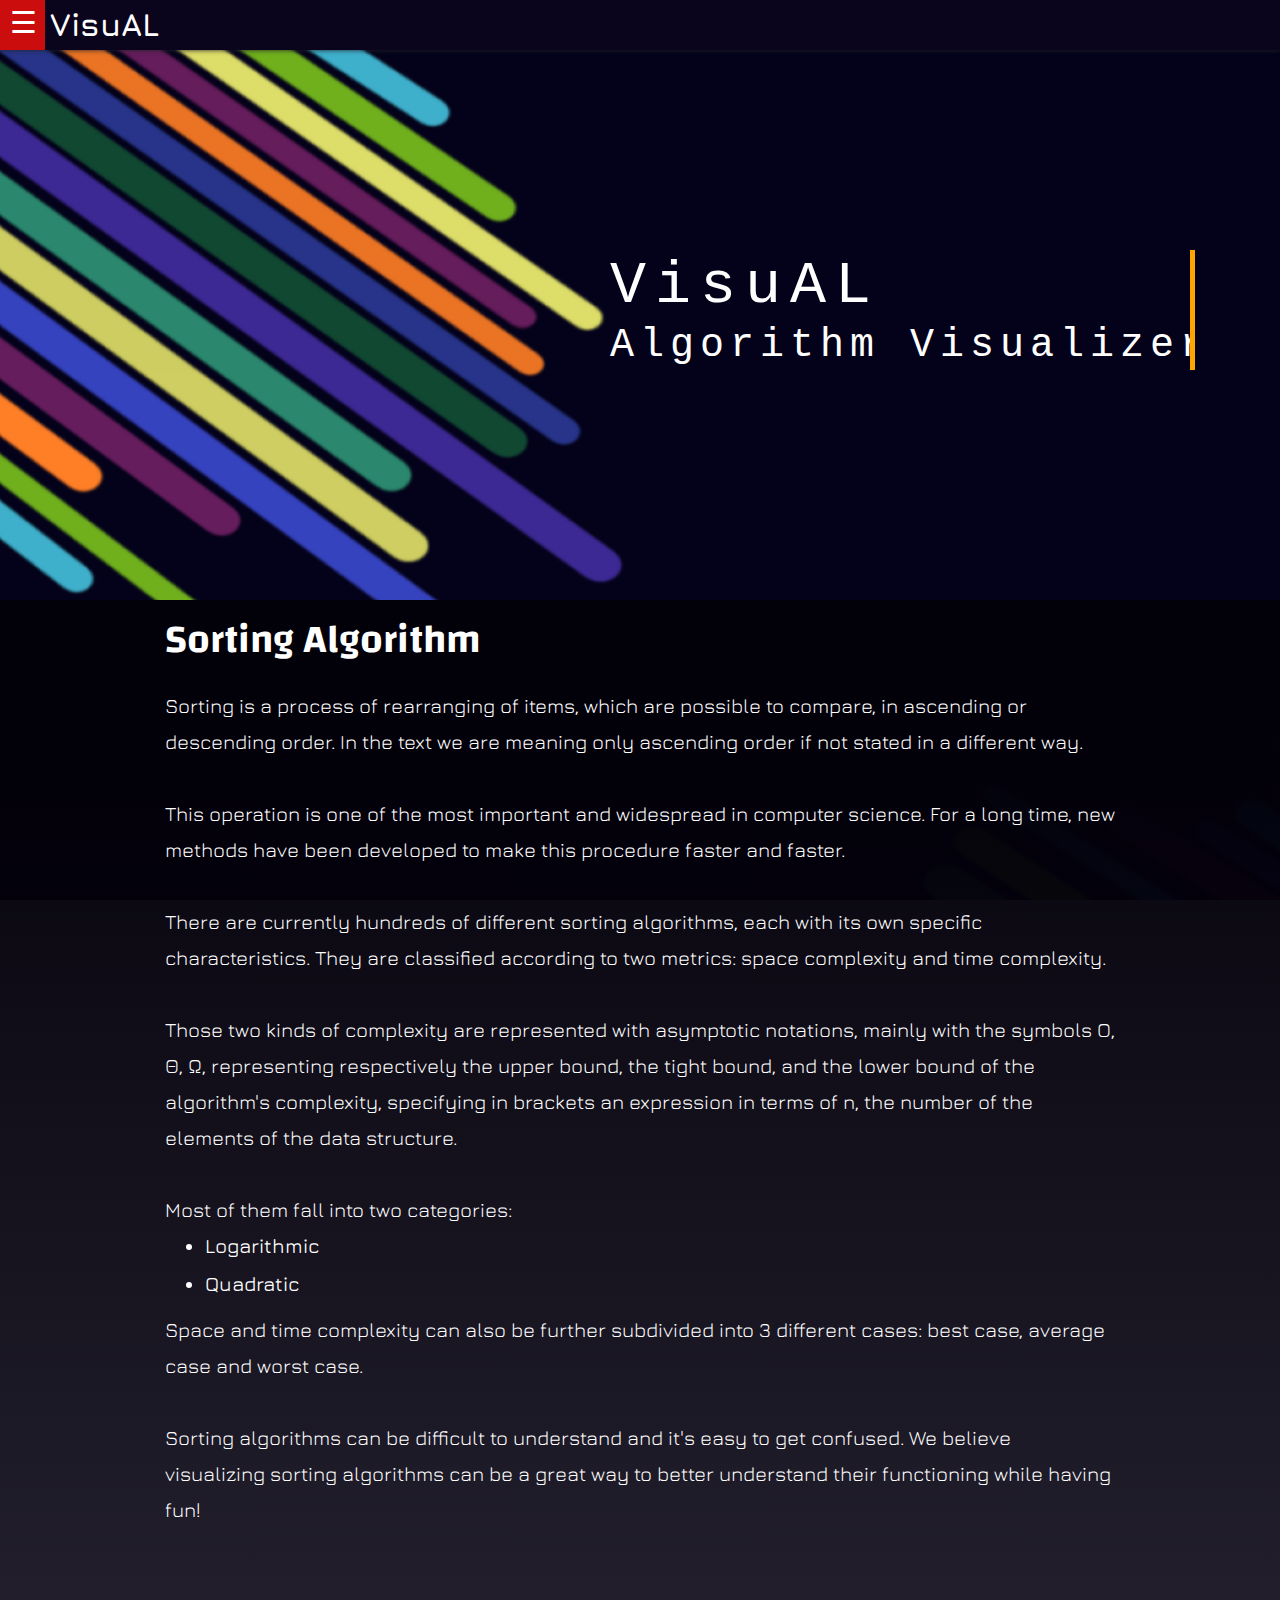
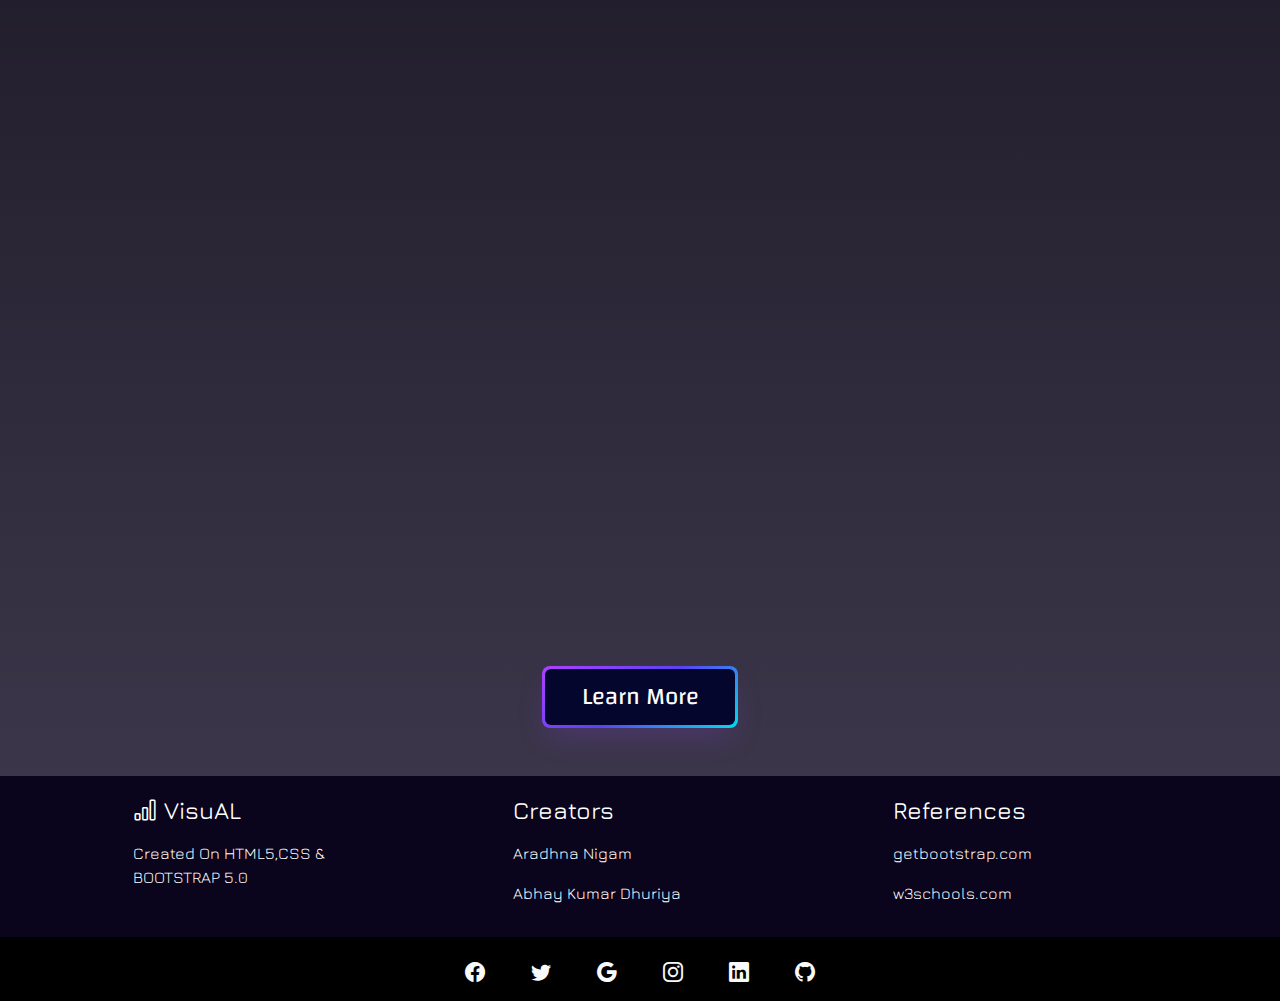
<file: index.html>
<!DOCTYPE html>
<html lang="en">

<head>
    <meta charset="UTF-8">
    <meta http-equiv="X-UA-Compatible" content="IE=edge">
    <meta name="viewport" content="width=device-width, initial-scale=1.0">
    <title>Document2</title>
    <link rel="stylesheet" href="./CSS/bootstrap.css">
    <link rel="stylesheet" href="https://cdn.jsdelivr.net/npm/bootstrap-icons@1.5.0/font/bootstrap-icons.css" />
    <link rel="stylesheet" href="https://cdnjs.cloudflare.com/ajax/libs/font-awesome/4.7.0/css/font-awesome.min.css">
    <link href="https://unpkg.com/aos@2.3.1/dist/aos.css" rel="stylesheet">
    <link rel="stylesheet" href="./CSS/index.css">
    <link rel="preconnect" href="https://fonts.googleapis.com">
<link rel="preconnect" href="https://fonts.gstatic.com" crossorigin>
<link href="https://fonts.googleapis.com/css2?family=Changa:wght@200;600;700&family=Jura:wght@400;700&display=swap" rel="stylesheet">
</head>

<body>
    <header>
        <div class="container-fluid p-0">
            <nav id="navbar" class="navbar navbar-dark navbar-expand-xlg p-0">
                <div>
                    <div class="symbol" onclick="openNav()">&#9776;</div>

                    <div id="brand-name" class="navbar-header">
                        <a href="./index.html" class="navbar-brand">
                            <h3 id="heading" style="font-size: xx-large; font-weight: 700;">VisuAL</h3>
                        </a>
                    </div>
                </div>
            </nav>
        </div>
        <div id="mySidebar" class="sidenav">
            <a href="#" class="closebtn side-element pl-3" onclick="closeNav()">&times;</a>
            <div><a href="./index.html" class="side-element pl-3 pb-5 border-bottom"><i class="fa fa-home"></i> Home</a></div>
            <span class="side-element pl-3 pb-5"><i class="fa fa-bar-chart"></i> Sorts</span>
            <span class="sort-type pl-3">Quadratic</span>
            <ul>
                <li><a href="./Sorts/bubble.html">Bubble Sort</a></li>
                <li><a href="./Sorts/selection.html">Seletion Sort</a></li>
                <li><a href="./Sorts/insertion.html">Insertion sort</a></li>
                <li><a href="./Sorts/bucket.html">Bucket sort</a></li>
            </ul>
            <span class="sort-type pl-3">Lograthmic</span>
            <ul>
                <li><a href="./Sorts/quick.html">Quick Sort</a></li>
                <li><a href="./Sorts/merge.html">Merge Sort</a></li>
                <li><a href="./Sorts/heap.html">Heap sort</a></li>
            </ul>
            <span class="sort-type pl-3">Weird</span>
            <ul>
                <li><a href="./Sorts/radix.html">Radix Sort</a></li>
                <li><a href="./Sorts/counting.html">Counting Sort</a></li>
            </ul>
        </div>
    </header>
    <div class="container" id="title">
        <div class="typewriter">
            <h1>VisuAL</h1>
            <h3>Algorithm Visualizer</h3>
        </div>
    </div>


    <div class="container-fluid " id="boxholder">
        <!-- Outer Container-fluid for giving background opacity effect-->
        <div class="container-fluid content pb-5">
            <h1 class="pt-3 pb-3" style="font-family: 'Changa', sans-serif ; font-weight: 600;">Sorting Algorithm</h1>
            Sorting is a process of rearranging of items, which are possible to compare, in ascending or descending order. In the text we are meaning only ascending order if not stated in a different way.  <br> <br>
            This operation is one of the most important and widespread in computer science. For a long time, new methods
            have been developed to make this procedure faster and faster. <br> <br>
            There are currently hundreds of different sorting algorithms, each with its own specific characteristics.
            They
            are classified according to two metrics: space complexity and time complexity. <br> <br>
            Those two kinds of complexity are represented with asymptotic notations, mainly with the symbols O, Θ, Ω,
            representing respectively the upper bound, the tight bound, and the lower bound of the algorithm's
            complexity,
            specifying in brackets an expression in terms of n, the number of the elements of the data structure. <br>
            <br>
            Most of them fall into two categories: <br>
            <ul>
                <li>
                    <h5>Logarithmic</h5>
                </li>
                <li>
                    <h5>Quadratic</h5>
                </li>
            </ul>

            Space and time complexity can also be further subdivided into 3 different cases: best case, average case and
            worst case. <br> <br>

            Sorting algorithms can be difficult to understand and it's easy to get confused. We believe visualizing
            sorting
            algorithms can be a great way to better understand their functioning while having fun! <br>

        </div>
        <div class="container full pb-3">
            <!--container within container-fluid because 3 boxes were not arranging in middle -->
            <div class="row">
                <div class="col-lg-4 col-sm-6 col-xs-12 p-0">
                    <div class="m-3 p-4 box" data-aos="fade-right" data-aos-duration="1000" id="box1">
                        <h3 class="text-center" style="font-weight: 700">Quadratic</h3>
                        <p class="text-justify">
                            A sorting algorithm where the running time increases non-linearly (n<sup>2</sup>) with the length of the input is said to have Quadratic time complexity. Generally, under this order nested loops come where one loop takes O(n) and if the function involves a loop within a loop, then it goes for:<br><br><b>O(n)*O(n) = O(n<sup>2</sup>)</b><br><br>Some sorting algorithms that come under this category:
                        <ul>
                            <li>Bubble Sort</li>
                            <li>Selection Sort</li>
                            <li>Insertion Sort</li>
                            <li>Bucket Sort</li>
                        </ul>
                        </p>
                    </div>
                </div>
                <div class="col-lg-4 col-sm-6 col-xs-12 p-0">
                    <div class="m-3 p-4 box" data-aos="flip-left" data-aos-duration="1000" id="box2">
                        <h3 class="text-center" style="font-weight:700">Logarithmic</h3>
                        <p class="text-justify">
                            A sorting algorithm where the running time increases logarithmically (n<sup>2</sup>) with the length of the input is said to have Logarithmic time complexity.In this, the number of operations is not the same as the input size. This involves the search of a given value in an array by splitting the array into two and starting searching in one split.<br><br><b>O(log n), O(n*log n), O(log(log n))</b><br><br>Some sorting algorithms that come under this category:
                        <ul>
                            <li>Quick Sort</li>
                            <li>Merge Sort Sort</li>
                            <li>Heap Sort</li>
                        </ul>
                        </p>
                    </div>
                </div>
                <div class="col-lg-4 col-sm-12 p-0">
                    <div class="m-3 p-4 box" data-aos="fade-left" data-aos-duration="1000" id="box3">
                        <h3 class="text-center" style="font-weight: 700">Weird</h3>
                        <p>
                            A sorting algorithm where running time can not be categorized by any pre-defined types of complexity is said to be Weird Sorting.<br>These sortings have their own formula to calculate the time complexities.<br>
                            The formula can change with the change in the size of input as formulae are based on the length of the input.<br><br><b>O(p*(n+d)), O(n+k)</b><br><br>Some sorting algorithms that come under this category:
                            <ul>
                                <li>Radix Sort</li>
                                <li>Counting Sort</li>
                                <li>Bitonic Sort</li>
                            </ul>
                            
                        </p>
                    </div>
                </div>
            </div>
        </div>
        <div class="row">
            <!-- <div class="col text-center pb-5">
                <button class="button-36" onclick="openNav()">Button 36</button>
            </div> -->
            <!-- <div class="col text-center pb-5">
                <button class="button-63" onclick="openNav()">Button 63</button>
            </div> -->
            <div class="col text-center pb-5">
                <button class="button-64" onclick="openNav()"><span class="text" style="font-family: 'Changa', sans-serif ">Learn More</span></button>
            </div>
            <!--<div class="col text-center pb-5">
                <button class="button-69" onclick="openNav()">Button 69</button>
            </div> -->
        </div>

    </div>
    <footer class="container-fluid p-0 text-center text-white">
        <div class="container-fluid pt-1 footer-top" style="background-color:#0a041c;">
            <section class="">
                <div class="container text-center text-md-start">
                    <div class="row mt-3">
                        <div class="col-md-4 col-lg-3 col-xl-3 mx-auto mb-3 text-left">

                            <h4 class="fw-bold mb-3">
                                <i class="bi bi-bar-chart"></i> VisuAL
                            </h4>
                            <p>
                                Created On HTML5,CSS & BOOTSTRAP 5.0
                            </p>
                        </div>

                        <div class="col-md-4 col-lg-3 col-xl-3 mx-auto mb-3 text-left">
                            <h4 class=" mb-3">
                                Creators
                            </h4>
                            <p>
                                <a href="#!">Aradhna Nigam</a>
                            </p>
                            <p>
                                <a href="#!">Abhay Kumar Dhuriya</a>
                            </p>
                        </div>

                        <div class="col-md-4 col-lg-3 col-xl-3 mx-auto mb-3 text-left">
                            <h4 class=" mb-3">
                                References
                            </h4>
                            <p>
                                <a href="#!">getbootstrap.com</a>
                            </p>
                            <p>
                                <a href="#!">w3schools.com</a>
                            </p>
                        </div>

                    </div>
                </div>
            </section>
            <!-- HTML !-->


        </div>

        <div class="container-fluid pt-2 social-media" style="background-color: rgba(0, 0, 0, 1);">
            <a class="btn btn-floating btn-lg text-light m-1"><i class="bi bi-facebook"></i></a>
            <a href="https://twitter.com/AbhayKDhuriya" class="btn btn-floating btn-lg text-light m-1"><i
                    class="bi bi-twitter"></i></a>
            <a href="https://www.google.com/" class="btn btn-lg text-light m-1"><i class="bi bi-google"></i></a>
            <a href="https://www.instagram.com/aradhna_1730/" class="btn btn-floating btn-lg text-light m-1"><i
                    class="bi bi-instagram"></i></a>
            <a href="www.linkedin.com/in/abhaykumar619" class="btn btn-floating btn-lg text-light m-1"><i
                    class="bi bi-linkedin"></i></a>
            <a class="btn btn-floating btn-lg text-light m-1"><i class="bi bi-github"></i></a>
        </div>

    </footer>
    <script src="./JavaScript/index.js"></script>
    <script src="https://code.jquery.com/jquery-3.2.1.slim.min.js"></script>
    <script src="https://cdn.jsdelivr.net/npm/bootstrap@4.0.0/dist/js/bootstrap.min.js"></script>
    <script src="https://cdn.jsdelivr.net/npm/popper.js@1.12.9/dist/umd/popper.min.js"></script>
    <script src="https://unpkg.com/aos@2.3.1/dist/aos.js"></script>
    <script>
        AOS.init();
    </script>
</body>

</html>
</file>
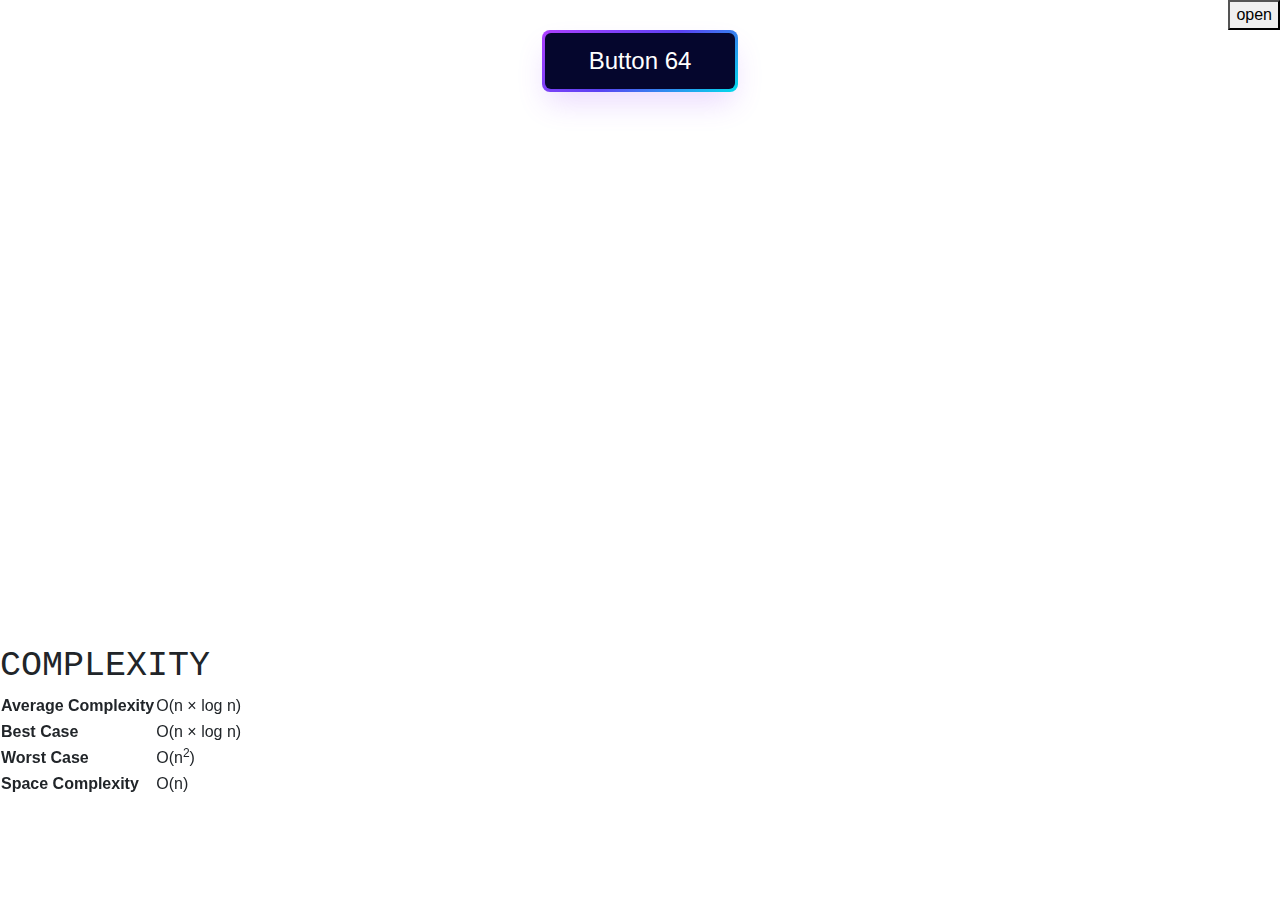
<file: index2.html>
<!DOCTYPE html>
<html lang="en">

<head>
    <meta charset="UTF-8">
    <meta http-equiv="X-UA-Compatible" content="IE=edge">
    <meta name="viewport" content="width=device-width, initial-scale=1.0">
    <title>Document</title>
    <link rel="stylesheet" href="https://cdn.jsdelivr.net/npm/bootstrap@4.3.1/dist/css/bootstrap.min.css"
        integrity="sha384-ggOyR0iXCbMQv3Xipma34MD+dH/1fQ784/j6cY/iJTQUOhcWr7x9JvoRxT2MZw1T" crossorigin="anonymous">
    <script src="https://code.jquery.com/jquery-3.2.1.slim.min.js"></script>
    <script src="https://cdn.jsdelivr.net/npm/bootstrap@4.0.0/dist/js/bootstrap.min.js"></script>
    <script src="https://cdn.jsdelivr.net/npm/popper.js@1.12.9/dist/umd/popper.min.js"></script>
    <link href="https://unpkg.com/aos@2.3.1/dist/aos.css" rel="stylesheet">
    <style>
        .sidebar {
            width: 0px;
            height: 100%;
            background-color: blue;
            position: fixed;
            transition: 0.5s;
            cursor: pointer;
            overflow: hidden;
        }

        .close {
            background-color: red;
            flex: auto;
        }

        .open {
            background-color: brown;
        }

        .button-64 {
            align-items: center;
            background-image: linear-gradient(144deg, #AF40FF, #5B42F3 50%, #00DDEB);
            border: 0;
            border-radius: 8px;
            box-shadow: rgba(151, 65, 252, 0.2) 0 15px 30px -5px;
            box-sizing: border-box;
            color: #FFFFFF;
            /* display: flex; */
            display: inline-flex;
            font-family: Phantomsans, sans-serif;
            font-size: 20px;
            /* justify-content: right; */
            line-height: 1em;
            max-width: 100%;
            min-width: 140px;
            padding: 3px;
            text-decoration: none;
            user-select: none;
            -webkit-user-select: none;
            touch-action: manipulation;
            white-space: nowrap;
            cursor: pointer;
        }

        .button-64:active,
        .button-64:hover {
            outline: 0;
        }

        .button-64 span {
            background-color: rgb(5, 6, 45);
            padding: 16px 24px;
            border-radius: 6px;
            width: 100%;
            height: 100%;
            transition: 300ms;
        }

        .button-64:hover span {
            background: none;
        }

        @media (min-width: 768px) {
            .button-64 {
                font-size: 24px;
                min-width: 196px;
            }
        }
    </style>
</head>

<body>
    <div class="sidebar  text-right" id="sidenav">
        <span id="close" onclick="closeNav()">
            X
        </span>
    </div>

    <div class="text-right" id="open">
        <button onclick="openNav()">open</button>
    </div>

    <div class="container">
        <div class="row">
            <div class="col text-center pb-5">
                <button class="button-64" onclick="openNav()"><span class="text">Button 64</span></button>
            </div>
        </div>
    </div>

    <div class="table-box">
        <div style="font-family: 'Jura', Courier, monospace; font-size: 35px; margin-top:500px  ;">COMPLEXITY</div>
        <table class="sort-table" data-aos="fade-right">
            <tr>
                <th>
                    Average Complexity
                </th>
                <td>

                    O(n × log n)

                </td>
            </tr>
            <tr>
                <th>
                    Best Case
                </th>
                <td>

                    O(n × log n)

                </td>
            </tr>
            <tr>
                <th>
                    Worst Case
                </th>
                <td>

                    O(n<sup>2</sup>)

                </td>
            </tr>
            <tr>
                <th>
                    Space Complexity
                </th>
                <td>

                    O(n)

                </td>
            </tr>
        </table>
    </div>
    </div>
    <script>
        function openNav() {
            document.getElementById("sidenav").style.width = "250px";
        }
        function closeNav() {
            document.getElementById("sidenav").style.width = "0px";
        }
        function handleMousePos(event) {
            var mouseClickWidth = event.clientX;
            if (mouseClickWidth >= 270) {
                closeNav();
            }
        }
        document.addEventListener("click", handleMousePos);
    </script>
    <script src="https://unpkg.com/aos@2.3.1/dist/aos.js"></script>
    <script>
        AOS.init();
    </script>
</body>

</html>
</file>
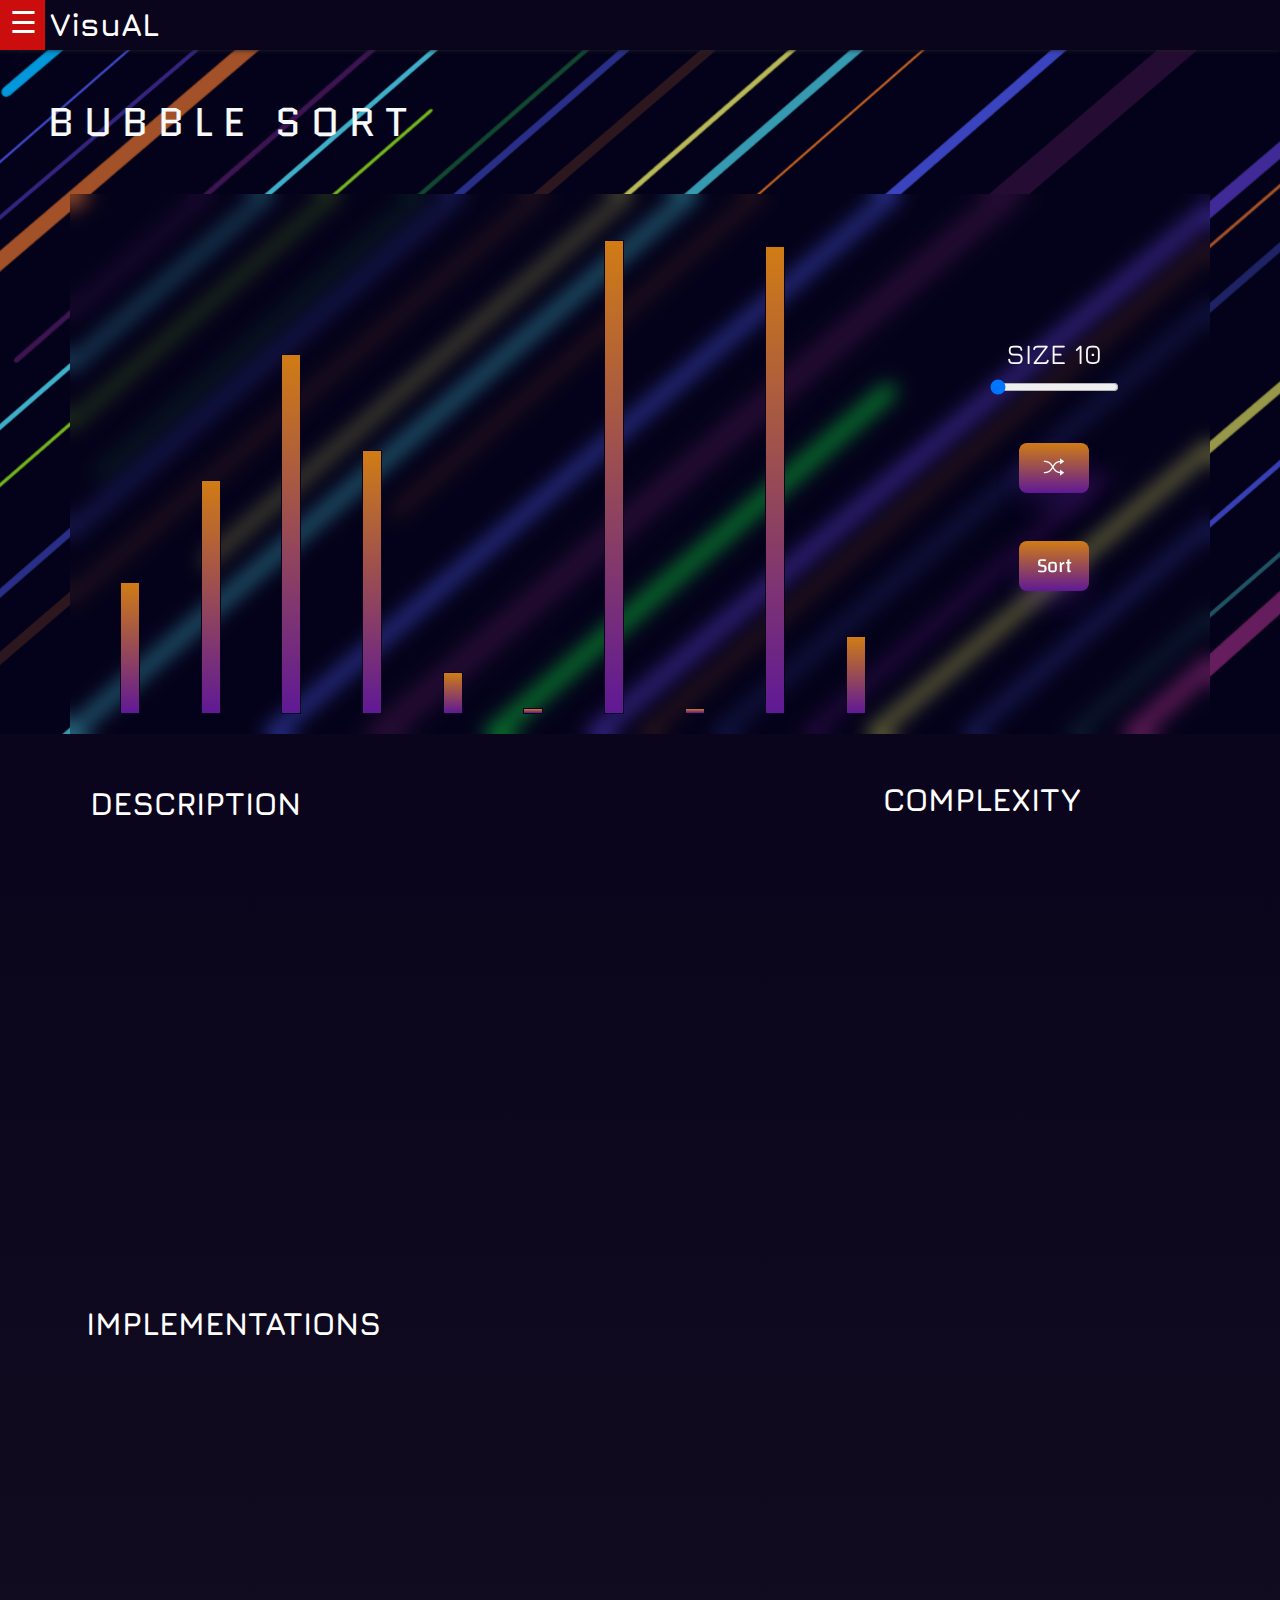
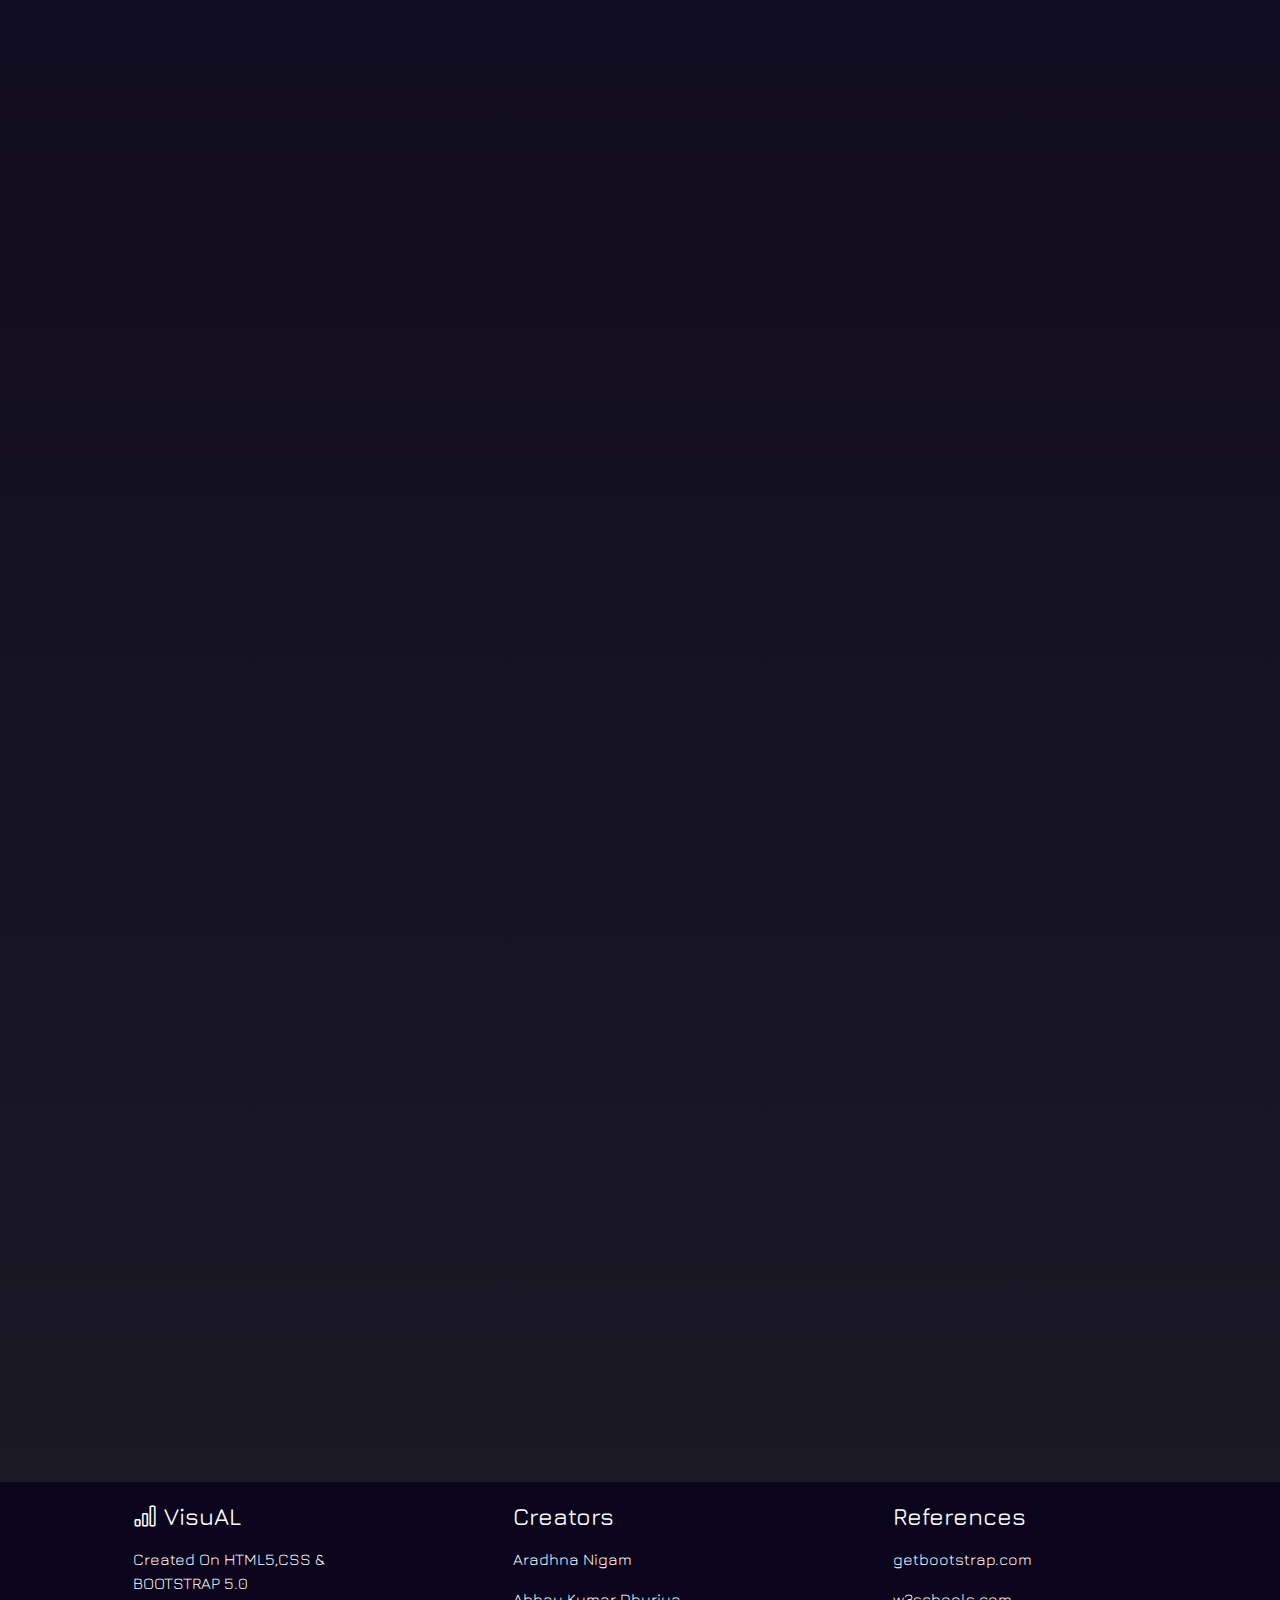
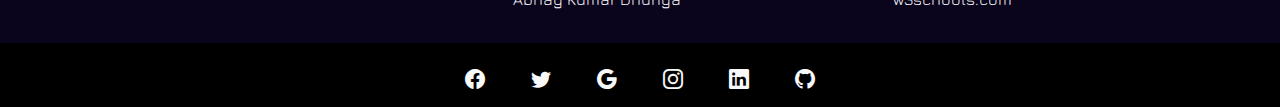
<file: Sorts/bubble.html>
<!DOCTYPE html>
<html lang="en">

<head>
    <meta charset="UTF-8">
    <meta http-equiv="X-UA-Compatible" content="IE=edge">
    <meta name="viewport" content="width=device-width, initial-scale=1.0">
    <title>Bubble Sort</title>
    <link rel="stylesheet" href="../CSS/bootstrap.css">
    <link rel="stylesheet" href="https://cdn.jsdelivr.net/npm/bootstrap-icons@1.5.0/font/bootstrap-icons.css" />
    <link rel="stylesheet" href="https://cdnjs.cloudflare.com/ajax/libs/font-awesome/4.7.0/css/font-awesome.min.css">
    <link href="https://unpkg.com/aos@2.3.1/dist/aos.css" rel="stylesheet">
    <link rel="stylesheet" href="../CSS/bubble.css">
    <link rel="preconnect" href="https://fonts.googleapis.com">
    <link rel="preconnect" href="https://fonts.gstatic.com" crossorigin>
    <link href="https://fonts.googleapis.com/css2?family=Changa:wght@200;600;700&family=Jura:wght@400;700&display=swap" rel="stylesheet">
    <link rel="preconnect" href="https://fonts.googleapis.com">
    <link rel="preconnect" href="https://fonts.gstatic.com" crossorigin>
    <link href="https://fonts.googleapis.com/css2?family=Quantico:wght@700&display=swap" rel="stylesheet">
    <!-- <link rel="stylesheet" href="../CSS/index.css"> -->
</head>

<body>
    <header>
        <div class="container-fluid p-0">
            <nav id="navbar" class="navbar navbar-dark navbar-expand-xlg p-0">
                <div>
                    <div class="symbol" onclick="openNav()">&#9776;</div>

                    <div id="brand-name" class="navbar-header">
                        <a href="../index.html" class="navbar-brand">
                            <h3 id="heading" style="font-size: xx-large; font-weight: 700;">VisuAL</h3>
                        </a>
                    </div>
                </div>
            </nav>
        </div>
        <div id="mySidebar" class="sidenav">
            <a href="#" class="closebtn side-element pl-3" onclick="closeNav()">&times;</a>
            <div><a href="../index.html" class="side-element pl-3 pb-5 border-bottom"><i class="fa fa-home"></i> Home</a></div>
            <span class="side-element pl-3 pb-5"><i class="fa fa-bar-chart"></i> Sorts</span>
            <span class="sort-type pl-3">Quadratic</span>
            <ul>
                <li><a href="./bubble.html">Bubble Sort</a></li>
                <li><a href="./selection.html">Seletion Sort</a></li>
                <li><a href="./insertion.html">Insertion sort</a></li>
                <li><a href="./bucket.html">Bucket sort</a></li>
            </ul>
            <span class="sort-type pl-3">Lograthmic</span>
            <ul>
                <li><a href="./quick.html">Quick Sort</a></li>
                <li><a href="./merge.html">Merge Sort</a></li>
                <li><a href="./heap.html">Heap sort</a></li>
            </ul>
            <span class="sort-type pl-3">Weird</span>
            <ul>
                <li><a href="./radix.html">Radix Sort</a></li>
                <li><a href="./counting.html">Counting Sort</a></li>
            </ul>
        </div>
    </header>

    <h1 class="text-light ml-5 mt-5 mb-5 s_head">B U B B L E&nbsp&nbsp S O R T</h1>
    <div class="container container2">
        <div class="row text-center">
            <div class="col col-8 ml-5 bars_container" id="bars_container">
            </div>

            <div class="col buttons_container">
                <h3 class="text-light">SIZE <span id="demo"></span></h3>
                <input type="range" id="slider" min="10" max="50" step="5" value="10" />
                <button id="randomize_array_btn" class="button-64 mb-5 mt-5" style="font-family: 'Changa', sans-serif "><span id="boot-icon"
                        class="bi bi-shuffle"></span></button>
                <button id="sort_btn" class="button-64 " style="font-family: 'Changa', sans-serif ">Sort</button>
            </div>
        </div>
    </div>

    <div class="container-fluid content-desc">
        <div class="row">
            <div class="col col-lg-6 col-sm-12 text-white mb-5" id="desreption">
                <h2 class="mb-4" style="font-size: xx-large; font-weight: 700;" >DESCRIPTION</h2>
                <div data-aos="fade-right" data-aos-duration="1000">
                    Bubble Sort is based on the idea of exchanging two adjacent elements if they have the wrong order.<br><br>
                    The algorithm works stepping through all elements from left to right, so the largest elements tend to move or "bubble" to the right. That is why the algorithm is called Bubble Sort.<br><br>
                    The algorithm does iterations through the unsorted part which is the whole array at the beginning and with each iteration through the array the range of inspected items is decreased by one till only two elements left. After these two elements are compared and possibly swapped, the array is considered as sorted.
                    
                </div>
            </div>
            <div class="table-box col-lg-4">
                <div class="text-white text-center" id="complex" style="font-size: xx-large; font-weight: 700;"  >COMPLEXITY</div>
                <div class="p-3" data-aos="flip-left" data-aos-duration="1000" id="comp">
                    <table class="sort-table text-white" >
                        <tr>
                            <th>Average Complexity</th>
                            <td>Θ(n)</td>
                        </tr>
                        <tr>
                            <th>Best Case</th>
                            <td>Ω(n<sup>2</sup>)</td>
                        </tr>
                        <tr>
                            <th>Worst Case</th>
                            <td>O(n<sup>2</sup>)</td>
                        </tr>
                        <tr>
                            <th>Space Complexity</th>
                            <td>O(1)</td>
                        </tr>
                    </table>
                </div>
            </div>
        </div>
        <div class="implement_cont d-none d-md-block">
            <div class="text-white mt-4 mb-4" id="implement" style="font-size: xx-large; font-weight: 700;"> IMPLEMENTATIONS</div>
        
            <div class="row">
                <div class="col-lg-6 col-sm-12 p-1">
                    <div class="m-3 p-4 box" id="menu-code1" style="overflow: hidden;" data-aos="fade-right" data-aos-duration="1000">
                        <div class="menu-btns" style="width: 15%;" id="menu-btns1">
                            <div class="p-1 "><h3 class="text-center mb-0"> C </h3></div>
                            <!-- <button><img src="../images/c_icon.png" width="32" height="32" title="C" alt="C"></button>    -->
                        </div> 
                        <div id="code-content" style="overflow-y:scroll; height: 400px; width:fit-content; margin: 0;">
<pre class="text-light">
void bubbleSort(int array[], int size) 
{

    // loop to access each array element
    for (int step = 0; step < size - 1; ++step) 
    {
                                    
        // loop to compare array elements
        for (int i = 0; i < size - step - 1; ++i) 
        { 

            // compare two adjacent elements
            // change > to < to sort in descending order     
            if (array[i] > array[i + 1]) 
            {  
                                  
                // swapping occurs if elements
                // are not in the intended order
                int temp = array[i];
                array[i] = array[i + 1];
                array[i + 1] = temp;                
                                      
            }
        }
    }
}
</pre>                    
                        </div>
                    </div>
                </div>
                <div class="col-lg-6 col-sm-12 p-1">
                    <div class="m-3 p-4 box" id="menu-code2" data-aos="fade-left" data-aos-duration="1000">
                        <div class="menu-btns" style="width: 20%;" id="menu-btns2">
                            <div class="p-1 "><h3 class="text-center mb-0"> C++ </h3></div>
                            <!-- <button><img src="../images/cpp_icon.png" width="32" height="32" title="C++" alt="C++"></button>   -->
                        </div>
                        <div id="code-content" style="overflow-y:scroll; height: 400px; width:fit-content; margin: 0;">
<pre class="text-light">
void bubbleSort(int array[], int size) 
{

    // loop to access each array element
    for (int step = 0; step < size; ++step) 
    {
        
        // loop to compare array elements
        for (int i = 0; i < size - step; ++i) 
        {
  
            // compare two adjacent elements
            // change > to < to sort in descending order     
            if (array[i] > array[i + 1]) 
            {
      
                // swapping elements if elements
                // are not in the intended order
                int temp = array[i];
                array[i] = array[i + 1];
                array[i + 1] = temp;
            }
        }
    }
}
</pre>                    
                            </div>
                    </div>
                </div>
                <div class="col-lg-6 col-sm-12 p-1">
                    <div class="m-3 p-4 box" id="menu-code3" data-aos="fade-right" data-aos-duration="1000">
                        <div class="menu-btns" style="width: 22%;" id="menu-btns3">
                            <div class="p-1 "><h3 class="text-center mb-0"> Java </h3></div>
                        </div>
                        <div id="code-content" style="overflow-y:scroll; height: 400px; width:fit-content; margin: 0;">
<pre class="text-light">
static void bubbleSort(int array[]) 
{
    int size = array.length;
 
    // loop to access each array elemnt
    for(int i=0; i < size-1 ;i++) 
    {
        
        // loop to compare array elements
        for(int j=0; j < size-1; j++) 
        {
         
            //compare two adjacent elements
            //change > to < to sort in descending order      
            if(array[j] > array[j+1] 
            {
 
                // swapping occurs if elements 
                //are not in the intended order
                int temp = array[j];
                array[j] = array[j+1];
                array[j+1] = temp;
            }
        }
     }
}
</pre>                    
                        </div>
                    </div>
                </div>
                <div class="col-lg-6 col-sm-12 p-1">
                    <div class="m-3 p-4 box" id="menu-code4" data-aos="fade-left" data-aos-duration="1000">
                        <div class="menu-btns" style="width: 38%;" id="menu-btns4">
                            <div class="p-1 "><h3 class="text-center mb-0"> JavaScript </h3></div>
                            
                        </div>
                        <div id="code-content" style="overflow-y:scroll; height: 400px; width:fit-content; margin: 0;">
<pre class="text-light">
function bubbleSort(array)
{
	
    for(var i = 0; i <= array.length-1; i++)
    {
        // Last i elements are already in place
        for(var j = 0; j < ( array.length - i -1); j++)
        {

            // Comparing two adjacent numbers 
            // and see if first is greater than second       
            if(array[j] > array[j+1])
            {

            // Swap them if the condition is true 
            var temp = array[j]
            array[j] = array[j + 1]
            array[j+1] = temp
            }
        }
    }
}
</pre>                    
                        </div>
                    </div>
                </div>
                <div class="col-lg-6 col-sm-12 p-1">
                    <div class="m-3 p-4 box" id="menu-code5" data-aos="fade-right" data-aos-duration="1000">
                        <div class="menu-btns" style="width: 28%;" id="menu-btns5">
                            <div class="p-1 "><h3 class="text-center mb-0"> Python </h3></div>
                            
                        </div>
                        <div id="code-content" style="overflow-y:scroll; height: 400px; width:fit-content; margin: 0;">
<pre class="text-light">
def bubbleSort(array):
    
    # loop to access each array element
    for i in range(len(array)):

        # loop to compare array elements
        for j in range(0, len(array) - i - 1):

            # compare two adjacent elements
            # change > to < to sort in descending order      
            if array[j] > array[j + 1]:

                # swapping elements if elements
                # are not in the intended order
                temp = array[j]
                array[j] = array[j+1]
                array[j+1] = temp
</pre>                    
                        </div>
                    </div>
            </div>
        </div>
        </div>
    </div>

    

    <footer class="container-fluid p-0 text-center text-white">
        <div class="container-fluid pt-1 footer-top" style="background-color:#0a041c;">
            <section class="">
                <div class="container text-center text-md-start">
                    <div class="row mt-3">
                        <div class="col-md-4 col-lg-3 col-xl-3 mx-auto mb-3 text-left">

                            <h4 class="fw-bold mb-3">
                                <i class="bi bi-bar-chart"></i> VisuAL
                            </h4>
                            <p>
                                Created On HTML5,CSS & BOOTSTRAP 5.0
                            </p>
                        </div>

                        <div class="col-md-4 col-lg-3 col-xl-3 mx-auto mb-3 text-left">
                            <h4 class=" mb-3">
                                Creators
                            </h4>
                            <p>
                                <a href="#!">Aradhna Nigam</a>
                            </p>
                            <p>
                                <a href="#!">Abhay Kumar Dhuriya</a>
                            </p>
                        </div>

                        <div class="col-md-4 col-lg-3 col-xl-3 mx-auto mb-3 text-left">
                            <h4 class=" mb-3">
                                References
                            </h4>
                            <p>
                                <a href="#!">getbootstrap.com</a>
                            </p>
                            <p>
                                <a href="#!">w3schools.com</a>
                            </p>
                        </div>

                    </div>
                </div>
            </section>
            <!-- HTML !-->


        </div>

        <div class="container-fluid pt-2 social-media" style="background-color: rgba(0, 0, 0, 1);">
            <a class="btn btn-floating btn-lg text-light m-1"><i class="bi bi-facebook"></i></a>
            <a href="https://twitter.com/AbhayKDhuriya" class="btn btn-floating btn-lg text-light m-1"><i
                    class="bi bi-twitter"></i></a>
            <a href="https://www.google.com/" class="btn btn-lg text-light m-1"><i class="bi bi-google"></i></a>
            <a href="https://www.instagram.com/aradhna_1730/" class="btn btn-floating btn-lg text-light m-1"><i
                    class="bi bi-instagram"></i></a>
            <a href="www.linkedin.com/in/abhaykumar619" class="btn btn-floating btn-lg text-light m-1"><i
                    class="bi bi-linkedin"></i></a>
            <a class="btn btn-floating btn-lg text-light m-1"><i class="bi bi-github"></i></a>
        </div>

    </footer>

    <script src="../JavaScript/index.js"></script>
    <script src="../JavaScript/bubble.js"></script>
    <script src="https://code.jquery.com/jquery-3.2.1.slim.min.js"></script>
    <script src="https://cdn.jsdelivr.net/npm/bootstrap@4.0.0/dist/js/bootstrap.min.js"></script>
    <script src="https://cdn.jsdelivr.net/npm/popper.js@1.12.9/dist/umd/popper.min.js"></script>
    <script src="https://unpkg.com/aos@2.3.1/dist/aos.js"></script>
    <script>
        AOS.init();
    </script>
</body>

</html>
</file>
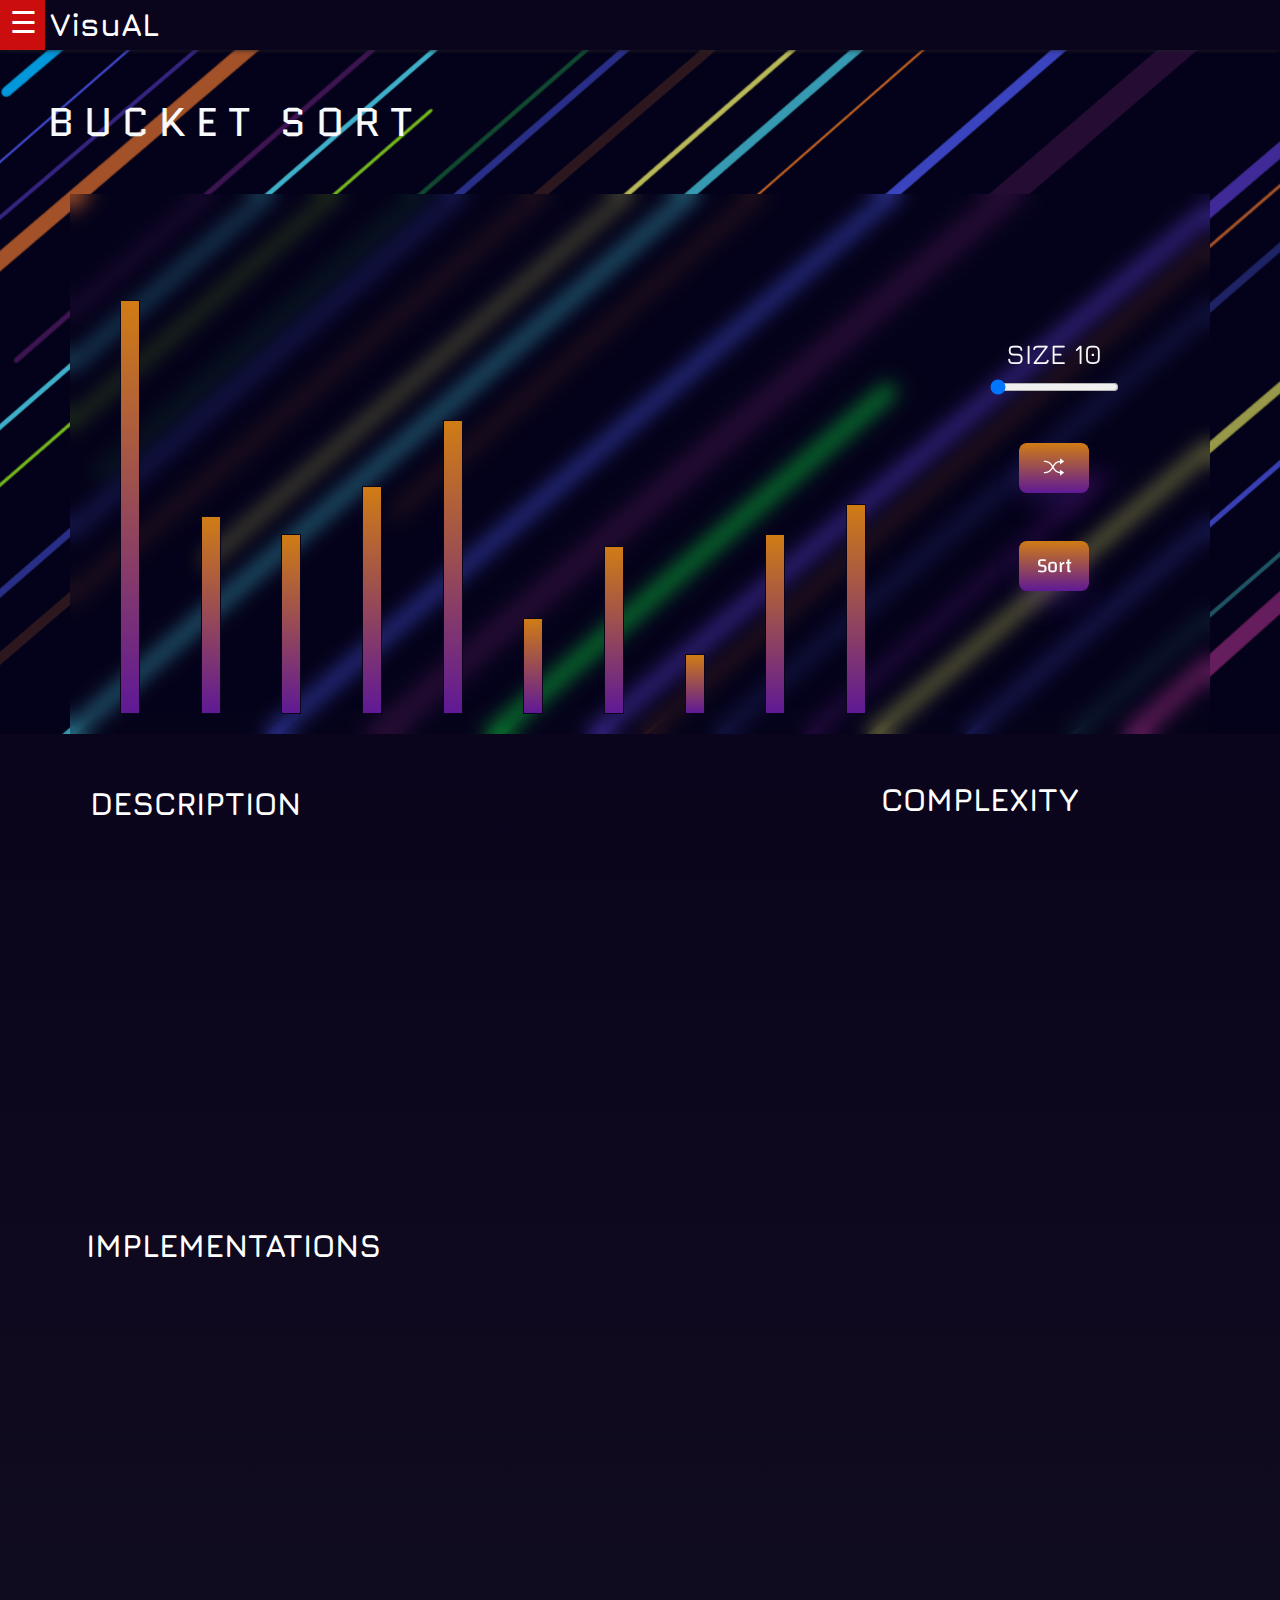
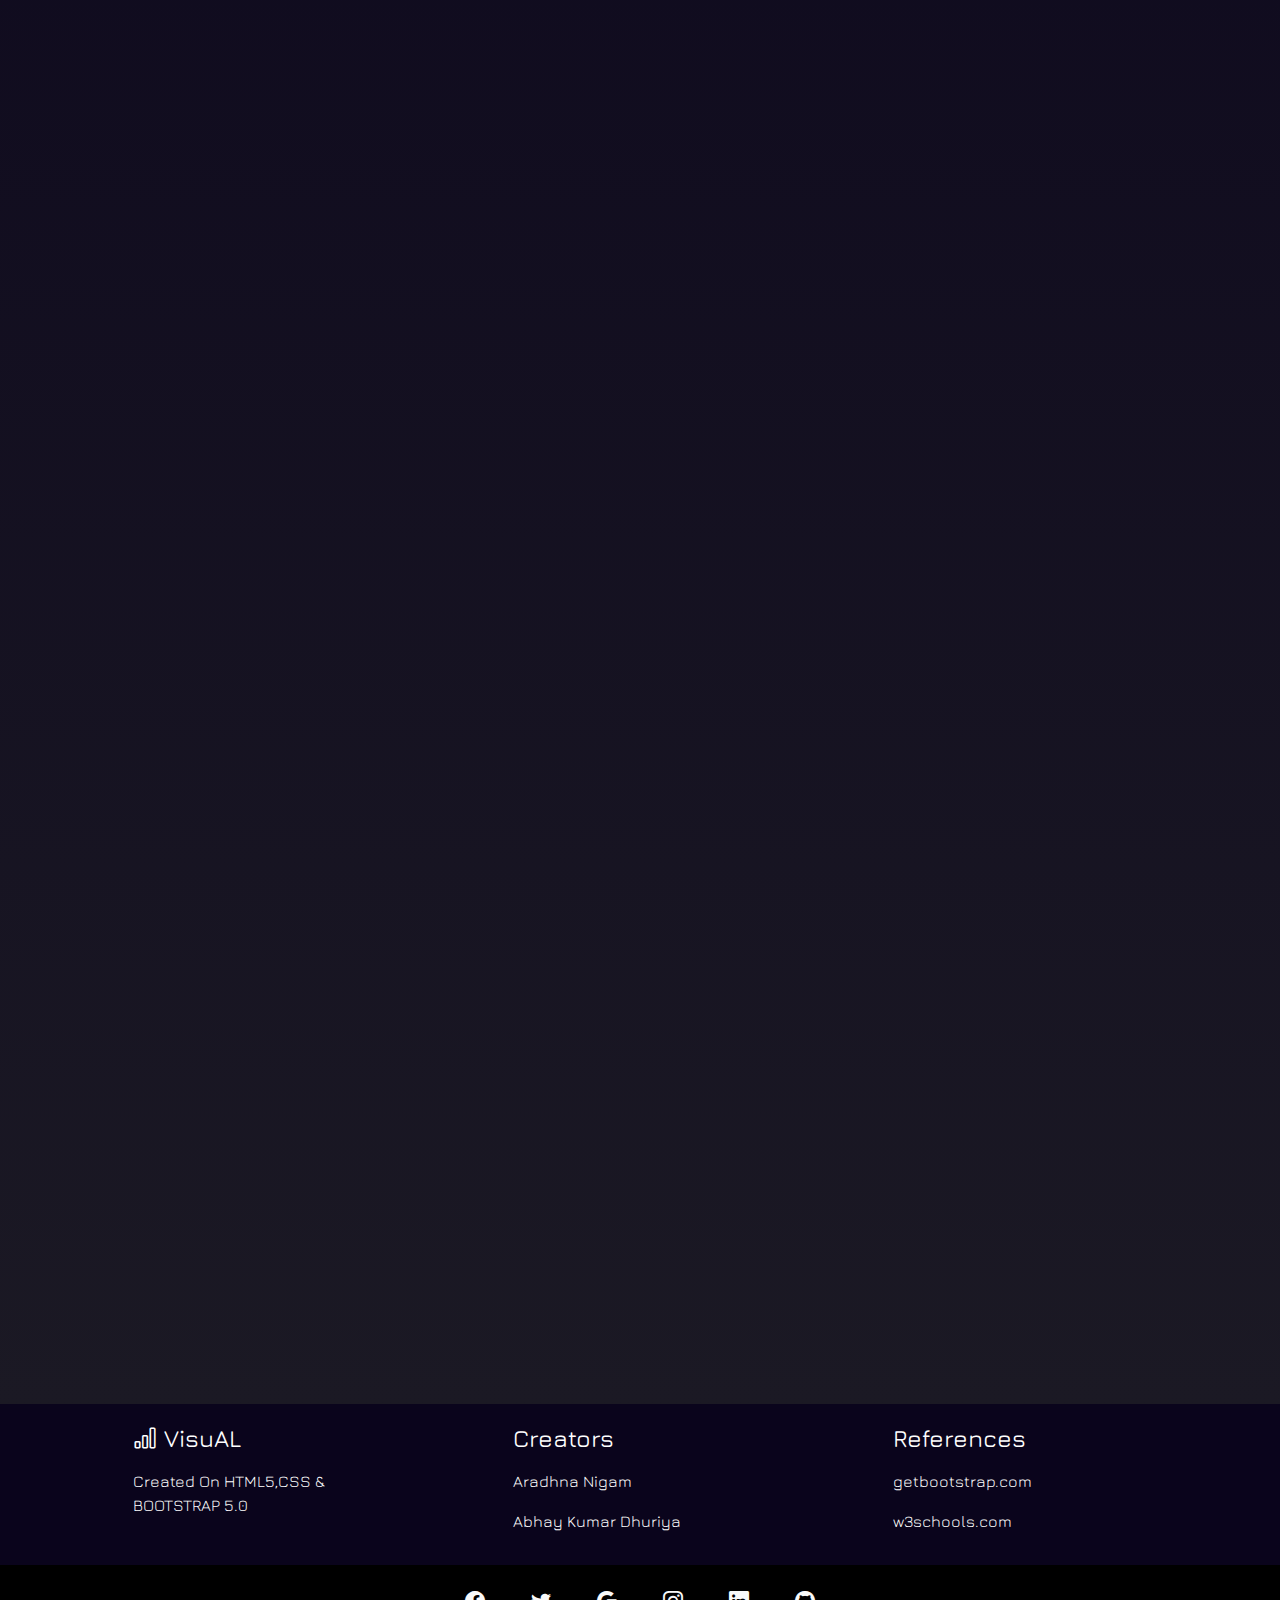
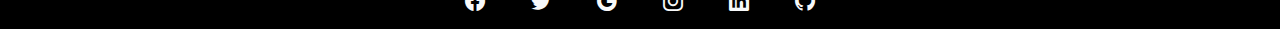
<file: Sorts/bucket.html>
<!DOCTYPE html>
<html lang="en">

<head>
    <meta charset="UTF-8">
    <meta http-equiv="X-UA-Compatible" content="IE=edge">
    <meta name="viewport" content="width=device-width, initial-scale=1.0">
    <title>Bucket Sort</title>
    <link rel="stylesheet" href="../CSS/bootstrap.css">
    <link rel="stylesheet" href="https://cdn.jsdelivr.net/npm/bootstrap-icons@1.5.0/font/bootstrap-icons.css" />
    <link rel="stylesheet" href="https://cdnjs.cloudflare.com/ajax/libs/font-awesome/4.7.0/css/font-awesome.min.css">
    <link href="https://unpkg.com/aos@2.3.1/dist/aos.css" rel="stylesheet">
    <link rel="stylesheet" href="../CSS/bubble.css">
    <link rel="preconnect" href="https://fonts.googleapis.com">
    <link rel="preconnect" href="https://fonts.gstatic.com" crossorigin>
    <link href="https://fonts.googleapis.com/css2?family=Changa:wght@200;600;700&family=Jura:wght@400;700&display=swap" rel="stylesheet">
    <link rel="preconnect" href="https://fonts.googleapis.com">
    <link rel="preconnect" href="https://fonts.gstatic.com" crossorigin>
    <link href="https://fonts.googleapis.com/css2?family=Quantico:wght@700&display=swap" rel="stylesheet">
    <!-- <link rel="stylesheet" href="../CSS/index.css"> -->
</head>

<body>
    <header>
        <div class="container-fluid p-0">
            <nav id="navbar" class="navbar navbar-dark navbar-expand-xlg p-0">
                <div>
                    <div class="symbol" onclick="openNav()">&#9776;</div>

                    <div id="brand-name" class="navbar-header">
                        <a href="../index.html" class="navbar-brand">
                            <h3 id="heading" style="font-size: xx-large; font-weight: 700;">VisuAL</h3>
                        </a>
                    </div>
                </div>
            </nav>
        </div>
        <div id="mySidebar" class="sidenav">
            <a href="#" class="closebtn side-element pl-3" onclick="closeNav()">&times;</a>
            <div><a href="../index.html" class="side-element pl-3 pb-5 border-bottom"><i class="fa fa-home"></i> Home</a></div>
            <span class="side-element pl-3 pb-5"><i class="fa fa-bar-chart"></i> Sorts</span>
            <span class="sort-type pl-3">Quadratic</span>
            <ul>
                <li><a href="./bubble.html">Bubble Sort</a></li>
                <li><a href="./selection.html">Seletion Sort</a></li>
                <li><a href="./insertion.html">Insertion sort</a></li>
                <li><a href="./bucket.html">Bucket sort</a></li>
            </ul>
            <span class="sort-type pl-3">Lograthmic</span>
            <ul>
                <li><a href="./quick.html">Quick Sort</a></li>
                <li><a href="./merge.html">Merge Sort</a></li>
                <li><a href="./heap.html">Heap sort</a></li>
            </ul>
            <span class="sort-type pl-3">Weird</span>
            <ul>
                <li><a href="./radix.html">Radix Sort</a></li>
                <li><a href="./counting.html">Counting Sort</a></li>
            </ul>
        </div>
    </header>

    <h1 class="text-light ml-5 mt-5 mb-5 s_head">B U C K E T&nbsp&nbsp S O R T</h1>
    <div class="container container2">
        <div class="row text-center">
            <div class="col col-8 ml-5 bars_container" id="bars_container">
            </div>

            <div class="col buttons_container">
                <h3 class="text-light">SIZE <span id="demo"></span></h3>
                <input type="range" id="slider" min="10" max="50" step="5" value="10" />
                <button id="randomize_array_btn" class="button-64 mb-5 mt-5" style="font-family: 'Changa', sans-serif "><span id="boot-icon"
                        class="bi bi-shuffle"></span></button>
                <button id="sort_btn" class="button-64 " style="font-family: 'Changa', sans-serif ">Sort</button>
            </div>
        </div>
    </div>

    <div class="container-fluid content-desc">
        <div class="row">
            <div class="col col-lg-6 col-sm-12 text-white" id="desreption">
                <h2 class="mb-4" style="font-size: xx-large; font-weight: 700;" >DESCRIPTION</h2>
                <div data-aos="fade-right" data-aos-duration="1000">
                    Bucket Sort, as well as Counting Sort, requires data in a known range with a uniform distribution over this range. <br><br>
                    In the beginning, the algorithm creates n intervals of the same size. For each interval, it creates a dynamic structure which will hold items from the input. These dynamic structures are called buckets. Firstly, Bucket Sort distributes data to buckets. Then, it sorts each non- empty bucket. <br><br>
                    Finally, the algorithm moves items from each bucket one by one to the output array. In case we selected Insertion Sort as the algorithm for sorting buckets
                </div>
            </div>
            <div class="table-box">
                <div class="text-white text-center" id="complex" style="font-size: xx-large; font-weight: 700;"  >COMPLEXITY</div>
                <div class="p-3" data-aos="flip-left" data-aos-duration="1000" id="comp">
                    <table class="sort-table text-white" >
                        <tr>
                            <th>Average Complexity</th>
                            <td>Θ(n + k)</td>
                        </tr>
                        <tr>
                            <th>Best Case</th>
                            <td>Ω(n + k)</td>
                        </tr>
                        <tr>
                            <th>Worst Case</th>
                            <td>O(n<sup>2</sup>)</td>
                        </tr>
                        <tr>
                            <th>Space Complexity</th>
                            <td>O(n)</td>
                        </tr>
                    </table>
                </div>
            </div>
        </div>
        <div class="implement_cont">
            <div class="text-white mt-4 mb-4" id="implement" style="font-size: xx-large; font-weight: 700;"> IMPLEMENTATIONS</div>
        
            <div class="row">
                <div class="col-lg-6 col-sm-12 p-1">
                    <div class="m-3 p-4 box" id="menu-code1" data-aos="fade-right" data-aos-duration="1000">
                        <div class="menu-btns" style="width: 15%;" id="menu-btns1">
                            <div class="p-1 "><h3 class="text-center"> C </h3></div>
                            <!-- <button><img src="../images/c_icon.png" width="32" height="32" title="C" alt="C"></button>    -->
                        </div> 
                        <div id="code-content" style="overflow-y:scroll; height: 400px; width:fit-content; margin: 0;">
<pre class="text-light">
void BucketSort(int arr[])
{
    int i, j;
    struct Node **buckets;
  
    // Create buckets and allocate memory size
    buckets =
    (struct Node **)malloc(sizeof(struct Node *) *NBUCKET);  
    
    // Initialize empty buckets
    for (i = 0; i < NBUCKET; ++i) {
      buckets[i] = NULL;
    }
    
    // Fill the buckets with respective elements
    for (i = 0; i < NARRAY; ++i)
    {
      struct Node *current;
      int pos = getBucketIndex(arr[i]);
      current =
      (struct Node *)malloc(sizeof(struct Node));
      current->data = arr[i];
      current->next = buckets[pos];
      buckets[pos] = current;
    }
    
    // Sort the elements of each bucket
    for (i = 0; i < NBUCKET; ++i) 
    {
      buckets[i] = InsertionSort(buckets[i]);
    }
    
    // Put sorted elements on arr
    for (j = 0, i = 0; i < NBUCKET; ++i) 
    {
      struct Node *node;
      node = buckets[i];
      while (node) 
      {
        arr[j++] = node->data;
        node = node->next;
      }
    }
    
    return;
}
    

// Function to sort the elements of each bucket       
struct Node *InsertionSort(struct Node *list)
{
    struct Node *k, *nodeList;
    if (list == 0 || list->next == 0) 
    {
      return list;
    }
    
    nodeList = list;
    k = list->next;
    nodeList->next = 0;

    while (k != 0) 
    {
      struct Node *ptr;
      if(nodeList->data > k->data) 
      {
        struct Node *tmp;
        tmp = k;
        k = k->next;
        tmp->next = nodeList;
        nodeList = tmp;
        continue;
      }
    
      for(ptr=nodeList; ptr->next!=0; ptr=ptr->next)
      {
        if (ptr->next->data > k->data)
          break;
      }
  
      if(ptr->next != 0) 
      {
        struct Node *tmp;
        tmp = k;
        k = k->next;
        tmp->next = ptr->next;
        ptr->next = tmp;
        continue;
      }
      else 
      {
        ptr->next = k;
        k = k->next;
        ptr->next->next = 0;
        continue;
      }
    }
    return nodeList;
}
    
    
int getBucketIndex(int value) 
{
    return value / INTERVAL;
}

</pre>                    
                        </div>
                    </div>
                </div>
                <div class="col-lg-6 col-sm-12 p-1">
                    <div class="m-3 p-4 box" id="menu-code2" data-aos="fade-left" data-aos-duration="1000">
                        <div class="menu-btns" style="width: 20%;" id="menu-btns2">
                            <div class="p-1 "><h3 class="text-center"> C++ </h3></div>
                            <!-- <button><img src="../images/cpp_icon.png" width="32" height="32" title="C++" alt="C++"></button>   -->
                        </div>
                        <div id="code-content" style="overflow-y:scroll; height: 400px; width:fit-content; margin: 0;">
<pre class="text-light">
void bucketSort(float arr[], int n)
{
  
    //Create n empty buckets              
    vector< float > b[n];
  
    //Put array elements in different buckets                
    for (int i = 0; i < n; i++) 
    {
        // Index in bucket
        int bi = n * arr[i]; 
        b[bi].push_back(arr[i]);
    }
      
    //Sort individual buckets       
    for (int i = 0; i < n; i++)
        sort(b[i].begin(), b[i].end());
      
    //Concatenate all buckets into arr[]
    int index = 0;
    for (int i = 0; i < n; i++)
    {
        for (int j = 0; j < b[i].size(); j++)
        {
            arr[index++] = b[i][j];
        }
    }
}
</pre>                    
                        </div>
                    </div>
                </div>
                <div class="col-lg-6 col-sm-12 p-1">
                    <div class="m-3 p-4 box" id="menu-code3" data-aos="fade-right" data-aos-duration="1000">
                        <div class="menu-btns" style="width: 22%;" id="menu-btns3">
                            <div class="p-1 "><h3 class="text-center"> Java </h3></div>
                            <!-- <button><img src="../images/java_icon.png" width="32" height="32" title="Java" alt="Java"></button>    -->
                        </div>
                        <div id="code-content" style="overflow-y:scroll; height: 400px; width:fit-content; margin: 0;">
<pre class="text-light">
public void bucketSort(float[] arr, int n) 
{
    if (n <= 0)
      return;
    @SuppressWarnings("unchecked")
    ArrayList< Float>[] bucket = new ArrayList[n];           
    
    // Create empty buckets
    for (int i = 0; i < n; i++)
    {
      bucket[i] = new ArrayList< Float>();
    }
    
    // Add elements into the buckets
    for (int i = 0; i < n; i++) 
    {
      int bucketIndex = (int) arr[i] * n;
      bucket[bucketIndex].add(arr[i]);
    }
    
    // Sort the elements of each bucket
    for (int i = 0; i < n; i++) 
    {
      Collections.sort((bucket[i]));
    }
    
    // Get the sorted array
    int index = 0;
    for (int i = 0; i < n; i++) 
    {
      for (int j=0, size=bucket[i].size(); j< size; j++) 
      {
        arr[index++] = bucket[i].get(j);
      }
    }
}
</pre>                    
                        </div>
                    </div>
                </div>
                <div class="col-lg-6 col-sm-12 p-1">
                    <div class="m-3 p-4 box" id="menu-code4" data-aos="fade-left" data-aos-duration="1000">
                        <div class="menu-btns" style="width: 38%;" id="menu-btns4">
                            <div class="p-1 "><h3 class="text-center"> JavaScript </h3></div>
                            <!-- <button><img src="../images/javascript_icon.png" width="32" height="32" title="JavaScript" alt="JavaScript"></button>    -->
                        </div>
                        <div id="code-content" style="overflow-y:scroll; height: 400px; width:fit-content; margin: 0;">
<pre class="text-light">
function bucketSort(arr,n)
{
    if (n <= 0)
        return;
    
    //Create n empty buckets	
    let buckets = new Array(n);
    
    for (let i = 0; i < n; i++)
    {
        buckets[i] = [];
    }
    
    //Put array elements in different buckets  
    for (let i = 0; i < n; i++) 
    {
        let idx = arr[i] * n;
        buckets[Math.floor(idx)].push(arr[i]);
    }
    
    //Sort individual buckets
    for (let i = 0; i < n; i++) 
    {
        buckets[i].sort(function(a,b){return a-b;});         
    }
    
    //Concatenate all buckets into arr[]
    let index = 0;
    for (let i = 0; i < n; i++) {
        for (let j = 0; j < buckets[i].length; j++)
        {
            arr[index++] = buckets[i][j];
        }
    }
}
</pre>                    
                        </div>
                    </div>
                </div>
                <div class="col-lg-6 col-sm-12 p-1">
                    <div class="m-3 p-4 box" id="menu-code5" data-aos="fade-right" data-aos-duration="1000">
                        <div class="menu-btns" style="width: 28%;" id="menu-btns5">
                            <div class="p-1 "><h3 class="text-center"> Python </h3></div>
                            <!-- <button><img src="../images/python_icon.png" width="32" height="32" title="Python" alt="Python"></button>   -->
                        </div>
                        <div id="code-content" style="overflow-y:scroll; height: 400px; width:fit-content; margin: 0;">
<pre class="text-light">
def bucketSort(array):
    bucket = []

    # Create empty buckets
    for i in range(len(array)):                     
        bucket.append([])

    # Insert elements into their respective buckets          
    for j in array:
        index_b = int(10 * j)
        bucket[index_b].append(j)

    # Sort the elements of each bucket
    for i in range(len(array)):
        bucket[i] = sorted(bucket[i])

    # Get the sorted elements
    k = 0
    for i in range(len(array)):
        for j in range(len(bucket[i])):     
            array[k] = bucket[i][j]
            k += 1
    return array    
</pre>                    
                        </div>
                    </div>
            </div>
        </div>
        </div>
    </div>

    

    <footer class="container-fluid p-0 text-center text-white">
        <div class="container-fluid pt-1 footer-top" style="background-color:#0a041c;">
            <section class="">
                <div class="container text-center text-md-start">
                    <div class="row mt-3">
                        <div class="col-md-4 col-lg-3 col-xl-3 mx-auto mb-3 text-left">

                            <h4 class="fw-bold mb-3">
                                <i class="bi bi-bar-chart"></i> VisuAL
                            </h4>
                            <p>
                                Created On HTML5,CSS & BOOTSTRAP 5.0
                            </p>
                        </div>

                        <div class="col-md-4 col-lg-3 col-xl-3 mx-auto mb-3 text-left">
                            <h4 class=" mb-3">
                                Creators
                            </h4>
                            <p>
                                <a href="#!">Aradhna Nigam</a>
                            </p>
                            <p>
                                <a href="#!">Abhay Kumar Dhuriya</a>
                            </p>
                        </div>

                        <div class="col-md-4 col-lg-3 col-xl-3 mx-auto mb-3 text-left">
                            <h4 class=" mb-3">
                                References
                            </h4>
                            <p>
                                <a href="#!">getbootstrap.com</a>
                            </p>
                            <p>
                                <a href="#!">w3schools.com</a>
                            </p>
                        </div>

                    </div>
                </div>
            </section>
            <!-- HTML !-->


        </div>

        <div class="container-fluid pt-2 social-media" style="background-color: rgba(0, 0, 0, 1);">
            <a class="btn btn-floating btn-lg text-light m-1"><i class="bi bi-facebook"></i></a>
            <a href="https://twitter.com/AbhayKDhuriya" class="btn btn-floating btn-lg text-light m-1"><i
                    class="bi bi-twitter"></i></a>
            <a href="https://www.google.com/" class="btn btn-lg text-light m-1"><i class="bi bi-google"></i></a>
            <a href="https://www.instagram.com/aradhna_1730/" class="btn btn-floating btn-lg text-light m-1"><i
                    class="bi bi-instagram"></i></a>
            <a href="www.linkedin.com/in/abhaykumar619" class="btn btn-floating btn-lg text-light m-1"><i
                    class="bi bi-linkedin"></i></a>
            <a class="btn btn-floating btn-lg text-light m-1"><i class="bi bi-github"></i></a>
        </div>

    </footer>

    <script src="../JavaScript/index.js"></script>
    <script src="../JavaScript/bucket.js"></script>
    <script src="https://code.jquery.com/jquery-3.2.1.slim.min.js"></script>
    <script src="https://cdn.jsdelivr.net/npm/bootstrap@4.0.0/dist/js/bootstrap.min.js"></script>
    <script src="https://cdn.jsdelivr.net/npm/popper.js@1.12.9/dist/umd/popper.min.js"></script>
    <script src="https://unpkg.com/aos@2.3.1/dist/aos.js"></script>
    <script>
        AOS.init();
    </script>
</body>

</html>
</file>
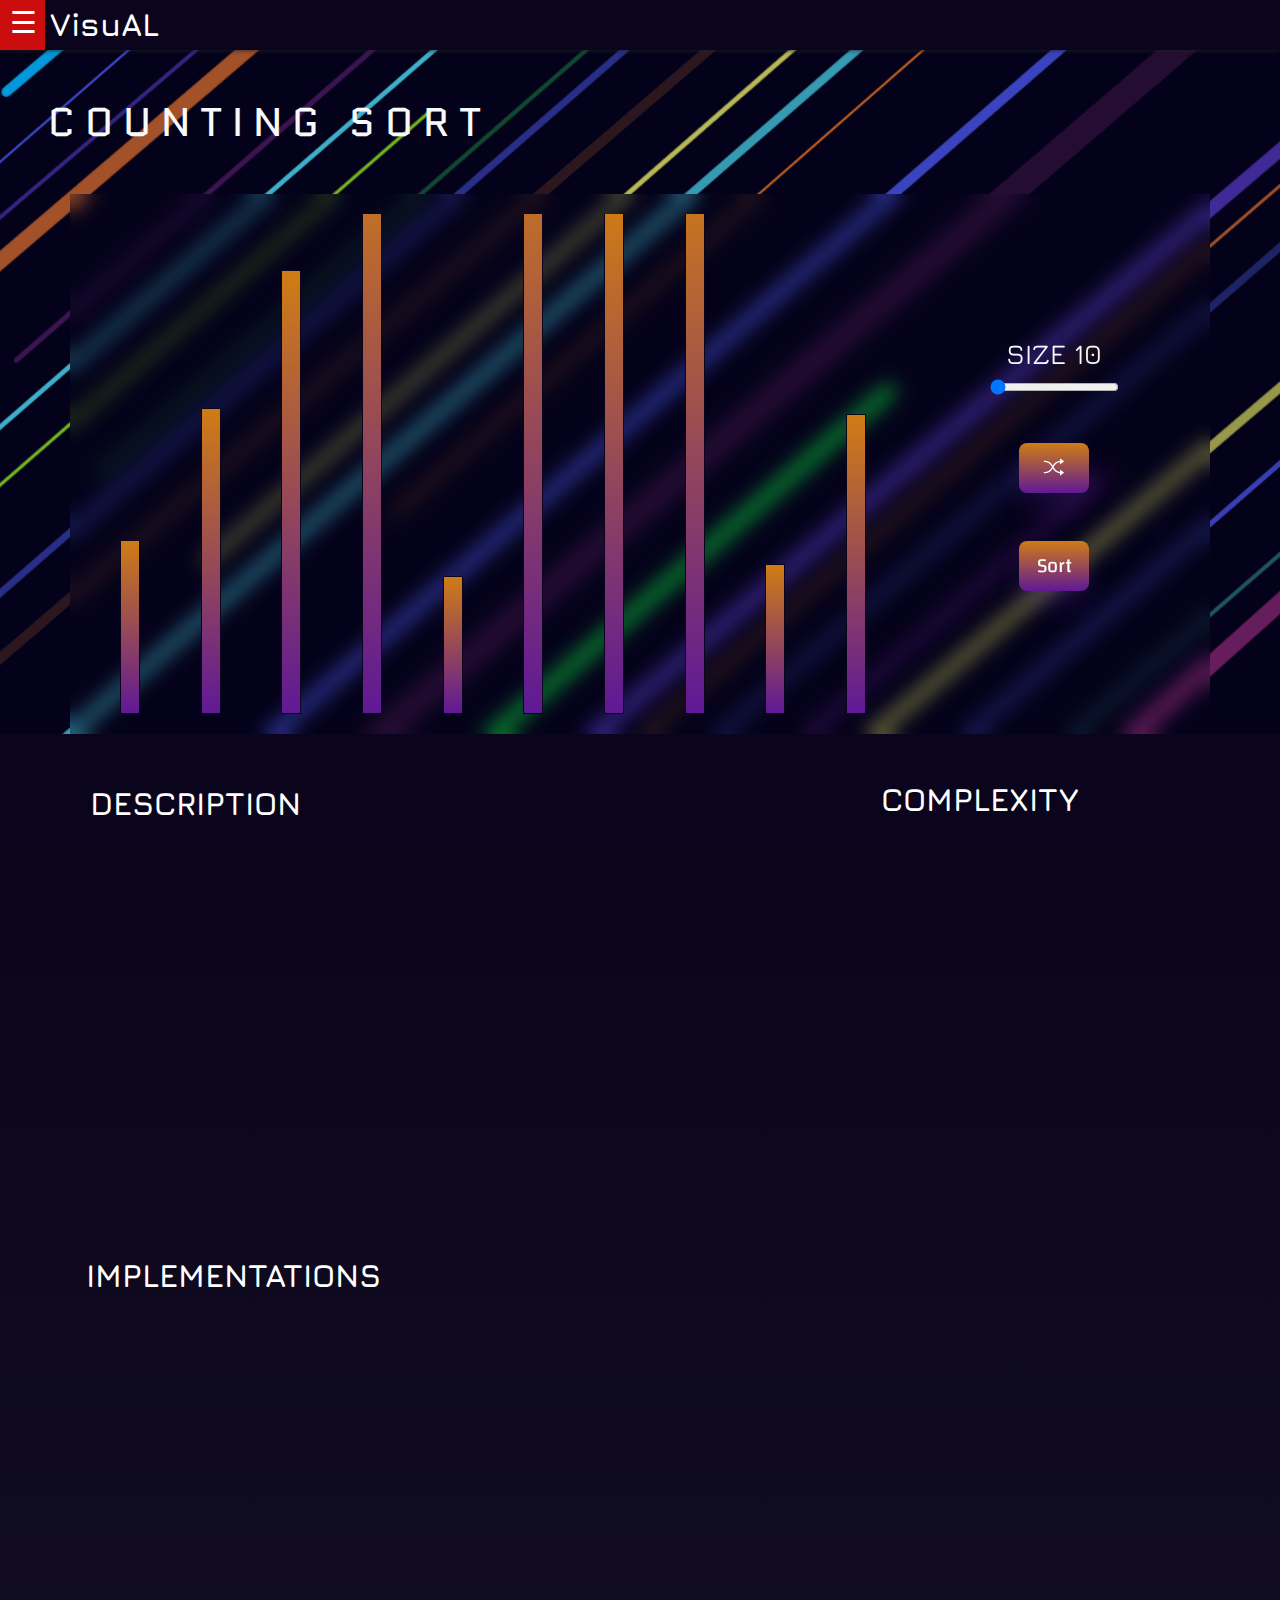
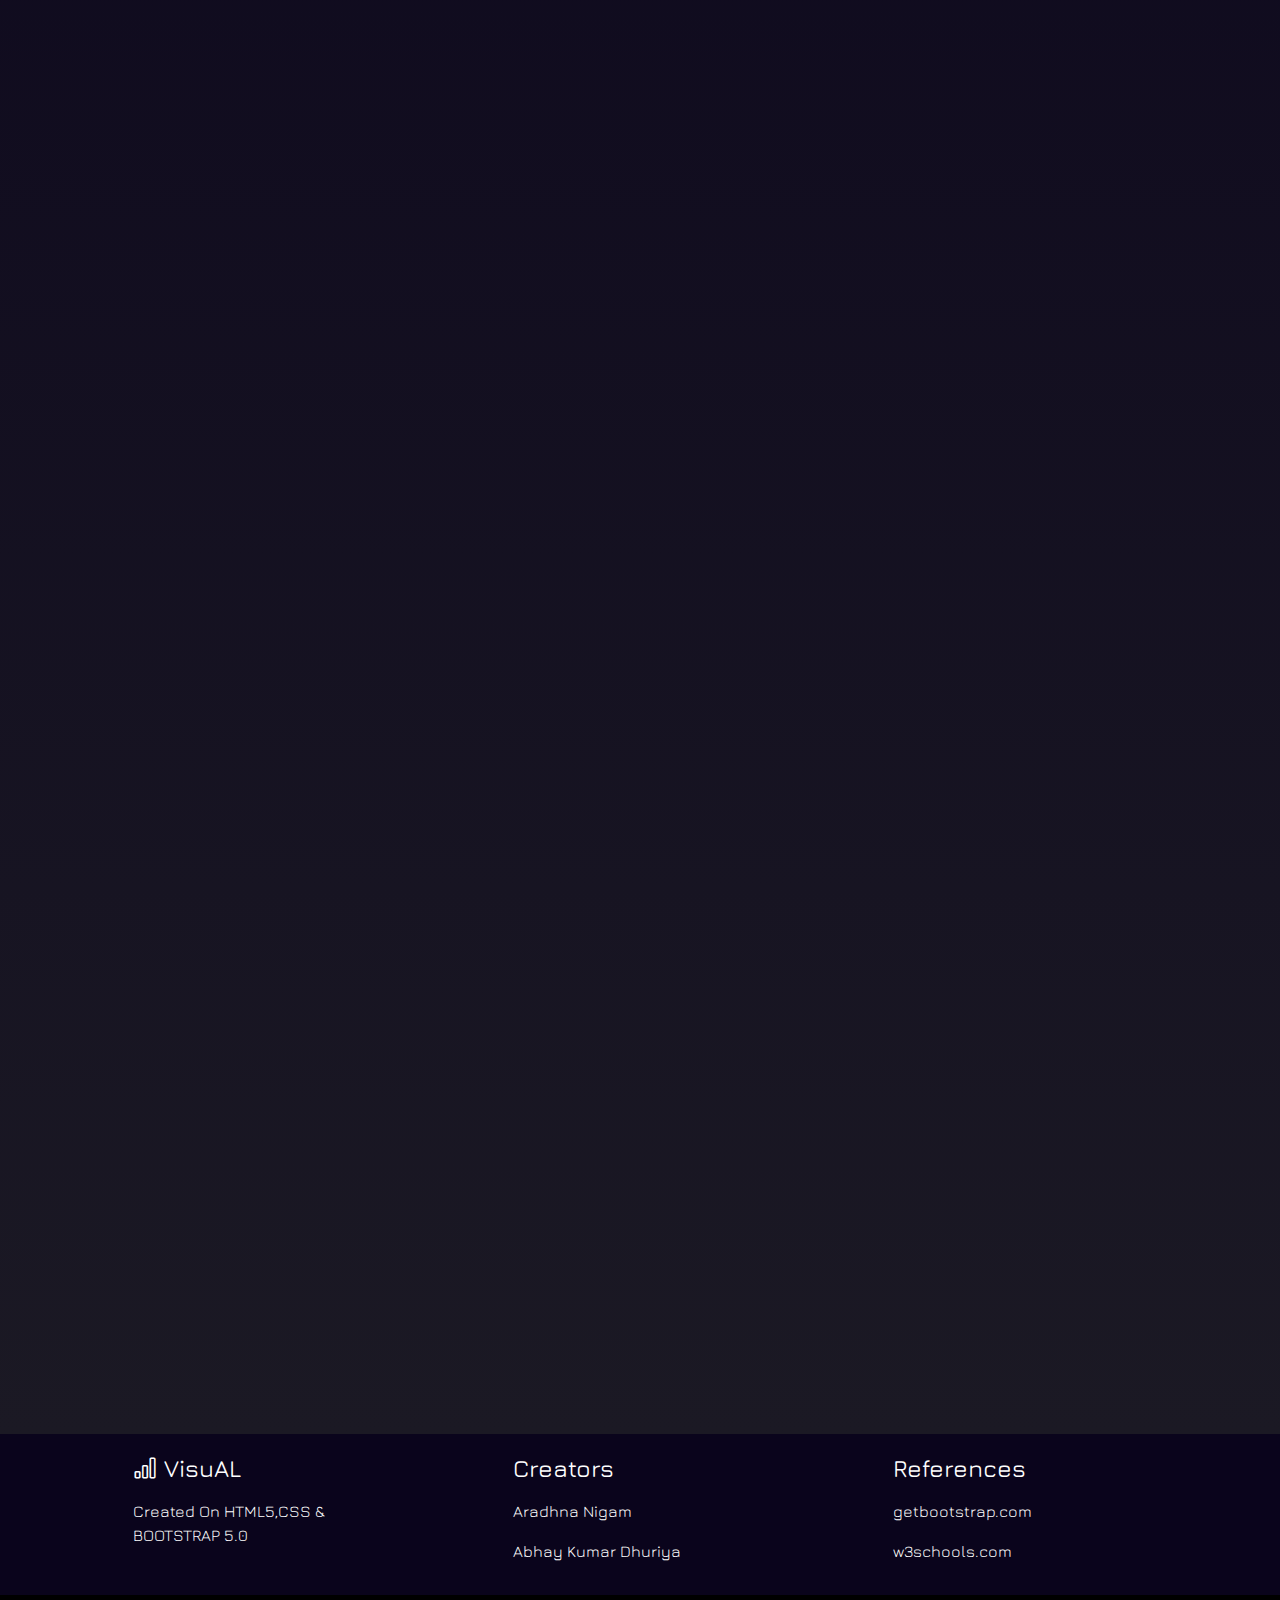
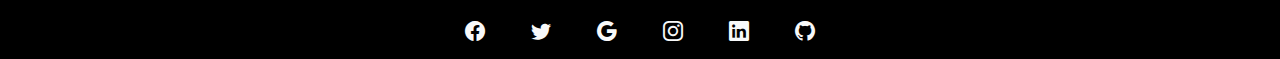
<file: Sorts/counting.html>
<!DOCTYPE html>
<html lang="en">

<head>
    <meta charset="UTF-8">
    <meta http-equiv="X-UA-Compatible" content="IE=edge">
    <meta name="viewport" content="width=device-width, initial-scale=1.0">
    <title>Counting Sort</title>
    <link rel="stylesheet" href="../CSS/bootstrap.css">
    <link rel="stylesheet" href="https://cdn.jsdelivr.net/npm/bootstrap-icons@1.5.0/font/bootstrap-icons.css" />
    <link rel="stylesheet" href="https://cdnjs.cloudflare.com/ajax/libs/font-awesome/4.7.0/css/font-awesome.min.css">
    <link href="https://unpkg.com/aos@2.3.1/dist/aos.css" rel="stylesheet">
    <link rel="stylesheet" href="../CSS/bubble.css">
    <link rel="preconnect" href="https://fonts.googleapis.com">
    <link rel="preconnect" href="https://fonts.gstatic.com" crossorigin>
    <link href="https://fonts.googleapis.com/css2?family=Changa:wght@200;600;700&family=Jura:wght@400;700&display=swap" rel="stylesheet">
    <link rel="preconnect" href="https://fonts.googleapis.com">
    <link rel="preconnect" href="https://fonts.gstatic.com" crossorigin>
    <link href="https://fonts.googleapis.com/css2?family=Quantico:wght@700&display=swap" rel="stylesheet">
    <!-- <link rel="stylesheet" href="../CSS/index.css"> -->
</head>

<body>
    <header>
        <div class="container-fluid p-0">
            <nav id="navbar" class="navbar navbar-dark navbar-expand-xlg p-0">
                <div>
                    <div class="symbol" onclick="openNav()">&#9776;</div>

                    <div id="brand-name" class="navbar-header">
                        <a href="../index.html" class="navbar-brand">
                            <h3 id="heading" style="font-size: xx-large; font-weight: 700;">VisuAL</h3>
                        </a>
                    </div>
                </div>
            </nav>
        </div>
        <div id="mySidebar" class="sidenav">
            <a href="#" class="closebtn side-element pl-3" onclick="closeNav()">&times;</a>
            <div><a href="../index.html" class="side-element pl-3 pb-5 border-bottom"><i class="fa fa-home"></i> Home</a></div>
            <span class="side-element pl-3 pb-5"><i class="fa fa-bar-chart"></i> Sorts</span>
            <span class="sort-type pl-3">Quadratic</span>
            <ul>
                <li><a href="./bubble.html">Bubble Sort</a></li>
                <li><a href="./selection.html">Seletion Sort</a></li>
                <li><a href="./insertion.html">Insertion sort</a></li>
                <li><a href="./bucket.html">Bucket sort</a></li>
            </ul>
            <span class="sort-type pl-3">Lograthmic</span>
            <ul>
                <li><a href="./quick.html">Quick Sort</a></li>
                <li><a href="./merge.html">Merge Sort</a></li>
                <li><a href="./heap.html">Heap sort</a></li>
            </ul>
            <span class="sort-type pl-3">Weird</span>
            <ul>
                <li><a href="./radix.html">Radix Sort</a></li>
                <li><a href="./counting.html">Counting Sort</a></li>
            </ul>
        </div>
    </header>

    <h1 class="text-light ml-5 mt-5 mb-5 s_head">C O U N T I N G&nbsp&nbsp S O R T</h1>
    <div class="container container2">
        <div class="row text-center">
            <div class="col col-8 ml-5 bars_container" id="bars_container">
            </div>

            <div class="col buttons_container">
                <h3 class="text-light">SIZE <span id="demo"></span></h3>
                <input type="range" id="slider" min="10" max="50" step="5" value="10" />
                <button id="randomize_array_btn" class="button-64 mb-5 mt-5" style="font-family: 'Changa', sans-serif "><span id="boot-icon"
                        class="bi bi-shuffle"></span></button>
                <button id="sort_btn" class="button-64 " style="font-family: 'Changa', sans-serif ">Sort</button>
            </div>
        </div>
    </div>

    <div class="container-fluid content-desc">
        <div class="row">
            <div class="col col-lg-6 col-sm-12 text-white" id="desreption">
                <h2 class="mb-4" style="font-size: xx-large; font-weight: 700;" >DESCRIPTION</h2>
                <div data-aos="fade-right" data-aos-duration="1000">
                    Counting Sort is usually used for sorting integer keys in the range from 0 to k. The algorithm is based on counting keys of distinct values. <br><br>
                    Firstly, for each element from the initial array, we increase the respective counter which is determined from the element value. That means the value of the element is its counter position in the helping array. Secondly, we need to sum each counter with previous. <br><br>
                    Finally, for each item from the initial array, the respective counter is decreased by one, and the value of counter now is the final position, we move the item to the output array. 
                </div>
            </div>
            <div class="table-box">
                <div class="text-white text-center" id="complex" style="font-size: xx-large; font-weight: 700;"  >COMPLEXITY</div>
                <div class="p-3" data-aos="flip-left" data-aos-duration="1000" id="comp">
                    <table class="sort-table text-white" >
                        <tr>
                            <th>Average Complexity</th>
                            <td>Θ(n+k)</td>
                        </tr>
                        <tr>
                            <th>Best Case</th>
                            <td>Ω(n+k)</td>
                        </tr>
                        <tr>
                            <th>Worst Case</th>
                            <td>O(n+k)</td>
                        </tr>
                        <tr>
                            <th>Space Complexity</th>
                            <td>O(k)</td>
                        </tr>
                    </table>
                </div>
            </div>
        </div>
        <div class="implement_cont">
            <div class="text-white mt-4 mb-4" id="implement" style="font-size: xx-large; font-weight: 700;"> IMPLEMENTATIONS</div>
        
            <div class="row">
                <div class="col-lg-6 col-sm-12 p-1">
                    <div class="m-3 p-4 box" id="menu-code1" data-aos="fade-right" data-aos-duration="1000">
                        <div class="menu-btns" style="width: 15%;" id="menu-btns1">
                            <div class="p-1 "><h3 class="text-center"> C </h3></div>
                            <!-- <button><img src="../images/c_icon.png" width="32" height="32" title="C" alt="C"></button>    -->
                        </div> 
                        <div id="code-content" style="overflow-y:scroll; height: 400px; width:fit-content; margin: 0;">
<pre class="text-light">
void countSort(char arr[])
{
    // The output character array that will have sorted arr
    char output[strlen(arr)];
 
    // Create a count array to store count of individual    
    // characters and initialize count array as 0
    int count[RANGE + 1], i;
    memset(count, 0, sizeof(count));
 
    // Store count of each character
    for (i = 0; arr[i]; ++i)
        ++count[arr[i]];
 
    // Change count[i] so that count[i] now contains actual  
    // position of this character in output array
    for (i = 1; i <= RANGE; ++i)
        count[i] += count[i - 1];
 
    // Build the output character array
    for (i = 0; arr[i]; ++i) {
        output[count[arr[i]] - 1] = arr[i];
        --count[arr[i]];
    }
    // Copy the output array to arr, so that arr now
    // contains sorted characters
    for (i = 0; arr[i]; ++i)
        arr[i] = output[i];
}
</pre>                    
                        </div>
                    </div>
                </div>
                <div class="col-lg-6 col-sm-12 p-1">
                    <div class="m-3 p-4 box" id="menu-code2" data-aos="fade-left" data-aos-duration="1000">
                        <div class="menu-btns" style="width: 20%;" id="menu-btns2">
                            <div class="p-1 "><h3 class="text-center"> C++ </h3></div>
                            <!-- <button><img src="../images/cpp_icon.png" width="32" height="32" title="C++" alt="C++"></button>   -->
                        </div>
                        <div id="code-content" style="overflow-y:scroll; height: 400px; width:fit-content; margin: 0;">
<pre class="text-light">
void countSort(char arr[])
{
    // The output character array
    // that will have sorted arr
    char output[strlen(arr)];
 
    // Create a count array to store count of individual
    // characters and initialize count array as 0
    int count[RANGE + 1], i;
    memset(count, 0, sizeof(count));
 
    // Store count of each character
    for (i = 0; arr[i]; ++i)
        ++count[arr[i]];
 
    // Change count[i] so that count[i] now contains actual  
    // position of this character in output array
    for (i = 1; i <= RANGE; ++i)
        count[i] += count[i - 1];
 
    // Build the output character array
    for (i = 0; arr[i]; ++i) {
        output[count[arr[i]] - 1] = arr[i];
        --count[arr[i]];
    }
    // Copy the output array to arr, so that arr now
    // contains sorted characters
    for (i = 0; arr[i]; ++i)
        arr[i] = output[i];
}
</pre>                    
                        </div>
                    </div>
                </div>
                <div class="col-lg-6 col-sm-12 p-1">
                    <div class="m-3 p-4 box" id="menu-code3" data-aos="fade-right" data-aos-duration="1000">
                        <div class="menu-btns" style="width: 22%;" id="menu-btns3">
                            <div class="p-1 "><h3 class="text-center"> Java </h3></div>
                            <!-- <button><img src="../images/java_icon.png" width="32" height="32" title="Java" alt="Java"></button>    -->
                        </div>
                        <div id="code-content" style="overflow-y:scroll; height: 400px; width:fit-content; margin: 0;">
<pre class="text-light">
void sort(char arr[])
{
    int n = arr.length;
    // The output character array that will have sorted
    // arr
    char output[] = new char[n];
    // Create a count array to store count of individual     
    // characters and initialize count array as 0
    int count[] = new int[256];
    for (int i = 0; i < 256; ++i)
        count[i] = 0;
    // store count of each character
    for (int i = 0; i < n; ++i)
        ++count[arr[i]];
    // Change count[i] so that count[i] now contains
    // actual position of this character in output array
    for (int i = 1; i <= 255; ++i)
        count[i] += count[i - 1];
 
    // Build the output character array
    // To make it stable we are operating in reverse
    // order.
    for (int i = n - 1; i >= 0; i--) {
        output[count[arr[i]] - 1] = arr[i];
        --count[arr[i]];
    }
 
    // Copy the output array to arr, so that arr now
    // contains sorted characters
    for (int i = 0; i < n; ++i)
        arr[i] = output[i];
}
</pre>                    
                        </div>
                    </div>
                </div>
                <div class="col-lg-6 col-sm-12 p-1">
                    <div class="m-3 p-4 box" id="menu-code4" data-aos="fade-left" data-aos-duration="1000">
                        <div class="menu-btns" style="width: 38%;" id="menu-btns4">
                            <div class="p-1 "><h3 class="text-center"> JavaScript </h3></div>
                            <!-- <button><img src="../images/javascript_icon.png" width="32" height="32" title="JavaScript" alt="JavaScript"></button>    -->
                        </div>
                        <div id="code-content" style="overflow-y:scroll; height: 400px; width:fit-content; margin: 0;">
<pre class="text-light">
function sort(arr)
{
    var n = arr.length;
 
    // The output character array that will have sorted arr  
    var output = Array.from({length: n}, (_, i) => 0);
 
    // Create a count array to store count of individual
    // characters and initialize count array as 0
    var count = Array.from({length: 256}, (_, i) => 0);
 
 
    // store count of each character
    for (var i = 0; i < n; ++i)
        ++count[arr[i].charCodeAt(0)];
    // Change count[i] so that count[i] now contains actual
    // position of this character in output array
    for (var i = 1; i <= 255; ++i)
        count[i] += count[i - 1];
 
    // Build the output character array
    // To make it stable we are operating in reverse order.
    for (var i = n - 1; i >= 0; i--) {
        output[count[arr[i].charCodeAt(0)] - 1] = arr[i];
        --count[arr[i].charCodeAt(0)];
    }
 
    // Copy the output array to arr, so that arr now
    // contains sorted characters
    for (var i = 0; i < n; ++i)
        arr[i] = output[i];
     return arr;
}
</pre>                    
                        </div>
                    </div>
                </div>
                <div class="col-lg-6 col-sm-12 p-1">
                    <div class="m-3 p-4 box" id="menu-code5" data-aos="fade-right" data-aos-duration="1000">
                        <div class="menu-btns" style="width: 28%;" id="menu-btns5">
                            <div class="p-1 "><h3 class="text-center"> Python </h3></div>
                            <!-- <button><img src="../images/python_icon.png" width="32" height="32" title="Python" alt="Python"></button>   -->
                        </div>
                        <div id="code-content" style="overflow-y:scroll; height: 400px; width:fit-content; margin: 0;">
<pre class="text-light">
def countSort(arr):
 
    # The output character array that will have sorted arr
    output = [0 for i in range(len(arr))]
 
    # Create a count array to store count of individual
    # characters and initialize count array as 0
    count = [0 for i in range(256)]
 
    # For storing the resulting answer since the
    # string is immutable
    ans = ["" for _ in arr]
 
    # Store count of each character
    for i in arr:
        count[ord(i)] += 1
 
    # Change count[i] so that count[i] now contains actual   
    # position of this character in output array
    for i in range(256):
        count[i] += count[i-1]
 
    # Build the output character array
    for i in range(len(arr)):
        output[count[ord(arr[i])]-1] = arr[i]
        count[ord(arr[i])] -= 1
 
    # Copy the output array to arr, so that arr now
    # contains sorted characters
    for i in range(len(arr)):
        ans[i] = output[i]
    return ans
</pre>                    
                        </div>
                    </div>
            </div>
        </div>
        </div>
    </div>

    

    <footer class="container-fluid p-0 text-center text-white">
        <div class="container-fluid pt-1 footer-top" style="background-color:#0a041c;">
            <section class="">
                <div class="container text-center text-md-start">
                    <div class="row mt-3">
                        <div class="col-md-4 col-lg-3 col-xl-3 mx-auto mb-3 text-left">

                            <h4 class="fw-bold mb-3">
                                <i class="bi bi-bar-chart"></i> VisuAL
                            </h4>
                            <p>
                                Created On HTML5,CSS & BOOTSTRAP 5.0
                            </p>
                        </div>

                        <div class="col-md-4 col-lg-3 col-xl-3 mx-auto mb-3 text-left">
                            <h4 class=" mb-3">
                                Creators
                            </h4>
                            <p>
                                <a href="#!">Aradhna Nigam</a>
                            </p>
                            <p>
                                <a href="#!">Abhay Kumar Dhuriya</a>
                            </p>
                        </div>

                        <div class="col-md-4 col-lg-3 col-xl-3 mx-auto mb-3 text-left">
                            <h4 class=" mb-3">
                                References
                            </h4>
                            <p>
                                <a href="#!">getbootstrap.com</a>
                            </p>
                            <p>
                                <a href="#!">w3schools.com</a>
                            </p>
                        </div>

                    </div>
                </div>
            </section>
            <!-- HTML !-->


        </div>

        <div class="container-fluid pt-2 social-media" style="background-color: rgba(0, 0, 0, 1);">
            <a class="btn btn-floating btn-lg text-light m-1"><i class="bi bi-facebook"></i></a>
            <a href="https://twitter.com/AbhayKDhuriya" class="btn btn-floating btn-lg text-light m-1"><i
                    class="bi bi-twitter"></i></a>
            <a href="https://www.google.com/" class="btn btn-lg text-light m-1"><i class="bi bi-google"></i></a>
            <a href="https://www.instagram.com/aradhna_1730/" class="btn btn-floating btn-lg text-light m-1"><i
                    class="bi bi-instagram"></i></a>
            <a href="www.linkedin.com/in/abhaykumar619" class="btn btn-floating btn-lg text-light m-1"><i
                    class="bi bi-linkedin"></i></a>
            <a class="btn btn-floating btn-lg text-light m-1"><i class="bi bi-github"></i></a>
        </div>

    </footer>

    <script src="../JavaScript/index.js"></script>
    <script src="../JavaScript/counting.js"></script>
    <script src="https://code.jquery.com/jquery-3.2.1.slim.min.js"></script>
    <script src="https://cdn.jsdelivr.net/npm/bootstrap@4.0.0/dist/js/bootstrap.min.js"></script>
    <script src="https://cdn.jsdelivr.net/npm/popper.js@1.12.9/dist/umd/popper.min.js"></script>
    <script src="https://unpkg.com/aos@2.3.1/dist/aos.js"></script>
    <script>
        AOS.init();
    </script>
</body>

</html>
</file>
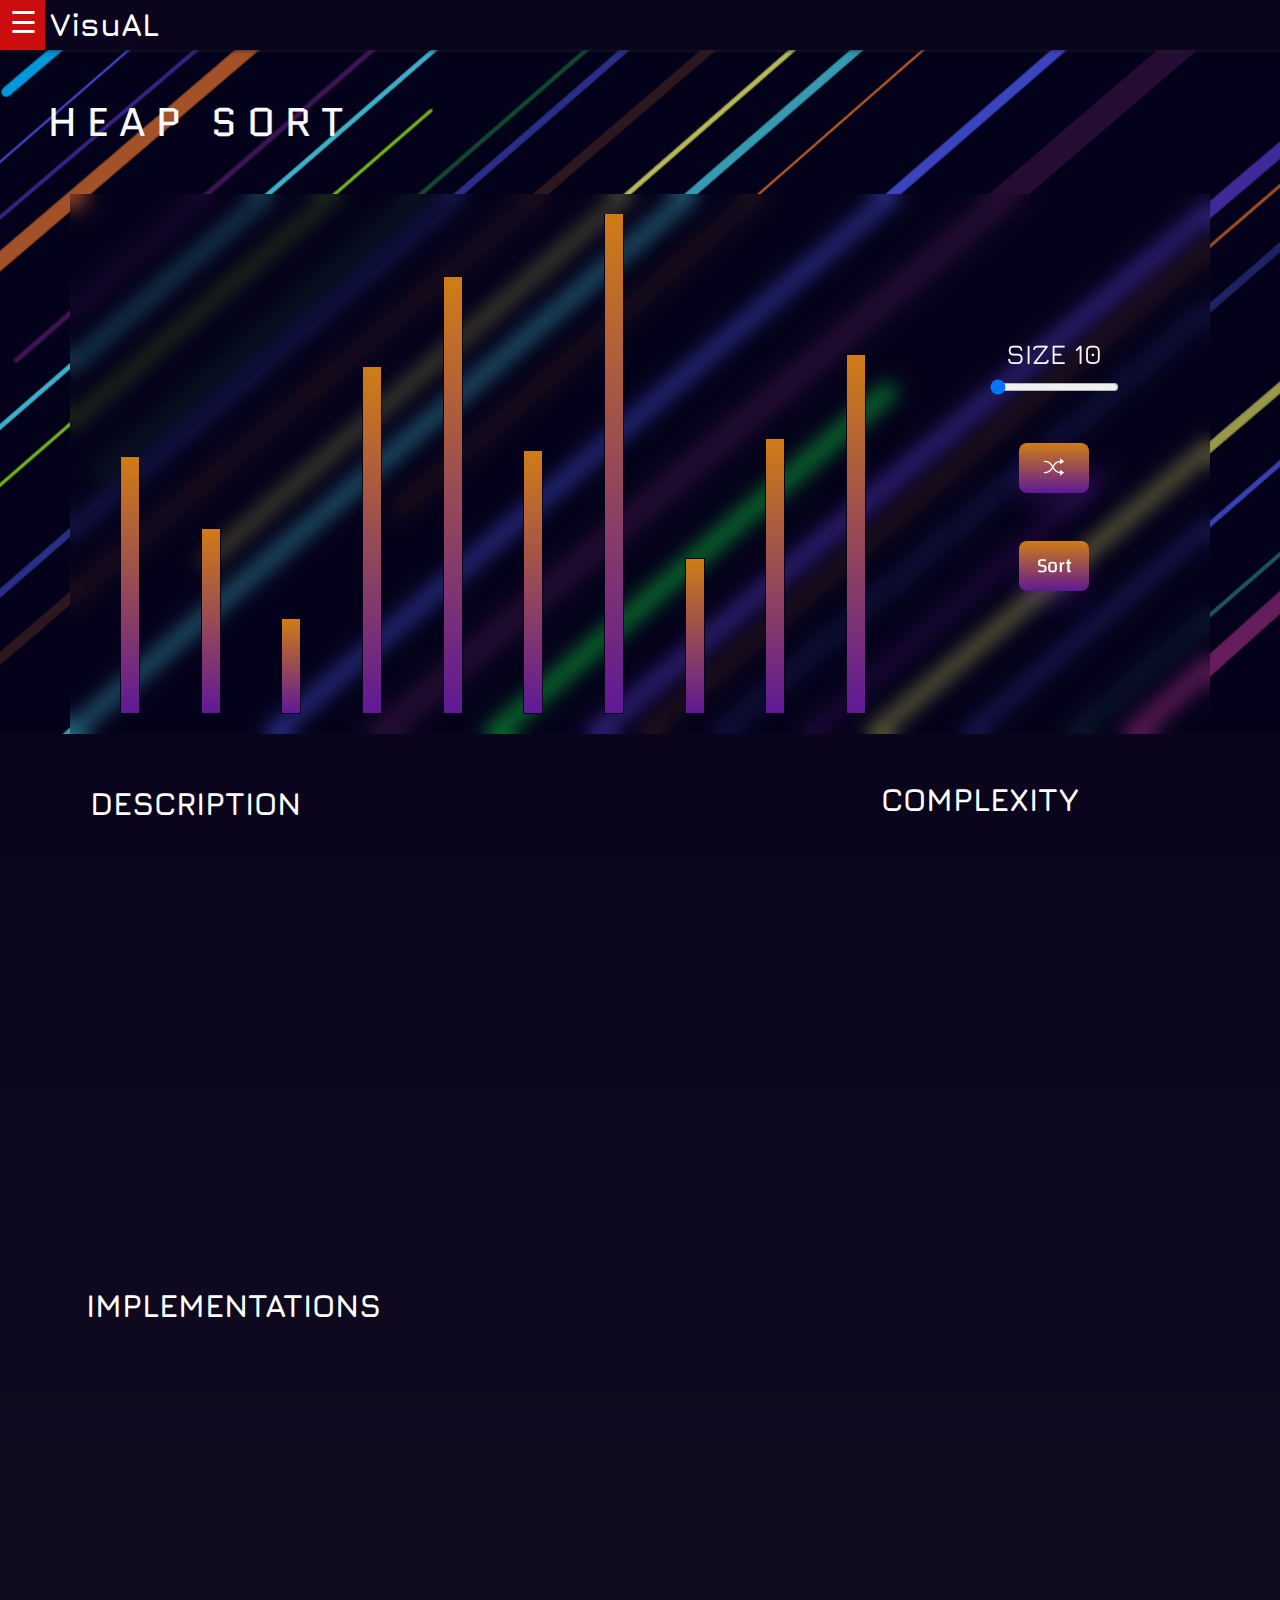
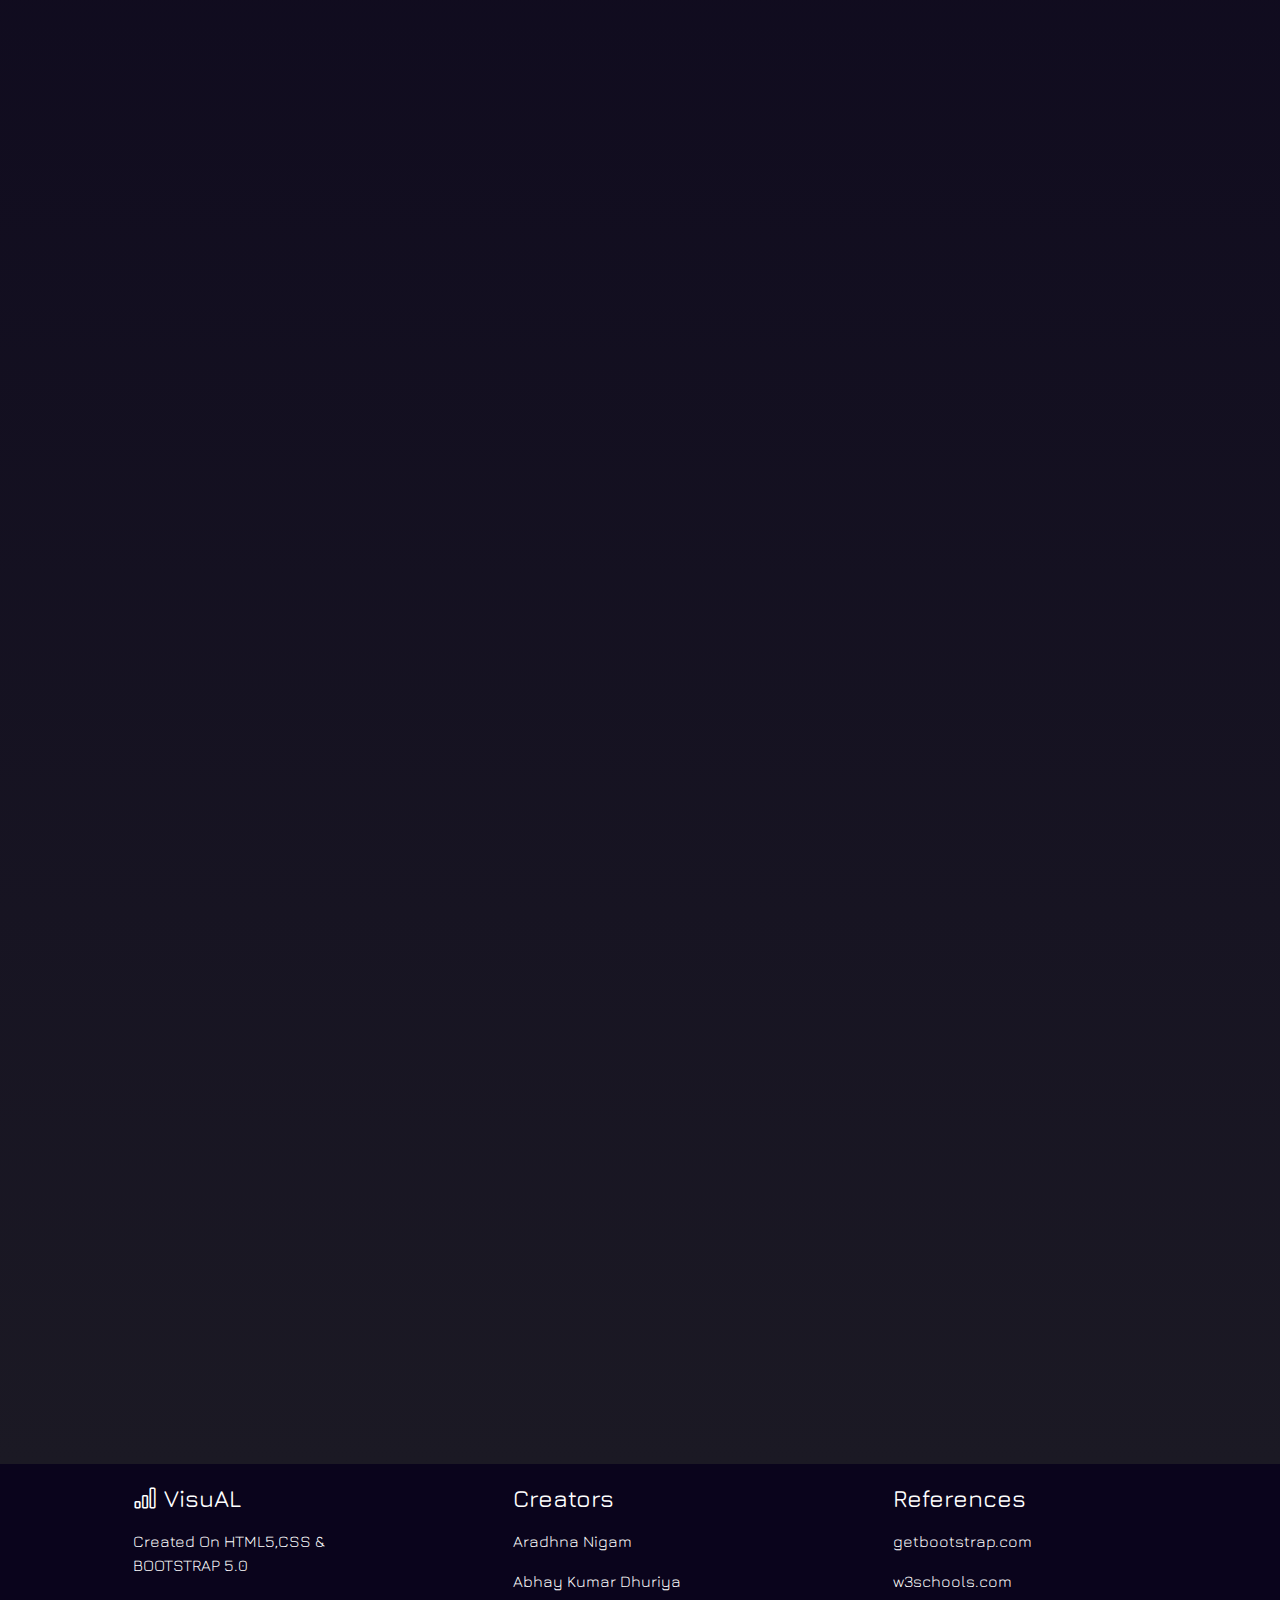
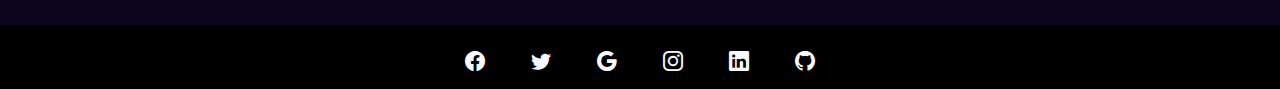
<file: Sorts/heap.html>
<!DOCTYPE html>
<html lang="en">

<head>
    <meta charset="UTF-8">
    <meta http-equiv="X-UA-Compatible" content="IE=edge">
    <meta name="viewport" content="width=device-width, initial-scale=1.0">
    <title>Heap Sort</title>
    <link rel="stylesheet" href="../CSS/bootstrap.css">
    <link rel="stylesheet" href="https://cdn.jsdelivr.net/npm/bootstrap-icons@1.5.0/font/bootstrap-icons.css" />
    <link rel="stylesheet" href="https://cdnjs.cloudflare.com/ajax/libs/font-awesome/4.7.0/css/font-awesome.min.css">
    <link href="https://unpkg.com/aos@2.3.1/dist/aos.css" rel="stylesheet">
    <link rel="stylesheet" href="../CSS/bubble.css">
    <link rel="preconnect" href="https://fonts.googleapis.com">
    <link rel="preconnect" href="https://fonts.gstatic.com" crossorigin>
    <link href="https://fonts.googleapis.com/css2?family=Changa:wght@200;600;700&family=Jura:wght@400;700&display=swap" rel="stylesheet">
    <link rel="preconnect" href="https://fonts.googleapis.com">
    <link rel="preconnect" href="https://fonts.gstatic.com" crossorigin>
    <link href="https://fonts.googleapis.com/css2?family=Quantico:wght@700&display=swap" rel="stylesheet">
    <!-- <link rel="stylesheet" href="../CSS/index.css"> -->
</head>

<body>
    <header>
        <div class="container-fluid p-0">
            <nav id="navbar" class="navbar navbar-dark navbar-expand-xlg p-0">
                <div>
                    <div class="symbol" onclick="openNav()">&#9776;</div>

                    <div id="brand-name" class="navbar-header">
                        <a href="../index.html" class="navbar-brand">
                            <h3 id="heading" style="font-size: xx-large; font-weight: 700;">VisuAL</h3>
                        </a>
                    </div>
                </div>
            </nav>
        </div>
        <div id="mySidebar" class="sidenav">
            <a href="#" class="closebtn side-element pl-3" onclick="closeNav()">&times;</a>
            <div><a href="../index.html" class="side-element pl-3 pb-5 border-bottom"><i class="fa fa-home"></i> Home</a></div>
            <span class="side-element pl-3 pb-5"><i class="fa fa-bar-chart"></i> Sorts</span>
            <span class="sort-type pl-3">Quadratic</span>
            <ul>
                <li><a href="./bubble.html">Bubble Sort</a></li>
                <li><a href="./selection.html">Seletion Sort</a></li>
                <li><a href="./insertion.html">Insertion sort</a></li>
                <li><a href="./bucket.html">Bucket sort</a></li>
            </ul>
            <span class="sort-type pl-3">Lograthmic</span>
            <ul>
                <li><a href="./quick.html">Quick Sort</a></li>
                <li><a href="./merge.html">Merge Sort</a></li>
                <li><a href="./heap.html">Heap sort</a></li>
            </ul>
            <span class="sort-type pl-3">Weird</span>
            <ul>
                <li><a href="./radix.html">Radix Sort</a></li>
                <li><a href="./counting.html">Counting Sort</a></li>
            </ul>
        </div>
    </header>

    <h1 class="text-light ml-5 mt-5 mb-5 s_head">H E A P&nbsp&nbsp S O R T</h1>
    <div class="container container2">
        <div class="row text-center">
            <div class="col col-8 ml-5 bars_container" id="bars_container">
            </div>

            <div class="col buttons_container">
                <h3 class="text-light">SIZE <span id="demo"></span></h3>
                <input type="range" id="slider" min="10" max="50" step="5" value="10" />
                <button id="randomize_array_btn" class="button-64 mb-5 mt-5" style="font-family: 'Changa', sans-serif "><span id="boot-icon"
                        class="bi bi-shuffle"></span></button>
                <button id="sort_btn" class="button-64 " style="font-family: 'Changa', sans-serif ">Sort</button>
            </div>
        </div>
    </div>

    <div class="container-fluid content-desc">
        <div class="row">
            <div class="col col-lg-6 col-sm-12 text-white" id="desreption">
                <h2 class="mb-4" style="font-size: xx-large; font-weight: 700;" >DESCRIPTION</h2>
                <div data-aos="fade-right" data-aos-duration="1000">
                    Heap Sort is a selection-based algorithm and it offers another interesting approach to sorting.
                    Binary heap is a complete binary tree; it means that all levels of tree, except the last one, must be completely filled with nodes. <br><br>
                    To build max-heap from current node we need to assure that right and left children comprise max-heaps. This way, in the first step procedure for building max-heap is recursively applied for each node that has at least one child from bottom to top. <br><br>
                    After each swap of the root node and the node at last considered position, the last node takes its final place. This way it joins the sorted part of an array.

                    
                </div>
            </div>
            <div class="table-box">
                <div class="text-white text-center" id="complex" style="font-size: xx-large; font-weight: 700;"  >COMPLEXITY</div>
                <div class="p-3" data-aos="flip-left" data-aos-duration="1000" id="comp">
                    <table class="sort-table text-white" >
                        <tr>
                            <th>Average Complexity</th>
                            <td>Θ(n*log n)</td>
                        </tr>
                        <tr>
                            <th>Best Case</th>
                            <td>Ω(n*log n)</td>
                        </tr>
                        <tr>
                            <th>Worst Case</th>
                            <td>O(n*log n)</td>
                        </tr>
                        <tr>
                            <th>Space Complexity</th>
                            <td>O(1)</td>
                        </tr>
                    </table>
                </div>
            </div>
        </div>
        <div class="implement_cont">
            <div class="text-white mt-4 mb-4" id="implement" style="font-size: xx-large; font-weight: 700;"> IMPLEMENTATIONS</div>
        
            <div class="row">
                <div class="col-lg-6 col-sm-12 p-1">
                    <div class="m-3 p-4 box" id="menu-code1" data-aos="fade-right" data-aos-duration="1000">
                        <div class="menu-btns" style="width: 15%;" id="menu-btns1">
                            <div class="p-1 "><h3 class="text-center"> C </h3></div>
                            <!-- <button><img src="../images/c_icon.png" width="32" height="32" title="C" alt="C"></button>    -->
                        </div> 
                        <div id="code-content" style="overflow-y:scroll; height: 400px; width:fit-content; margin: 0;">
<pre class="text-light">
void heapSort(int arr[], int n) 
{
    // Build max heap
    for (int i = n / 2 - 1; i >= 0; i--)
      heapify(arr, n, i);
  
     // Heap sort
    for (int i = n - 1; i >= 0; i--) 
    {
      swap(&arr[0], &arr[i]);
  
      //Heapify root element to get highest element at root  
      heapify(arr, i, 0);
    }
}
void heapify(int arr[], int n, int i) 
{
    // Find largest among root, left child and right child
    int largest = i;
    int left = 2 * i + 1;
    int right = 2 * i + 2;
  
    if (left < n && arr[left] > arr[largest])
      largest = left;
  
    if (right < n && arr[right] > arr[largest])
      largest = right;
  
    // Swap and continue heapifying if root is not largest
    if (largest != i) 
    {
       swap(&arr[i], &arr[largest]);
       heapify(arr, n, largest);
    }
}
</pre>                    
                        </div>
                    </div>
                </div>
                <div class="col-lg-6 col-sm-12 p-1">
                    <div class="m-3 p-4 box" id="menu-code2" data-aos="fade-left" data-aos-duration="1000">
                        <div class="menu-btns" style="width: 20%;" id="menu-btns2">
                            <div class="p-1 "><h3 class="text-center"> C++ </h3></div>
                            <!-- <button><img src="../images/cpp_icon.png" width="32" height="32" title="C++" alt="C++"></button>   -->
                        </div>
                        <div id="code-content" style="overflow-y:scroll; height: 400px; width:fit-content; margin: 0;">
<pre class="text-light">
void heapSort(int arr[], int N)
{
     
    // Build heap (rearrange array)
    for (int i = N / 2 - 1; i >= 0; i--)
        heapify(arr, N, i);
     
    // One by one extract an element from heap           
    for (int i = N - 1; i > 0; i--) {
     
        // Move current root to end
        swap(arr[0], arr[i]);
     
        // call max heapify on the reduced heap
        heapify(arr, i, 0);
    }
}

void heapify(int arr[], int N, int i)
{
     
    // Initialize largest as root
    int largest = i;
     
    // left = 2*i + 1
    int l = 2 * i + 1;
     
    // right = 2*i + 2
    int r = 2 * i + 2;
     
    // If left child is larger than root 
    if (l < N && arr[l] > arr[largest])
        largest = l;
     
    // If right child is larger than largest so far        
    if (r < N && arr[r] > arr[largest])
        largest = r;
     
    // If largest is not root
    if (largest != i) {
        swap(arr[i], arr[largest]);
     
        // Recursively heapify the affected sub-tree
        heapify(arr, N, largest);
    }
}
</pre>                    
                        </div>
                    </div>
                </div>
                <div class="col-lg-6 col-sm-12 p-1">
                    <div class="m-3 p-4 box" id="menu-code3" data-aos="fade-right" data-aos-duration="1000">
                        <div class="menu-btns" style="width: 22%;" id="menu-btns3">
                            <div class="p-1 "><h3 class="text-center"> Java </h3></div>
                            <!-- <button><img src="../images/java_icon.png" width="32" height="32" title="Java" alt="Java"></button>    -->
                        </div>
                        <div id="code-content" style="overflow-y:scroll; height: 400px; width:fit-content; margin: 0;">
<pre class="text-light">
public void sort(int arr[])
{
    int N = arr.length;
 
    // Build heap (rearrange array)
    for (int i = N / 2 - 1; i >= 0; i--)
        heapify(arr, N, i);
 
    // One by one extract an element from heap
    for (int i = N - 1; i > 0; i--) {
        // Move current root to end
        int temp = arr[0];
        arr[0] = arr[i];
        arr[i] = temp;
 
        // call max heapify on the reduced heap
        heapify(arr, i, 0);
    }
}
 
// To heapify a subtree rooted with node i which is
// an index in arr[]. n is size of heap
void heapify(int arr[], int N, int i)
{
    int largest = i; // Initialize largest as root
    int l = 2 * i + 1; // left = 2*i + 1
    int r = 2 * i + 2; // right = 2*i + 2
 
    // If left child is larger than root
    if (l < N && arr[l] > arr[largest])
        largest = l;
 
    // If right child is larger than largest so far          
    if (r < N && arr[r] > arr[largest])
        largest = r;
 
    // If largest is not root
    if (largest != i) 
    {
        int swap = arr[i];
        arr[i] = arr[largest];
        arr[largest] = swap;
 
        // Recursively heapify the affected sub-tree
        heapify(arr, N, largest);
    }
}    
</pre>                    
                        </div>
                    </div>
                </div>
                <div class="col-lg-6 col-sm-12 p-1">
                    <div class="m-3 p-4 box" id="menu-code4" data-aos="fade-left" data-aos-duration="1000">
                        <div class="menu-btns" style="width: 38%;" id="menu-btns4">
                            <div class="p-1 "><h3 class="text-center"> JavaScript </h3></div>
                            <!-- <button><img src="../images/javascript_icon.png" width="32" height="32" title="JavaScript" alt="JavaScript"></button>    -->
                        </div>
                        <div id="code-content" style="overflow-y:scroll; height: 400px; width:fit-content; margin: 0;">
<pre class="text-light">
function sort( arr)
{
    var N = arr.length;
 
    // Build heap (rearrange array)
    for (var i = Math.floor(N / 2) - 1; i >= 0; i--)
        heapify(arr, N, i);
 
    // One by one extract an element from heap
    for (var i = N - 1; i > 0; i--) {
        // Move current root to end
        var temp = arr[0];
        arr[0] = arr[i];
        arr[i] = temp;
 
        // call max heapify on the reduced heap
        heapify(arr, i, 0);
    }
}
 
// To heapify a subtree rooted with node i which is      
// an index in arr[]. n is size of heap
function heapify(arr, N, i)
{
    var largest = i; // Initialize largest as root
    var l = 2 * i + 1; // left = 2*i + 1
    var r = 2 * i + 2; // right = 2*i + 2
 
    // If left child is larger than root
    if (l < N && arr[l] > arr[largest])
        largest = l;
 
    // If right child is larger than largest so far          
    if (r < N && arr[r] > arr[largest])
        largest = r;
 
    // If largest is not root
    if (largest != i) {
        var swap = arr[i];
        arr[i] = arr[largest];
        arr[largest] = swap;
 
        // Recursively heapify the affected sub-tree
        heapify(arr, N, largest);
    }
}
</pre>                    
                        </div>
                    </div>
                </div>
                <div class="col-lg-6 col-sm-12 p-1">
                    <div class="m-3 p-4 box" id="menu-code5" data-aos="fade-right" data-aos-duration="1000">
                        <div class="menu-btns" style="width: 28%;" id="menu-btns5">
                            <div class="p-1 "><h3 class="text-center"> Python </h3></div>
                            <!-- <button><img src="../images/python_icon.png" width="32" height="32" title="Python" alt="Python"></button>   -->
                        </div>
                        <div id="code-content" style="overflow-y:scroll; height: 400px; width:fit-content; margin: 0;">
<pre class="text-light">
def heapify(arr, n, i):
    # Find largest among root and children
    largest = i
    l = 2 * i + 1
    r = 2 * i + 2

    if l < n and arr[i] < arr[l]:
        largest = l

    if r < n and arr[largest] < arr[r]:
        largest = r

    # If root is not largest,
    # swap with largest and continue heapifying              
    if largest != i:
        arr[i], arr[largest] = arr[largest], arr[i]
        heapify(arr, n, largest)


def heapSort(arr):
    n = len(arr)

    # Build max heap
    for i in range(n//2, -1, -1):
        heapify(arr, n, i)

    for i in range(n-1, 0, -1):
        # Swap
        arr[i], arr[0] = arr[0], arr[i]

        # Heapify root element
        heapify(arr, i, 0)
</pre>                    
                        </div>
                    </div>
            </div>
        </div>
        </div>
    </div>

    

    <footer class="container-fluid p-0 text-center text-white">
        <div class="container-fluid pt-1 footer-top" style="background-color:#0a041c;">
            <section class="">
                <div class="container text-center text-md-start">
                    <div class="row mt-3">
                        <div class="col-md-4 col-lg-3 col-xl-3 mx-auto mb-3 text-left">

                            <h4 class="fw-bold mb-3">
                                <i class="bi bi-bar-chart"></i> VisuAL
                            </h4>
                            <p>
                                Created On HTML5,CSS & BOOTSTRAP 5.0
                            </p>
                        </div>

                        <div class="col-md-4 col-lg-3 col-xl-3 mx-auto mb-3 text-left">
                            <h4 class=" mb-3">
                                Creators
                            </h4>
                            <p>
                                <a href="#!">Aradhna Nigam</a>
                            </p>
                            <p>
                                <a href="#!">Abhay Kumar Dhuriya</a>
                            </p>
                        </div>

                        <div class="col-md-4 col-lg-3 col-xl-3 mx-auto mb-3 text-left">
                            <h4 class=" mb-3">
                                References
                            </h4>
                            <p>
                                <a href="#!">getbootstrap.com</a>
                            </p>
                            <p>
                                <a href="#!">w3schools.com</a>
                            </p>
                        </div>

                    </div>
                </div>
            </section>
            <!-- HTML !-->


        </div>

        <div class="container-fluid pt-2 social-media" style="background-color: rgba(0, 0, 0, 1);">
            <a class="btn btn-floating btn-lg text-light m-1"><i class="bi bi-facebook"></i></a>
            <a href="https://twitter.com/AbhayKDhuriya" class="btn btn-floating btn-lg text-light m-1"><i
                    class="bi bi-twitter"></i></a>
            <a href="https://www.google.com/" class="btn btn-lg text-light m-1"><i class="bi bi-google"></i></a>
            <a href="https://www.instagram.com/aradhna_1730/" class="btn btn-floating btn-lg text-light m-1"><i
                    class="bi bi-instagram"></i></a>
            <a href="www.linkedin.com/in/abhaykumar619" class="btn btn-floating btn-lg text-light m-1"><i
                    class="bi bi-linkedin"></i></a>
            <a class="btn btn-floating btn-lg text-light m-1"><i class="bi bi-github"></i></a>
        </div>

    </footer>

    <script src="../JavaScript/index.js"></script>
    <script src="../JavaScript/heap.js"></script>
    <script src="https://code.jquery.com/jquery-3.2.1.slim.min.js"></script>
    <script src="https://cdn.jsdelivr.net/npm/bootstrap@4.0.0/dist/js/bootstrap.min.js"></script>
    <script src="https://cdn.jsdelivr.net/npm/popper.js@1.12.9/dist/umd/popper.min.js"></script>
    <script src="https://unpkg.com/aos@2.3.1/dist/aos.js"></script>
    <script>
        AOS.init();
    </script>
</body>

</html>
</file>
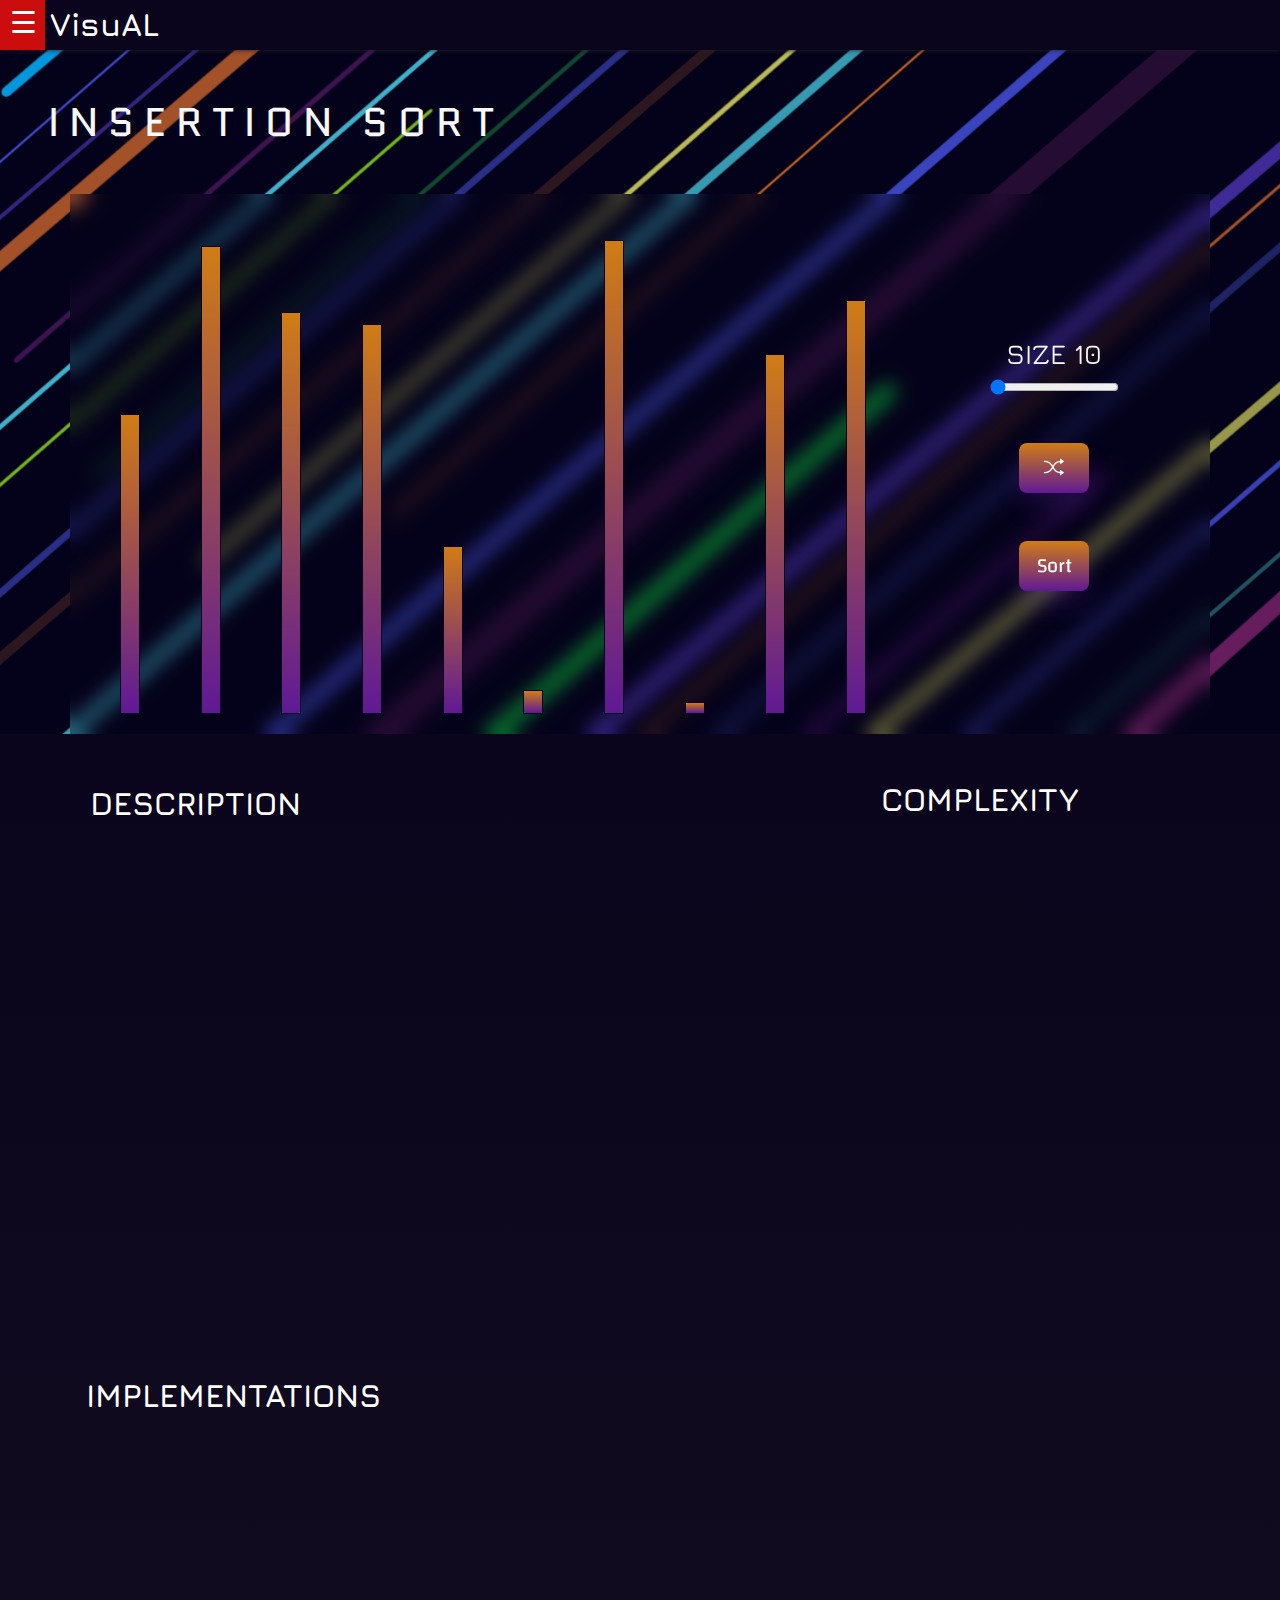
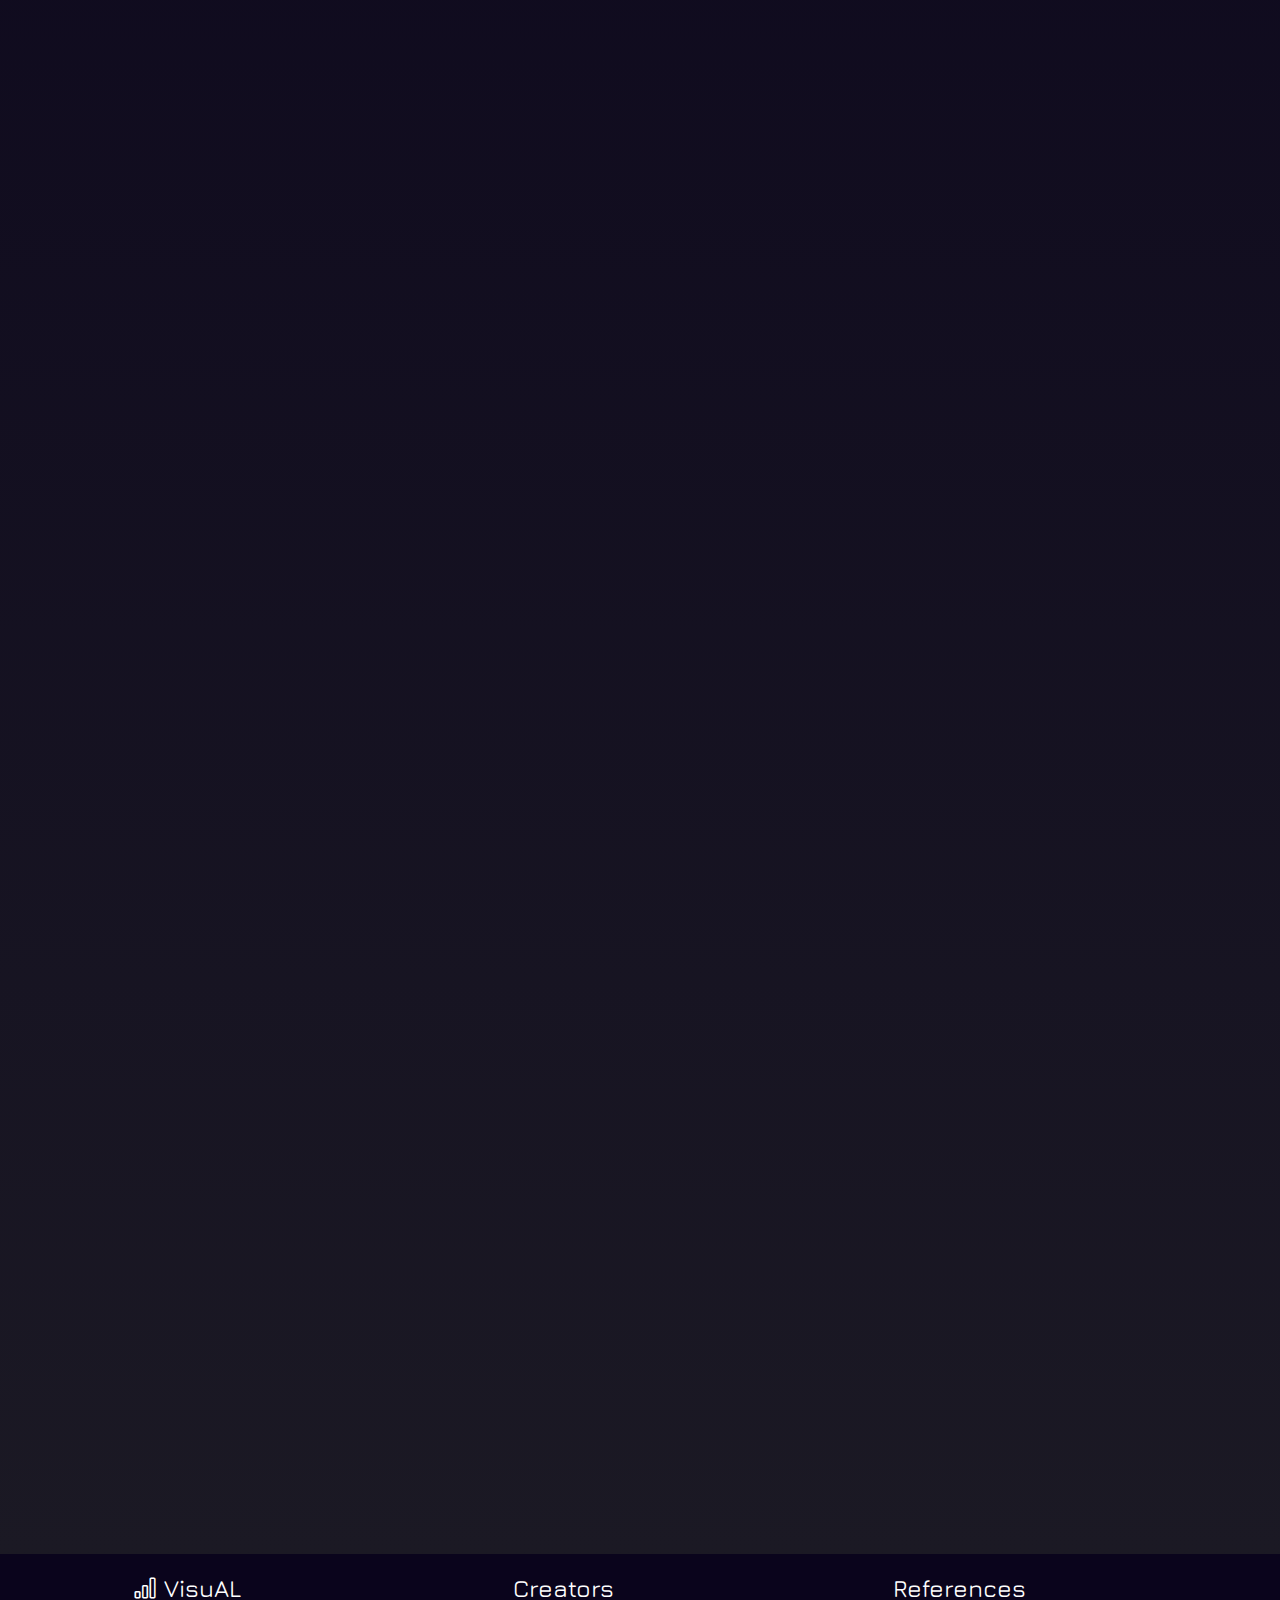
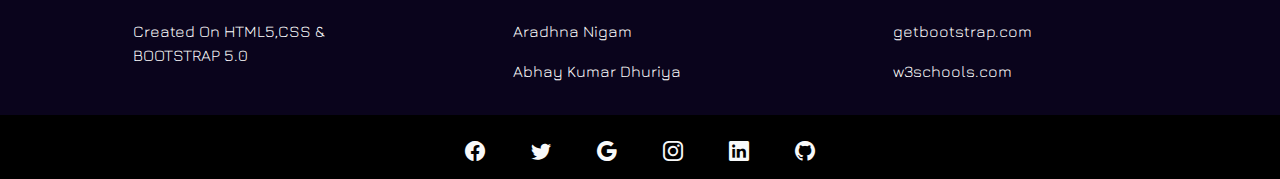
<file: Sorts/insertion.html>
<!DOCTYPE html>
<html lang="en">

<head>
    <meta charset="UTF-8">
    <meta http-equiv="X-UA-Compatible" content="IE=edge">
    <meta name="viewport" content="width=device-width, initial-scale=1.0">
    <title>Insertion Sort</title>
    <link rel="stylesheet" href="../CSS/bootstrap.css">
    <link rel="stylesheet" href="https://cdn.jsdelivr.net/npm/bootstrap-icons@1.5.0/font/bootstrap-icons.css" />
    <link rel="stylesheet" href="https://cdnjs.cloudflare.com/ajax/libs/font-awesome/4.7.0/css/font-awesome.min.css">
    <link href="https://unpkg.com/aos@2.3.1/dist/aos.css" rel="stylesheet">
    <link rel="stylesheet" href="../CSS/bubble.css">
    <link rel="preconnect" href="https://fonts.googleapis.com">
    <link rel="preconnect" href="https://fonts.gstatic.com" crossorigin>
    <link href="https://fonts.googleapis.com/css2?family=Changa:wght@200;600;700&family=Jura:wght@400;700&display=swap" rel="stylesheet">
    <link rel="preconnect" href="https://fonts.googleapis.com">
    <link rel="preconnect" href="https://fonts.gstatic.com" crossorigin>
    <link href="https://fonts.googleapis.com/css2?family=Quantico:wght@700&display=swap" rel="stylesheet">
    <!-- <link rel="stylesheet" href="../CSS/index.css"> -->
</head>

<body>
    <header>
        <div class="container-fluid p-0">
            <nav id="navbar" class="navbar navbar-dark navbar-expand-xlg p-0">
                <div>
                    <div class="symbol" onclick="openNav()">&#9776;</div>

                    <div id="brand-name" class="navbar-header">
                        <a href="../index.html" class="navbar-brand">
                            <h3 id="heading" style="font-size: xx-large; font-weight: 700;">VisuAL</h3>
                        </a>
                    </div>
                </div>
            </nav>
        </div>
        <div id="mySidebar" class="sidenav">
            <a href="#" class="closebtn side-element pl-3" onclick="closeNav()">&times;</a>
            <div><a href="../index.html" class="side-element pl-3 pb-5 border-bottom"><i class="fa fa-home"></i> Home</a></div>
            <span class="side-element pl-3 pb-5"><i class="fa fa-bar-chart"></i> Sorts</span>
            <span class="sort-type pl-3">Quadratic</span>
            <ul>
                <li><a href="./bubble.html">Bubble Sort</a></li>
                <li><a href="./selection.html">Seletion Sort</a></li>
                <li><a href="./insertion.html">Insertion sort</a></li>
                <li><a href="./bucket.html">Bucket sort</a></li>
            </ul>
            <span class="sort-type pl-3">Lograthmic</span>
            <ul>
                <li><a href="./quick.html">Quick Sort</a></li>
                <li><a href="./merge.html">Merge Sort</a></li>
                <li><a href="./heap.html">Heap sort</a></li>
            </ul>
            <span class="sort-type pl-3">Weird</span>
            <ul>
                <li><a href="./radix.html">Radix Sort</a></li>
                <li><a href="./counting.html">Counting Sort</a></li>
            </ul>
        </div>
    </header>

    <h1 class="text-light ml-5 mt-5 mb-5 s_head">I N S E R T I O N&nbsp&nbsp S O R T</h1>
    <div class="container container2">
        <div class="row text-center">
            <div class="col col-8 ml-5 bars_container" id="bars_container">
            </div>

            <div class="col buttons_container">
                
                <h3 class="text-light">SIZE <span id="demo"></span></h3>
                <input type="range" id="slider" min="10" max="50" step="5" value="10" />
                <button id="randomize_array_btn" class="button-64 mb-5 mt-5" style="font-family: 'Changa', sans-serif "><span id="boot-icon"
                        class="bi bi-shuffle"></span></button>
                <button id="sort_btn" class="button-64 " style="font-family: 'Changa', sans-serif ">Sort</button>
            </div>
        </div>
    </div>

    <div class="container-fluid content-desc">
        <div class="row">
            <div class="col col-lg-6 col-sm-12 text-white" id="desreption">
                <h2 class="mb-4" style="font-size: xx-large; font-weight: 700;" >DESCRIPTION</h2>
                <div data-aos="fade-right" data-aos-duration="1000">
                    Insertion Sort algorithm has a simple idea. Assume an array with items to be sorted. We divide the array into two parts: sorted one and unsorted one. <br><br> 
                    At the beginning sorted part consists of the first element. Then, for each item that we have in the unsorted part, we take element and insert it into the right place among the sorted items.In order to insert element into the right place in the sorted part, we compare selected item from the unsorted part with each item from the sorted part in the direction from right to left. Comparing continues until smaller or equal element is found or no elements to compare left. <br><br>
                    After each comparison, if current item in the sorted part is greater, we move that current item one position right. Finally, when the right position is found, we insert an item into the sorted part. 
                </div>
            </div>
            <div class="table-box">
                <div class="text-white text-center" id="complex" style="font-size: xx-large; font-weight: 700;"  >COMPLEXITY</div>
                <div class="p-3" data-aos="flip-left" data-aos-duration="1000" id="comp">
                    <table class="sort-table text-white" >
                        <tr>
                            <th>Average Complexity</th>
                            <td>Θ(n)</td>
                        </tr>
                        <tr>
                            <th>Best Case</th>
                            <td>Ω(n<sup>2</sup>)</td>
                        </tr>
                        <tr>
                            <th>Worst Case</th>
                            <td>O(n<sup>2</sup>)</td>
                        </tr>
                        <tr>
                            <th>Space Complexity</th>
                            <td>O(1)</td>
                        </tr>
                    </table>
                </div>
            </div>
        </div>
        <div class="implement_cont">
            <div class="text-white mt-4 mb-4" id="implement" style="font-size: xx-large; font-weight: 700;"> IMPLEMENTATIONS</div>
        
            <div class="row">
                <div class="col-lg-6 col-sm-12 p-1">
                    <div class="m-3 p-4 box" id="menu-code1" data-aos="fade-right" data-aos-duration="1000">
                        <div class="menu-btns" style="width: 15%;" id="menu-btns1">
                            <div class="p-1 "><h3 class="text-center"> C </h3></div>
                            <!-- <button><img src="../images/c_icon.png" width="32" height="32" title="C" alt="C"></button>    -->
                        </div> 
                        <div id="code-content" style="overflow-y:scroll; height: 400px; width:fit-content; margin: 0;">
<pre class="text-light">
void insertionSort(int array[], int size) 
{
    for (int step = 1; step < size; step++) 
    {
      int key = array[step];
      int j = step - 1;
  
      // Compare key with each element on the left
      // of it until an element smaller than it is found.    
      // For descending order,
      // change key < array[j] to key > array[j].

      while (key < array[j] && j >= 0) 
      {
        array[j + 1] = array[j];
        --j;
      }
      array[j + 1] = key;
    }
}
</pre>                    
                        </div>
                    </div>
                </div>
                <div class="col-lg-6 col-sm-12 p-1">
                    <div class="m-3 p-4 box" id="menu-code2" data-aos="fade-left" data-aos-duration="1000">
                        <div class="menu-btns" style="width: 20%;" id="menu-btns2">
                            <div class="p-1 "><h3 class="text-center"> C++ </h3></div>
                            <!-- <button><img src="../images/cpp_icon.png" width="32" height="32" title="C++" alt="C++"></button>   -->
                        </div>
                        <div id="code-content" style="overflow-y:scroll; height: 400px; width:fit-content; margin: 0;">
<pre class="text-light">
void insertionSort(int array[], int size) 
{
    for (int step = 1; step < size; step++) 
    {
      int key = array[step];
      int j = step - 1;
  
      // Compare key with each element on the left of it     
      // until an element smaller than it is found.
      // For descending order,
      // change key < array[j] to key > array[j].

      while (key < array[j] && j >= 0) 
      {
        array[j + 1] = array[j];
        --j;
      }
      array[j + 1] = key;
    }
}
</pre>                    
                        </div>
                    </div>
                </div>
                <div class="col-lg-6 col-sm-12 p-1">
                    <div class="m-3 p-4 box" id="menu-code3" data-aos="fade-right" data-aos-duration="1000">
                        <div class="menu-btns" style="width: 22%;" id="menu-btns3">
                            <div class="p-1 "><h3 class="text-center"> Java </h3></div>
                            <!-- <button><img src="../images/java_icon.png" width="32" height="32" title="Java" alt="Java"></button>    -->
                        </div>
                        <div id="code-content" style="overflow-y:scroll; height: 400px; width:fit-content; margin: 0;">
<pre class="text-light">
void insertionSort(int array[]) 
{
    int size = array.length;

    for (int step = 1; step < size; step++) 
    {
      int key = array[step];
      int j = step - 1;

      // Compare key with each element on the left
      // of it until an element smaller than it is found.    
      // For descending order,
      // change key < array[j] to key > array[j].

      while (j >= 0 && key < array[j]) 
      {
        array[j + 1] = array[j];
        --j;
      }

      // Place key at after the element
      // just smaller than it.
      array[j + 1] = key;
    }
}
</pre>                    
                        </div>
                    </div>
                </div>
                <div class="col-lg-6 col-sm-12 p-1">
                    <div class="m-3 p-4 box" id="menu-code4" data-aos="fade-left" data-aos-duration="1000">
                        <div class="menu-btns" style="width: 38%;" id="menu-btns4">
                            <div class="p-1 "><h3 class="text-center"> JavaScript </h3></div>
                            <!-- <button><img src="../images/javascript_icon.png" width="32" height="32" title="JavaScript" alt="JavaScript"></button>    -->
                        </div>
                        <div id="code-content" style="overflow-y:scroll; height: 400px; width:fit-content; margin: 0;">
<pre class="text-light">
function insertionSort(inputArr) 
{
    let n = inputArr.length;
        for (let i = 1; i < n; i++) 
        {
          //Choose the 1st element in our unsorted subarray  
          let current = inputArr[i];

          // The last element of our sorted subarray
          let j = i-1; 

          while ((j > -1) && (current < inputArr[j])) 
          {
              inputArr[j+1] = inputArr[j];
              j--;
          }
          inputArr[j+1] = current;
        }
    return inputArr;
}
</pre>                    
                        </div>
                    </div>
                </div>
                <div class="col-lg-6 col-sm-12 p-1">
                    <div class="m-3 p-4 box" id="menu-code5" data-aos="fade-right" data-aos-duration="1000">
                        <div class="menu-btns" style="width: 28%;" id="menu-btns5">
                            <div class="p-1 "><h3 class="text-center"> Python </h3></div>
                            <!-- <button><img src="../images/python_icon.png" width="32" height="32" title="Python" alt="Python"></button>   -->
                        </div>
                        <div id="code-content" style="overflow-y:scroll; height: 400px; width:fit-content; margin: 0;">
<pre class="text-light">
def insertionSort(array):
                            
    for step in range(1, len(array)):
        key = array[step]
        j = step - 1
        
        # Compare key with each element on the left
        # of it until an element smaller than it is found
        # For descending order,
        # change key < array[j] to key > array[j]. 
               
        while j >= 0 and key < array[j]:
            array[j + 1] = array[j]
            j = j - 1
        
        #Place key at after the element just smaller than it.
        array[j + 1] = key
</pre>                    
                    </div>
                </div>
            </div>
        </div>
        </div>
    </div>

    

    <footer class="container-fluid p-0 text-center text-white">
        <div class="container-fluid pt-1 footer-top" style="background-color:#0a041c;">
            <section class="">
                <div class="container text-center text-md-start">
                    <div class="row mt-3">
                        <div class="col-md-4 col-lg-3 col-xl-3 mx-auto mb-3 text-left">

                            <h4 class="fw-bold mb-3">
                                <i class="bi bi-bar-chart"></i> VisuAL
                            </h4>
                            <p>
                                Created On HTML5,CSS & BOOTSTRAP 5.0
                            </p>
                        </div>

                        <div class="col-md-4 col-lg-3 col-xl-3 mx-auto mb-3 text-left">
                            <h4 class=" mb-3">
                                Creators
                            </h4>
                            <p>
                                <a href="#!">Aradhna Nigam</a>
                            </p>
                            <p>
                                <a href="#!">Abhay Kumar Dhuriya</a>
                            </p>
                        </div>

                        <div class="col-md-4 col-lg-3 col-xl-3 mx-auto mb-3 text-left">
                            <h4 class=" mb-3">
                                References
                            </h4>
                            <p>
                                <a href="#!">getbootstrap.com</a>
                            </p>
                            <p>
                                <a href="#!">w3schools.com</a>
                            </p>
                        </div>

                    </div>
                </div>
            </section>
            <!-- HTML !-->


        </div>

        <div class="container-fluid pt-2 social-media" style="background-color: rgba(0, 0, 0, 1);">
            <a class="btn btn-floating btn-lg text-light m-1"><i class="bi bi-facebook"></i></a>
            <a href="https://twitter.com/AbhayKDhuriya" class="btn btn-floating btn-lg text-light m-1"><i
                    class="bi bi-twitter"></i></a>
            <a href="https://www.google.com/" class="btn btn-lg text-light m-1"><i class="bi bi-google"></i></a>
            <a href="https://www.instagram.com/aradhna_1730/" class="btn btn-floating btn-lg text-light m-1"><i
                    class="bi bi-instagram"></i></a>
            <a href="www.linkedin.com/in/abhaykumar619" class="btn btn-floating btn-lg text-light m-1"><i
                    class="bi bi-linkedin"></i></a>
            <a class="btn btn-floating btn-lg text-light m-1"><i class="bi bi-github"></i></a>
        </div>

    </footer>

    <script src="../JavaScript/index.js"></script>
    <script src="../JavaScript/insertion.js"></script>
    <script src="https://code.jquery.com/jquery-3.2.1.slim.min.js"></script>
    <script src="https://cdn.jsdelivr.net/npm/bootstrap@4.0.0/dist/js/bootstrap.min.js"></script>
    <script src="https://cdn.jsdelivr.net/npm/popper.js@1.12.9/dist/umd/popper.min.js"></script>
    <script src="https://unpkg.com/aos@2.3.1/dist/aos.js"></script>
    <script>
        AOS.init();
    </script>
</body>

</html>
</file>
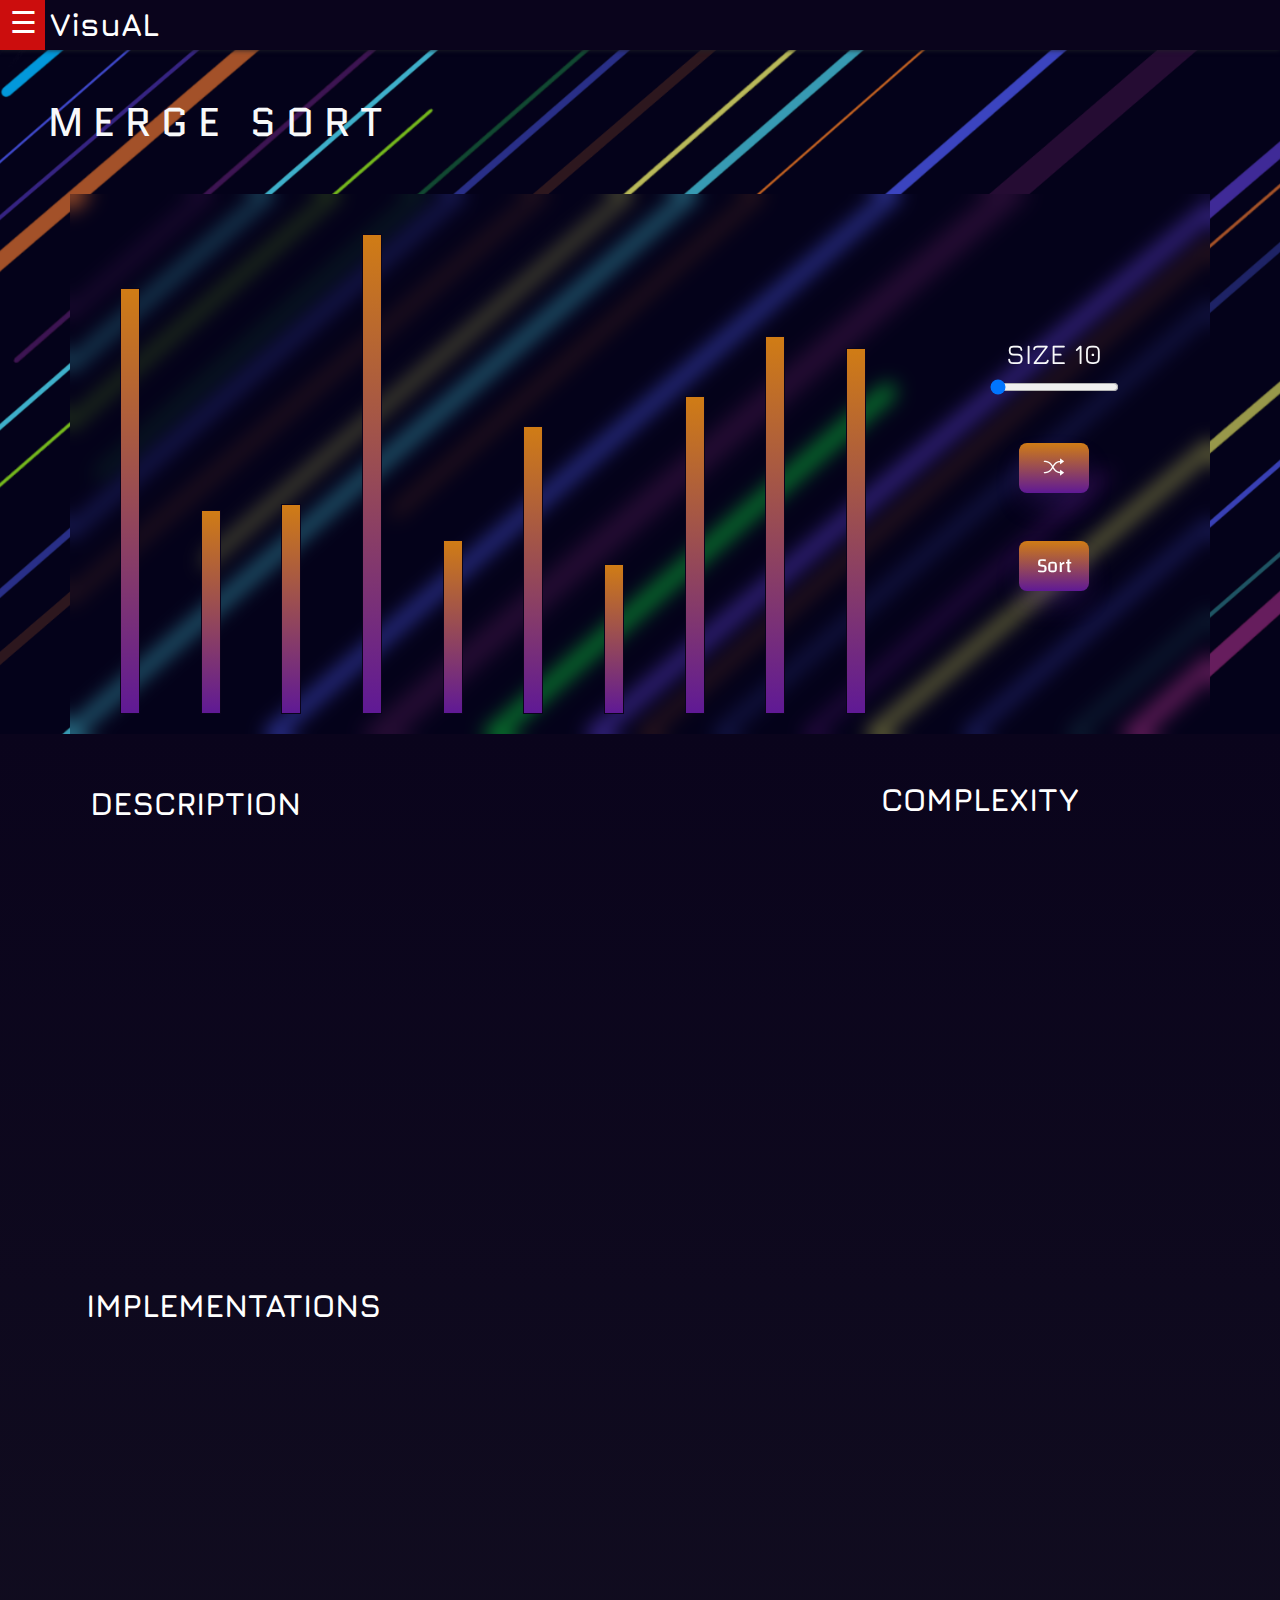
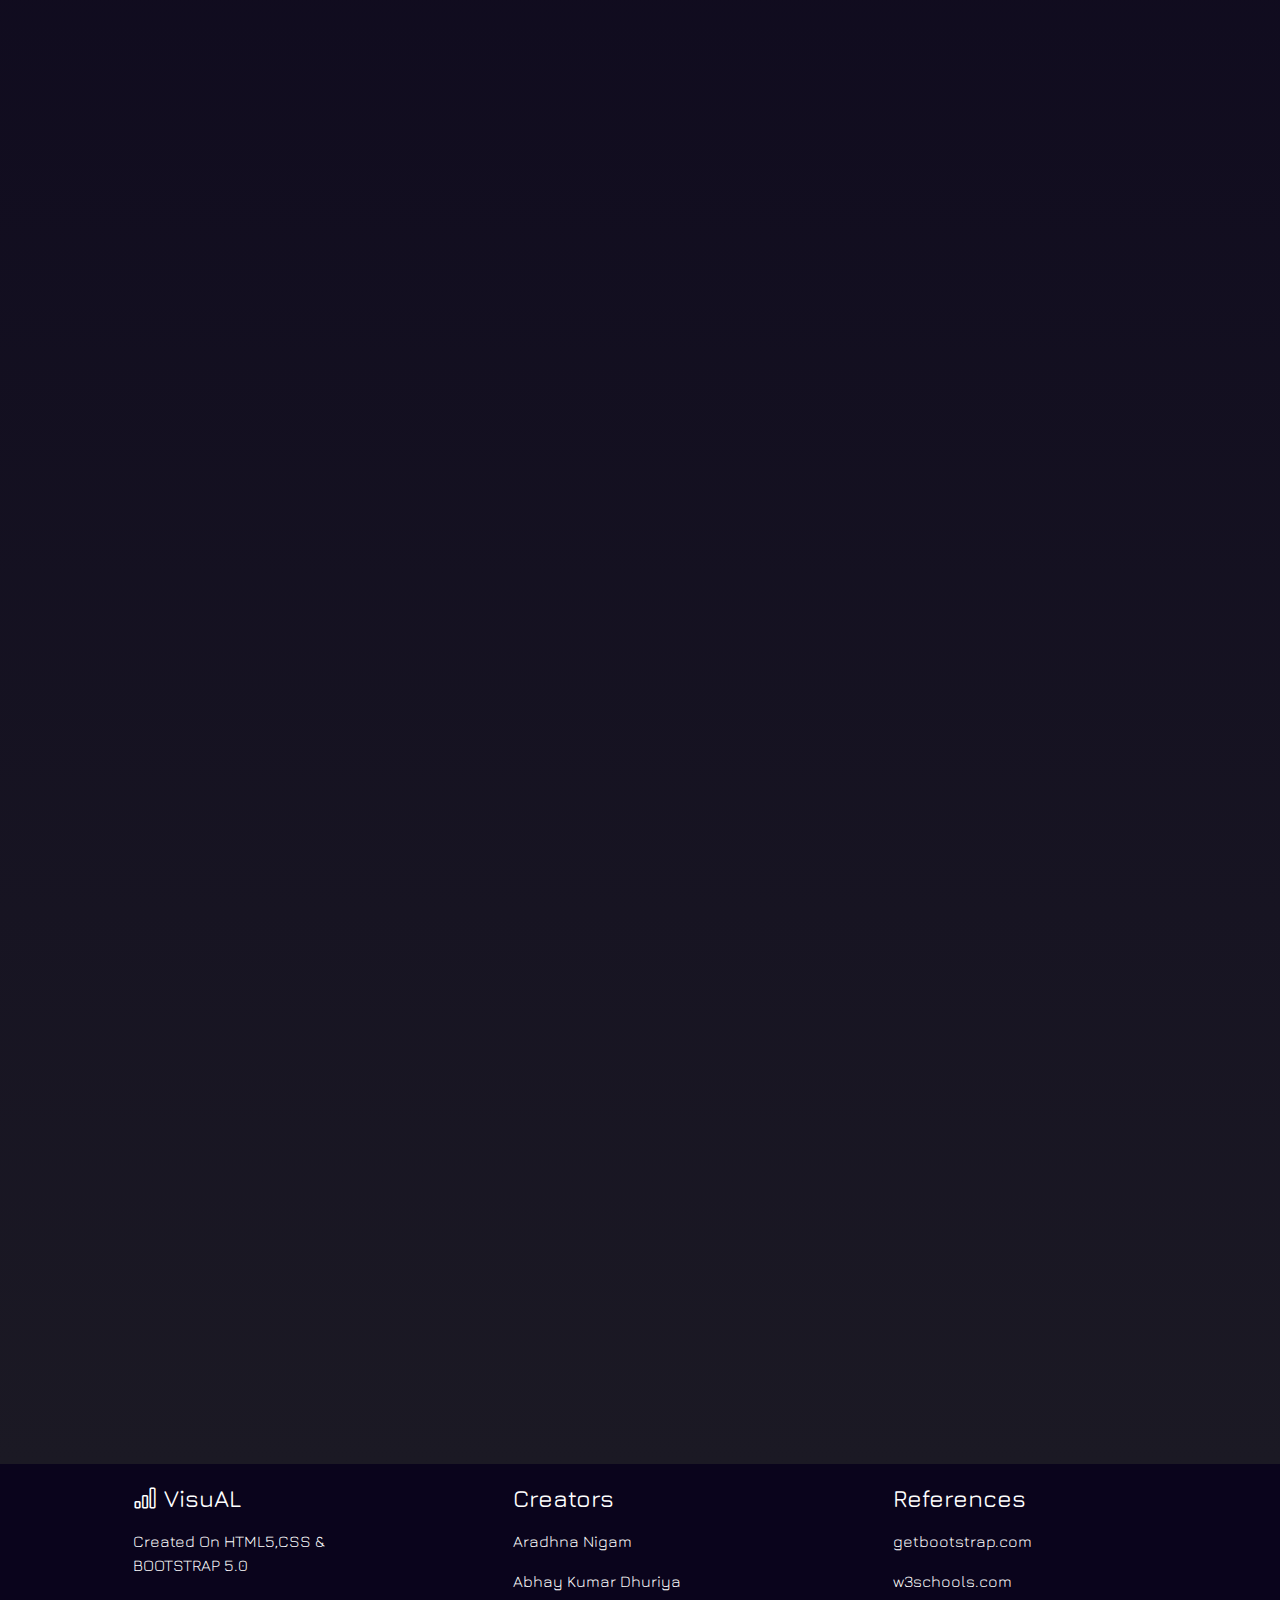
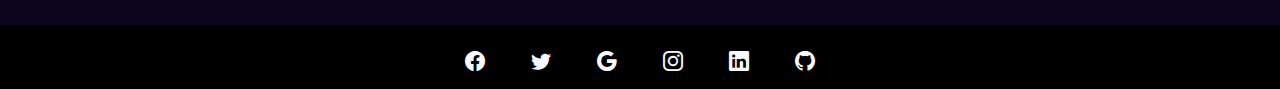
<file: Sorts/merge.html>
<!DOCTYPE html>
<html lang="en">

<head>
    <meta charset="UTF-8">
    <meta http-equiv="X-UA-Compatible" content="IE=edge">
    <meta name="viewport" content="width=device-width, initial-scale=1.0">
    <title>Merge Sort</title>
    <link rel="stylesheet" href="../CSS/bootstrap.css">
    <link rel="stylesheet" href="https://cdn.jsdelivr.net/npm/bootstrap-icons@1.5.0/font/bootstrap-icons.css" />
    <link rel="stylesheet" href="https://cdnjs.cloudflare.com/ajax/libs/font-awesome/4.7.0/css/font-awesome.min.css">
    <link href="https://unpkg.com/aos@2.3.1/dist/aos.css" rel="stylesheet">
    <link rel="stylesheet" href="../CSS/bubble.css">
    <link rel="preconnect" href="https://fonts.googleapis.com">
    <link rel="preconnect" href="https://fonts.gstatic.com" crossorigin>
    <link href="https://fonts.googleapis.com/css2?family=Changa:wght@200;600;700&family=Jura:wght@400;700&display=swap" rel="stylesheet">
    <link rel="preconnect" href="https://fonts.googleapis.com">
    <link rel="preconnect" href="https://fonts.gstatic.com" crossorigin>
    <link href="https://fonts.googleapis.com/css2?family=Quantico:wght@700&display=swap" rel="stylesheet">
    <!-- <link rel="stylesheet" href="../CSS/index.css"> -->
</head>

<body>
    <header>
        <div class="container-fluid p-0">
            <nav id="navbar" class="navbar navbar-dark navbar-expand-xlg p-0">
                <div>
                    <div class="symbol" onclick="openNav()">&#9776;</div>

                    <div id="brand-name" class="navbar-header">
                        <a href="../index.html" class="navbar-brand">
                            <h3 id="heading" style="font-size: xx-large; font-weight: 700;">VisuAL</h3>
                        </a>
                    </div>
                </div>
            </nav>
        </div>
        <div id="mySidebar" class="sidenav">
            <a href="#" class="closebtn side-element pl-3" onclick="closeNav()">&times;</a>
            <div><a href="../index.html" class="side-element pl-3 pb-5 border-bottom"><i class="fa fa-home"></i> Home</a></div>
            <span class="side-element pl-3 pb-5"><i class="fa fa-bar-chart"></i> Sorts</span>
            <span class="sort-type pl-3">Quadratic</span>
            <ul>
                <li><a href="./bubble.html">Bubble Sort</a></li>
                <li><a href="./selection.html">Seletion Sort</a></li>
                <li><a href="./insertion.html">Insertion sort</a></li>
                <li><a href="./bucket.html">Bucket sort</a></li>
            </ul>
            <span class="sort-type pl-3">Lograthmic</span>
            <ul>
                <li><a href="./quick.html">Quick Sort</a></li>
                <li><a href="./merge.html">Merge Sort</a></li>
                <li><a href="./heap.html">Heap sort</a></li>
            </ul>
            <span class="sort-type pl-3">Weird</span>
            <ul>
                <li><a href="./radix.html">Radix Sort</a></li>
                <li><a href="./counting.html">Counting Sort</a></li>
            </ul>
        </div>
    </header>

    <h1 class="text-light ml-5 mt-5 mb-5 s_head">M E R G E&nbsp&nbsp S O R T</h1>
    <div class="container container2">
        <div class="row text-center">
            <div class="col col-8 ml-5 bars_container" id="bars_container">
            </div>

            <div class="col buttons_container">
                <h3 class="text-light">SIZE <span id="demo"></span></h3>
                <input type="range" id="slider" min="10" max="50" step="5" value="10" />
                <button id="randomize_array_btn" class="button-64 mb-5 mt-5" style="font-family: 'Changa', sans-serif "><span id="boot-icon"
                        class="bi bi-shuffle"></span></button>
                <button id="sort_btn" class="button-64 " style="font-family: 'Changa', sans-serif ">Sort</button>
            </div>
        </div>
    </div>

    <div class="container-fluid content-desc">
        <div class="row">
            <div class="col col-lg-6 col-sm-12 text-white" id="desreption">
                <h2 class="mb-4" style="font-size: xx-large; font-weight: 700;" >DESCRIPTION</h2>
                <div data-aos="fade-right" data-aos-duration="1000">
                    Merge Sort as well as Quick Sort is an algorithm of type "divide and conquer". Its logic is simple: divide data into two parts, sort the left part, sort the right part, then "merge" the parts back. <br><br>
                    The algorithm works by the recursive application itself on the unsorted parts. In the beginning, it selects the middle item, which becomes the rightmost element of the left part. Then, it recursively sorts both parts. <br><br>
                    Finally, the algorithm "merges" two sorted parts. Merging procedure itself takes items from each of two sorted parts one by one, compares them and moves the smallest to the output, repeats the previous step.
                </div>
            </div>
            <div class="table-box">
                <div class="text-white text-center" id="complex" style="font-size: xx-large; font-weight: 700;"  >COMPLEXITY</div>
                <div class="p-3" data-aos="flip-left" data-aos-duration="1000" id="comp">
                    <table class="sort-table text-white" >
                        <tr>
                            <th>Average Complexity</th>
                            <td>Θ(n*log n)</td>
                        </tr>
                        <tr>
                            <th>Best Case</th>
                            <td>Ω(n*log n)</td>
                        </tr>
                        <tr>
                            <th>Worst Case</th>
                            <td>O(n*log n)</td>
                        </tr>
                        <tr>
                            <th>Space Complexity</th>
                            <td>O(n)</td>
                        </tr>
                    </table>
                </div>
            </div>
        </div>
        <div class="implement_cont">
            <div class="text-white mt-4 mb-4" id="implement" style="font-size: xx-large; font-weight: 700;"> IMPLEMENTATIONS</div>
        
            <div class="row">
                <div class="col-lg-6 col-sm-12 p-1">
                    <div class="m-3 p-4 box" id="menu-code1" data-aos="fade-right" data-aos-duration="1000">
                        <div class="menu-btns" style="width: 15%;" id="menu-btns1">
                            <div class="p-1 "><h3 class="text-center"> C </h3></div>
                            <!-- <button><img src="../images/c_icon.png" width="32" height="32" title="C" alt="C"></button>    -->
                        </div> 
                        <div id="code-content" style="overflow-y:scroll; height: 400px; width:fit-content; margin: 0;">
<pre class="text-light">
void mergeSort(int arr[], int l, int r) 
{
    if (l < r) 
    {
  
      //m is the point where the array is divided
      // into two subarrays
      int m = l + (r - l) / 2;
  
      mergeSort(arr, l, m);
      mergeSort(arr, m + 1, r);
  
      // Merge the sorted subarrays
      merge(arr, l, m, r);
    }
}

// Merge two subarrays L and M into arr
void merge(int arr[], int p, int q, int r) 
{

  // Create L ← A[p..q] and M ← A[q+1..r]
  int n1 = q - p + 1;
  int n2 = r - q;

  int L[n1], M[n2];

  for (int i = 0; i < n1; i++)
    L[i] = arr[p + i];
  for (int j = 0; j < n2; j++)
    M[j] = arr[q + 1 + j];

  //Maintain current index of sub-arrays and main array      
  int i, j, k;
  i = 0;
  j = 0;
  k = p;

  // Until we reach either end of either L or M,
  // pick larger among elements L and M and place them
  // in the correct position at A[p..r]
  while (i < n1 && j < n2) 
  {
    if (L[i] <= M[j]) 
    {
      arr[k] = L[i];
      i++;
    } 
    else 
    {
      arr[k] = M[j];
      j++;
    }
    k++;
  }

  // When we run out of elements in either L or M,
  // pick up the remaining elements and put in A[p..r]
  while (i < n1) 
  {
    arr[k] = L[i];
    i++;
    k++;
  }

  while (j < n2) 
  {
    arr[k] = M[j];
    j++;
    k++;
  }
}
</pre>                    
                        </div>
                    </div>
                </div>
                <div class="col-lg-6 col-sm-12 p-1">
                    <div class="m-3 p-4 box" id="menu-code2" data-aos="fade-left" data-aos-duration="1000">
                        <div class="menu-btns" style="width: 20%;" id="menu-btns2">
                            <div class="p-1 "><h3 class="text-center"> C++ </h3></div>
                            <!-- <button><img src="../images/cpp_icon.png" width="32" height="32" title="C++" alt="C++"></button>   -->
                        </div>
                        <div id="code-content" style="overflow-y:scroll; height: 400px; width:fit-content; margin: 0;">
<pre class="text-light">
void merge(int *array, int l, int m, int r)                  
{
    int i, j, k, nl, nr;
    //size of left and right sub-arrays
    nl = m-l+1; nr = r-m;
    int larr[nl], rarr[nr];

    //fill left and right sub-arrays
    for(i = 0; i< nl; i++)
       larr[i] = array[l+i];

    for(j = 0; j< nr; j++)
       rarr[j] = array[m+1+j];
    i = 0; j = 0; k = l;

    //merge temp arrays to real array                    
    while(i < nl && j< nr) 
    {
        if(larr[i] < = rarr[j]) 
        {
          array[k] = larr[i];
          i++;
        }
        else
        {
          array[k] = rarr[j];
          j++;
        }
        k++;
    }
    while(i < nl) 
    {
       //extra element in left array
       array[k] = larr[i];
       i++; k++;
    }
    while(j < nr) 
    {
       //extra element in right array
       array[k] = rarr[j];
       j++; k++;
    }
}
void mergeSort(int *array, int l, int r) 
{
    int m;
    if(l < r) 
    {
       int m = l+(r-l)/2;
       // Sort first and second arrays
       mergeSort(array, l, m);
       mergeSort(array, m+1, r);
       merge(array, l, m, r);
    }
}
</pre>                    
                        </div>
                    </div>
                </div>
                <div class="col-lg-6 col-sm-12 p-1">
                    <div class="m-3 p-4 box" id="menu-code3" data-aos="fade-right" data-aos-duration="1000">
                        <div class="menu-btns" style="width: 22%;" id="menu-btns3">
                            <div class="p-1 "><h3 class="text-center"> Java </h3></div>
                            <!-- <button><img src="../images/java_icon.png" width="32" height="32" title="Java" alt="Java"></button>    -->
                        </div>
                        <div id="code-content" style="overflow-y:scroll; height: 400px; width:fit-content; margin: 0;">
<pre class="text-light">
 void sort(int arr[], int l, int r)
{
    if (l < r) 
    {
        // Find the middle point
        int m = l + (r - l) / 2;
 
        // Sort first and second halves
        sort(arr, l, m);
        sort(arr, m + 1, r);
 
        // Merge the sorted halves
        merge(arr, l, m, r);
    }
}

void merge(int arr[], int l, int m, int r)
{
    // Find sizes of two subarrays to be merged              
    int n1 = m - l + 1;
    int n2 = r - m;
 
    /* Create temp arrays */
    int L[] = new int[n1];
    int R[] = new int[n2];
 
    /*Copy data to temp arrays*/
    for (int i = 0; i < n1; ++i)
        L[i] = arr[l + i];
    for (int j = 0; j < n2; ++j)
        R[j] = arr[m + 1 + j];
 
    /* Merge the temp arrays */
 
    // Initial indexes of first and second subarrays
    int i = 0, j = 0;
 
    // Initial index of merged subarray array
    int k = l;
    while (i < n1 && j < n2) 
        
    {
        if (L[i] <= R[j])
        {
            arr[k] = L[i];
            i++;
        }
        else 
        {
            arr[k] = R[j];
            j++;
        }
        k++;
    }
 
    /* Copy remaining elements of L[] if any */          
    while (i < n1) 
    {
        arr[k] = L[i];
        i++;
        k++;
    }
 
    /* Copy remaining elements of R[] if any */
    while (j < n2) 
    {
        arr[k] = R[j];
        j++;
        k++;
    }
}
</pre>                    
                        </div>
                    </div>
                </div>
                <div class="col-lg-6 col-sm-12 p-1">
                    <div class="m-3 p-4 box" id="menu-code4" data-aos="fade-left" data-aos-duration="1000">
                        <div class="menu-btns" style="width: 38%;" id="menu-btns4">
                            <div class="p-1 "><h3 class="text-center"> JavaScript </h3></div>
                            <!-- <button><img src="../images/javascript_icon.png" width="32" height="32" title="JavaScript" alt="JavaScript"></button>    -->
                        </div>
                        <div id="code-content" style="overflow-y:scroll; height: 400px; width:fit-content; margin: 0;">
<pre class="text-light">
function mergeSort(arr,l, r)
{
    if(l>=r)
    {
        return;//returns recursively
    }
    var m =l+ parseInt((r-l)/2);
    mergeSort(arr,l,m);
    mergeSort(arr,m+1,r);
    merge(arr,l,m,r);
}

function merge(arr, l, m, r)
{
    var n1 = m - l + 1;
    var n2 = r - m;
     
    // Create temp arrays
    var L = new Array(n1);
    var R = new Array(n2);
     
    // Copy data to temp arrays L[] and R[]
    for (var i = 0; i < n1; i++)
        L[i] = arr[l + i];
    for (var j = 0; j < n2; j++)
        R[j] = arr[m + 1 + j];
     
    // Merge the temp arrays back into arr[l..r]             
     
    // Initial index of first subarray
    var i = 0;
     
    // Initial index of second subarray
    var j = 0;
     
    // Initial index of merged subarray
    var k = l;
     
    while (i < n1 && j < n2) 
    {
        if (L[i] <= R[j]) {
            arr[k] = L[i];
            i++;
        }
        else 
        {
            arr[k] = R[j];
            j++;
        }
        k++;
    }
     
    // Copy the remaining elements of
    // L[], if there are any
    while (i < n1) {
        arr[k] = L[i];
        i++;
        k++;
    }
     
    // Copy the remaining elements of
    // R[], if there are any
    while (j < n2) {
        arr[k] = R[j];
        j++;
        k++;
    }
}
</pre>                    
                        </div>
                    </div>
                </div>
                <div class="col-lg-6 col-sm-12 p-1">
                    <div class="m-3 p-4 box" id="menu-code5" data-aos="fade-right" data-aos-duration="1000">
                        <div class="menu-btns" style="width: 28%;" id="menu-btns5">
                            <div class="p-1 "><h3 class="text-center"> Python </h3></div>
                            <!-- <button><img src="../images/python_icon.png" width="32" height="32" title="Python" alt="Python"></button>   -->
                        </div>
                        <div id="code-content" style="overflow-y:scroll; height: 400px; width:fit-content; margin: 0;">
<pre class="text-light">
def mergeSort(array):
    if len(array) > 1:

        # r is the point where the array is divided 
        # into two subarrays
        r = len(array)//2
        L = array[:r]
        M = array[r:]

        # Sort the two halves
        mergeSort(L)
        mergeSort(M)

        i = j = k = 0

        # Until we reach either end of either L or M,
        # pick larger among elements L and M and place them  
        # in the correct position at A[p..r]
        while i < len(L) and j < len(M):
            if L[i] < M[j]:
                array[k] = L[i]
                i += 1
            else:
                array[k] = M[j]
                j += 1
            k += 1

        # When we run out of elements in either L or M,
        # pick up the remaining elements and put in A[p..r]
        while i < len(L):
            array[k] = L[i]
            i += 1
            k += 1

        while j < len(M):
            array[k] = M[j]
            j += 1
            k += 1
</pre>                    
                        </div>
                    </div>
            </div>
        </div>
        </div>
    </div>

    

    <footer class="container-fluid p-0 text-center text-white">
        <div class="container-fluid pt-1 footer-top" style="background-color:#0a041c;">
            <section class="">
                <div class="container text-center text-md-start">
                    <div class="row mt-3">
                        <div class="col-md-4 col-lg-3 col-xl-3 mx-auto mb-3 text-left">

                            <h4 class="fw-bold mb-3">
                                <i class="bi bi-bar-chart"></i> VisuAL
                            </h4>
                            <p>
                                Created On HTML5,CSS & BOOTSTRAP 5.0
                            </p>
                        </div>

                        <div class="col-md-4 col-lg-3 col-xl-3 mx-auto mb-3 text-left">
                            <h4 class=" mb-3">
                                Creators
                            </h4>
                            <p>
                                <a href="#!">Aradhna Nigam</a>
                            </p>
                            <p>
                                <a href="#!">Abhay Kumar Dhuriya</a>
                            </p>
                        </div>

                        <div class="col-md-4 col-lg-3 col-xl-3 mx-auto mb-3 text-left">
                            <h4 class=" mb-3">
                                References
                            </h4>
                            <p>
                                <a href="#!">getbootstrap.com</a>
                            </p>
                            <p>
                                <a href="#!">w3schools.com</a>
                            </p>
                        </div>

                    </div>
                </div>
            </section>
            <!-- HTML !-->


        </div>

        <div class="container-fluid pt-2 social-media" style="background-color: rgba(0, 0, 0, 1);">
            <a class="btn btn-floating btn-lg text-light m-1"><i class="bi bi-facebook"></i></a>
            <a href="https://twitter.com/AbhayKDhuriya" class="btn btn-floating btn-lg text-light m-1"><i
                    class="bi bi-twitter"></i></a>
            <a href="https://www.google.com/" class="btn btn-lg text-light m-1"><i class="bi bi-google"></i></a>
            <a href="https://www.instagram.com/aradhna_1730/" class="btn btn-floating btn-lg text-light m-1"><i
                    class="bi bi-instagram"></i></a>
            <a href="www.linkedin.com/in/abhaykumar619" class="btn btn-floating btn-lg text-light m-1"><i
                    class="bi bi-linkedin"></i></a>
            <a class="btn btn-floating btn-lg text-light m-1"><i class="bi bi-github"></i></a>
        </div>

    </footer>

    <script src="../JavaScript/index.js"></script>
    <script src="../JavaScript/merge.js"></script>
    <script src="https://code.jquery.com/jquery-3.2.1.slim.min.js"></script>
    <script src="https://cdn.jsdelivr.net/npm/bootstrap@4.0.0/dist/js/bootstrap.min.js"></script>
    <script src="https://cdn.jsdelivr.net/npm/popper.js@1.12.9/dist/umd/popper.min.js"></script>
    <script src="https://unpkg.com/aos@2.3.1/dist/aos.js"></script>
    <script>
        AOS.init();
    </script>
</body>

</html>
</file>
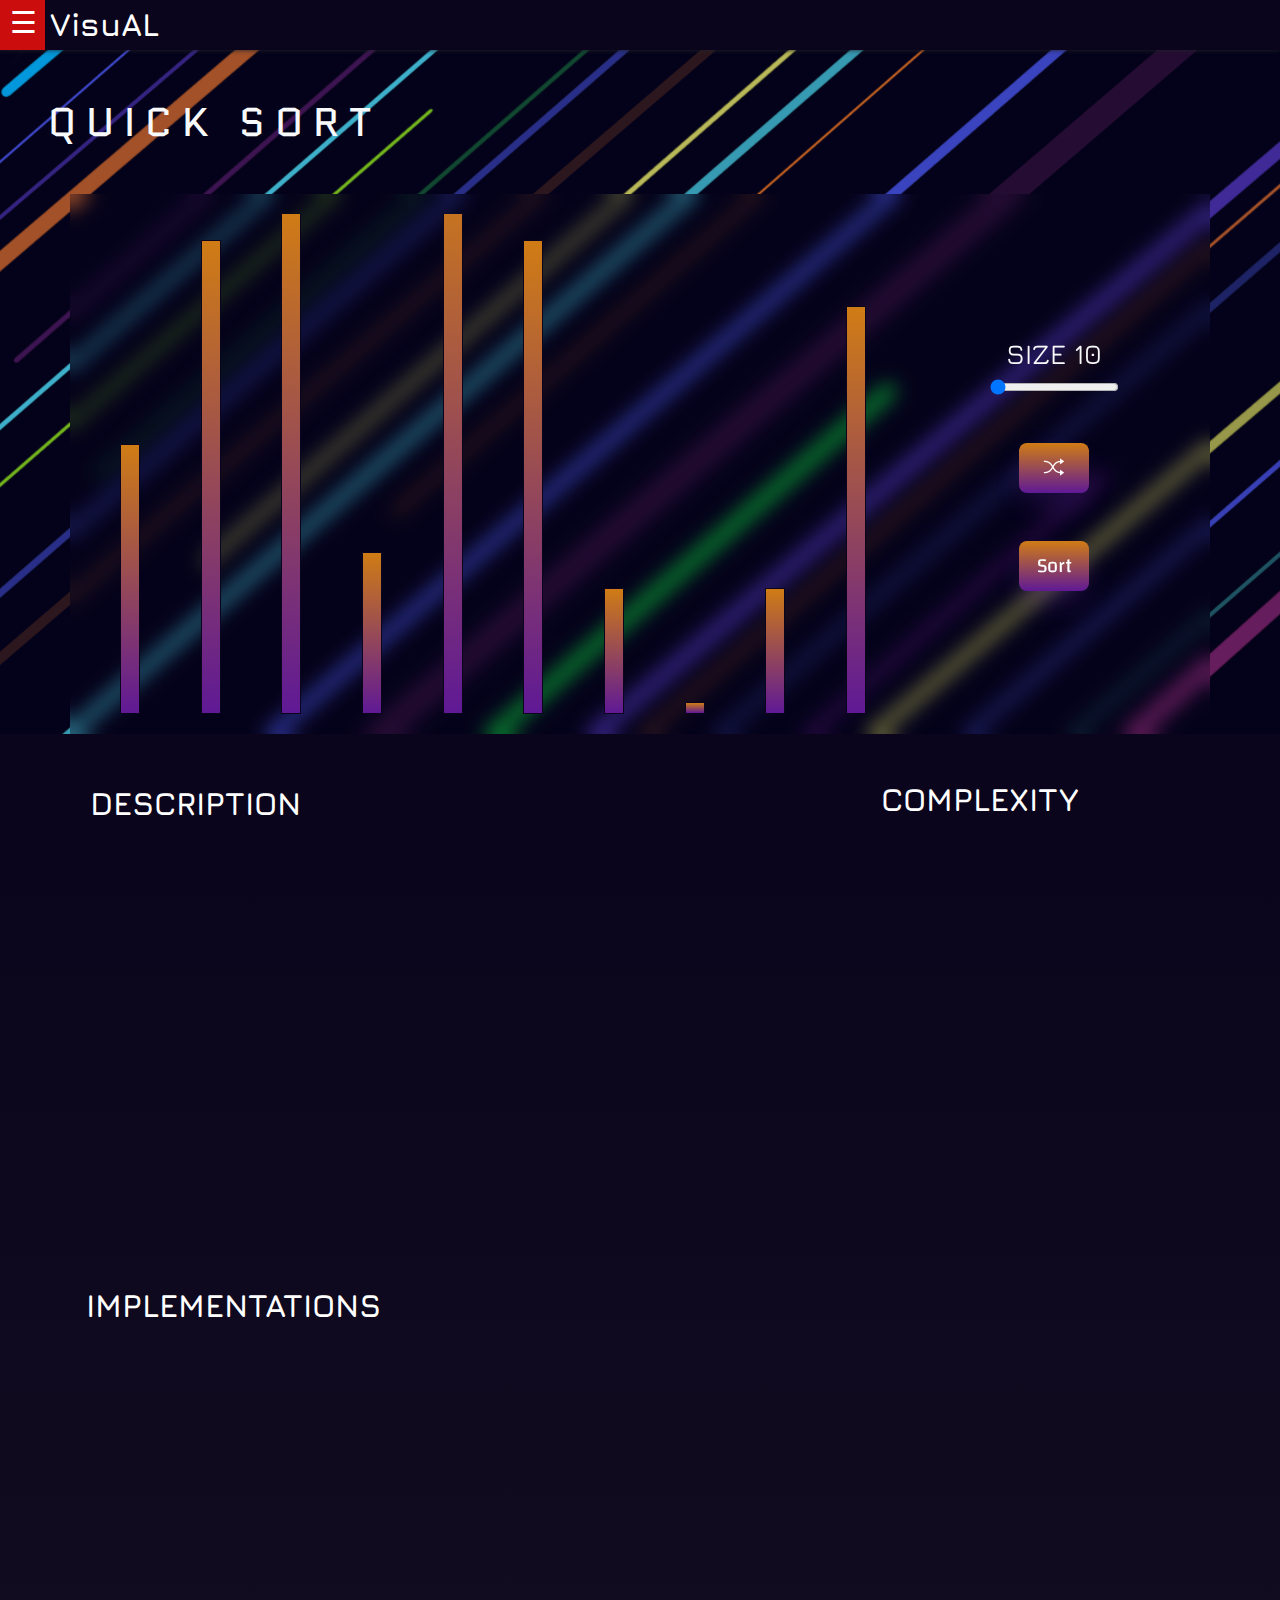
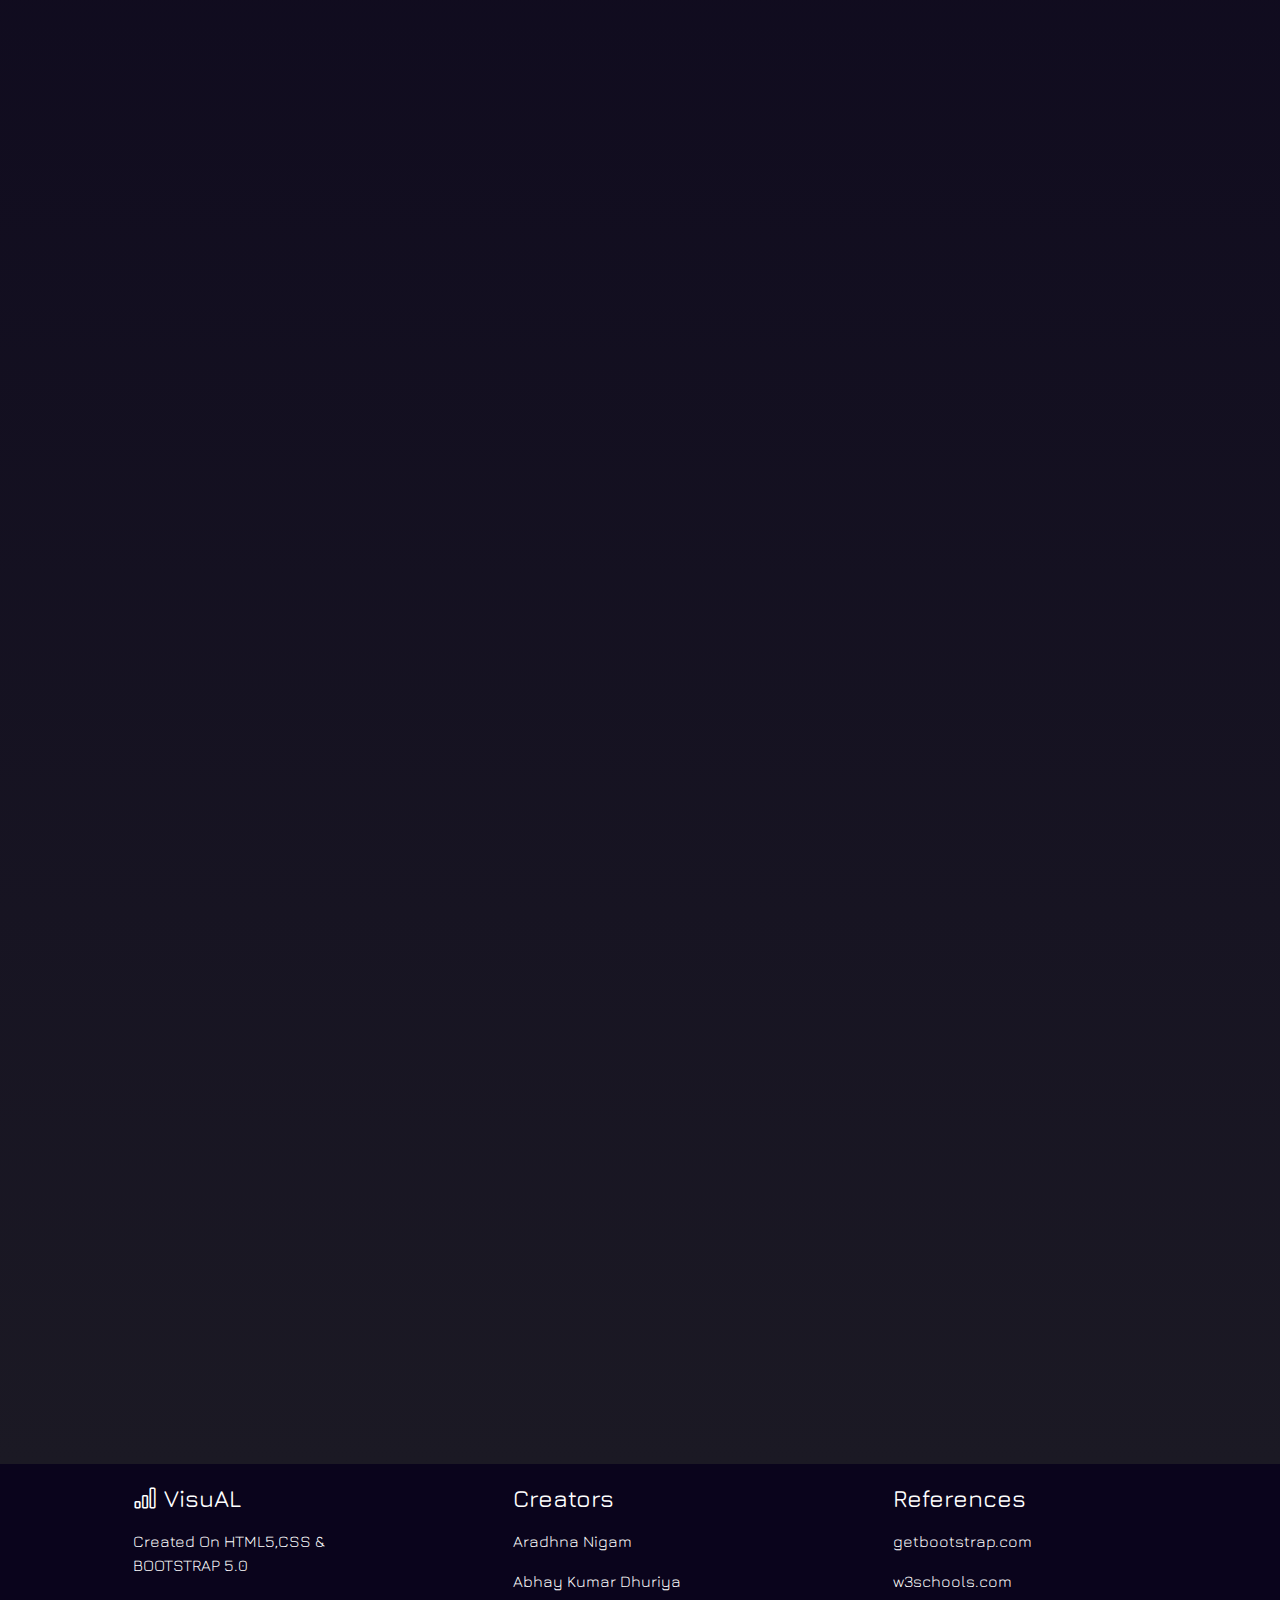
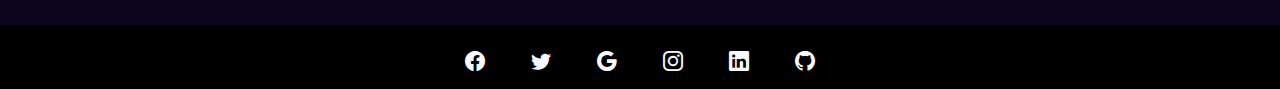
<file: Sorts/quick.html>
<!DOCTYPE html>
<html lang="en">

<head>
    <meta charset="UTF-8">
    <meta http-equiv="X-UA-Compatible" content="IE=edge">
    <meta name="viewport" content="width=device-width, initial-scale=1.0">
    <title>Quick Sort</title>
    <link rel="stylesheet" href="../CSS/bootstrap.css">
    <link rel="stylesheet" href="https://cdn.jsdelivr.net/npm/bootstrap-icons@1.5.0/font/bootstrap-icons.css" />
    <link rel="stylesheet" href="https://cdnjs.cloudflare.com/ajax/libs/font-awesome/4.7.0/css/font-awesome.min.css">
    <link href="https://unpkg.com/aos@2.3.1/dist/aos.css" rel="stylesheet">
    <link rel="stylesheet" href="../CSS/bubble.css">
    <link rel="preconnect" href="https://fonts.googleapis.com">
    <link rel="preconnect" href="https://fonts.gstatic.com" crossorigin>
    <link href="https://fonts.googleapis.com/css2?family=Changa:wght@200;600;700&family=Jura:wght@400;700&display=swap" rel="stylesheet">
    <link rel="preconnect" href="https://fonts.googleapis.com">
    <link rel="preconnect" href="https://fonts.gstatic.com" crossorigin>
    <link href="https://fonts.googleapis.com/css2?family=Quantico:wght@700&display=swap" rel="stylesheet">
    <!-- <link rel="stylesheet" href="../CSS/index.css"> -->
</head>

<body>
    <header>
        <div class="container-fluid p-0">
            <nav id="navbar" class="navbar navbar-dark navbar-expand-xlg p-0">
                <div>
                    <div class="symbol" onclick="openNav()">&#9776;</div>

                    <div id="brand-name" class="navbar-header">
                        <a href="../index.html" class="navbar-brand">
                            <h3 id="heading" style="font-size: xx-large; font-weight: 700;">VisuAL</h3>
                        </a>
                    </div>
                </div>
            </nav>
        </div>
        <div id="mySidebar" class="sidenav">
            <a href="#" class="closebtn side-element pl-3" onclick="closeNav()">&times;</a>
            <div><a href="../index.html" class="side-element pl-3 pb-5 border-bottom"><i class="fa fa-home"></i> Home</a></div>
            <span class="side-element pl-3 pb-5"><i class="fa fa-bar-chart"></i> Sorts</span>
            <span class="sort-type pl-3">Quadratic</span>
            <ul>
                <li><a href="./bubble.html">Bubble Sort</a></li>
                <li><a href="./selection.html">Seletion Sort</a></li>
                <li><a href="./insertion.html">Insertion sort</a></li>
                <li><a href="./bucket.html">Bucket sort</a></li>
            </ul>
            <span class="sort-type pl-3">Lograthmic</span>
            <ul>
                <li><a href="./quick.html">Quick Sort</a></li>
                <li><a href="./merge.html">Merge Sort</a></li>
                <li><a href="./heap.html">Heap sort</a></li>
            </ul>
            <span class="sort-type pl-3">Weird</span>
            <ul>
                <li><a href="./radix.html">Radix Sort</a></li>
                <li><a href="./counting.html">Counting Sort</a></li>
            </ul>
        </div>
    </header>

    <h1 class="text-light ml-5 mt-5 mb-5 s_head">Q U I C K&nbsp&nbsp S O R T</h1>
    <div class="container container2">
        <div class="row text-center">
            <div class="col col-8 ml-5 bars_container" id="bars_container">
            </div>

            <div class="col buttons_container">
                <h3 class="text-light">SIZE <span id="demo"></span></h3>
                <input type="range" id="slider" min="10" max="50" step="5" value="10" />
                <button id="randomize_array_btn" class="button-64 mb-5 mt-5" style="font-family: 'Changa', sans-serif "><span id="boot-icon"
                        class="bi bi-shuffle"></span></button>
                <button id="sort_btn" class="button-64 " style="font-family: 'Changa', sans-serif ">Sort</button>
            </div>
        </div>
    </div>

    <div class="container-fluid content-desc">
        <div class="row">
            <div class="col col-lg-6 col-sm-12 text-white" id="desreption">
                <h2 class="mb-4" style="font-size: xx-large; font-weight: 700;" >DESCRIPTION</h2>
                <div data-aos="fade-right" data-aos-duration="1000">
                    Quick Sort works on the principle "divide and conquer". It recursively applies itself on smaller parts of array until it is not sorted. <br><br> 
                    Firstly, a pivot and index item are selected on the unsorted array or its part. Assume pivot is the rightmost item and index is the leftmost. Next, each item of the array except pivot is compared with the pivot. If a current item is less or equal to the pivot, it is swapped with the index item, next in order item becomes an index. <br><br>
                    Finally, index and pivot are swapped and this way pivot is on its final position. <br><br>

                </div>
            </div>
            <div class="table-box">
                <div class="text-white text-center" id="complex" style="font-size: xx-large; font-weight: 700;"  >COMPLEXITY</div>
                <div class="p-3" data-aos="flip-left" data-aos-duration="1000" id="comp">
                    <table class="sort-table text-white" >
                        <tr>
                            <th>Average Complexity</th>
                            <td>Θ(n*log n)</td>
                        </tr>
                        <tr>
                            <th>Best Case</th>
                            <td>Ω(n*log n)</td>
                        </tr>
                        <tr>
                            <th>Worst Case</th>
                            <td>O(n<sup>2</sup>)</td>
                        </tr>
                        <tr>
                            <th>Space Complexity</th>
                            <td>O(n)</td>
                        </tr>
                    </table>
                </div>
            </div>
        </div>
        <div class="implement_cont">
            <div class="text-white mt-4 mb-4" id="implement" style="font-size: xx-large; font-weight: 700;"> IMPLEMENTATIONS</div>
        
            <div class="row">
                <div class="col-lg-6 col-sm-12 p-1">
                    <div class="m-3 p-4 box" id="menu-code1" data-aos="fade-right" data-aos-duration="1000">
                        <div class="menu-btns" style="width: 15%;" id="menu-btns1">
                            <div class="p-1 "><h3 class="text-center"> C </h3></div>
                            <!-- <button><img src="../images/c_icon.png" width="32" height="32" title="C" alt="C"></button>    -->
                        </div> 
                        <div id="code-content" style="overflow-y:scroll; height: 400px; width:fit-content; margin: 0;">
<pre class="text-light">
void quickSort(int array[], int low, int high) 
{
    if (low < high) {
      
      // find the pivot element such that
      // elements smaller than pivot are on left of pivot
      // elements greater than pivot are on right of pivot
      int pi = partition(array, low, high);
      
      // recursive call on the left of pivot
      quickSort(array, low, pi - 1);
      
      // recursive call on the right of pivot
      quickSort(array, pi + 1, high);
    }
}

// function to find the partition position
int partition(int array[], int low, int high) 
{
  
  // select the rightmost element as pivot
  int pivot = array[high];
  
  // pointer for greater element
  int i = (low - 1);

  // traverse each element of the array
  // compare them with the pivot
  for (int j = low; j < high; j++) 
  {
    if (array[j] <= pivot) {
        
      // if element smaller than pivot is found
      // swap it with the greater element pointed by i       
      i++;
      
      // swap element at i with element at j
      swap(&array[i], &array[j]);
    }
  }

  // swap the pivot element with the greater element at i   
  swap(&array[i + 1], &array[high]);
  
  // return the partition point
  return (i + 1);
}
</pre>                    
                        </div>
                    </div>
                </div>
                <div class="col-lg-6 col-sm-12 p-1">
                    <div class="m-3 p-4 box" id="menu-code2" data-aos="fade-left" data-aos-duration="1000">
                        <div class="menu-btns" style="width: 20%;" id="menu-btns2">
                            <div class="p-1 "><h3 class="text-center"> C++ </h3></div>
                            <!-- <button><img src="../images/cpp_icon.png" width="32" height="32" title="C++" alt="C++"></button>   -->
                        </div>
                        <div id="code-content" style="overflow-y:scroll; height: 400px; width:fit-content; margin: 0;">
<pre class="text-light">
void quickSort(int arr[], int start, int end)
{
     
    // base case
    if (start >= end)
        return;
     
    // partitioning the array
    int p = partition(arr, start, end);                  
     
    // Sorting the left part
    quickSort(arr, start, p - 1);
     
    // Sorting the right part
    quickSort(arr, p + 1, end);
}


int partition(int arr[], int start, int end)
{
 
    int pivot = arr[start];
 
    int count = 0;
    for (int i = start + 1; i <= end; i++) {
        if (arr[i] <= pivot)
            count++;
    }
 
    // Giving pivot element its correct position
    int pivotIndex = start + count;
    swap(arr[pivotIndex], arr[start]);
 
    // Sorting left and right parts of the pivot element     
    int i = start, j = end;
 
    while (i < pivotIndex && j > pivotIndex) {
 
        while (arr[i] <= pivot) {
            i++;
        }
 
        while (arr[j] > pivot) {
            j--;
        }
 
        if (i < pivotIndex && j > pivotIndex) {
            swap(arr[i++], arr[j--]);
        }
    }
 
    return pivotIndex;
}
</pre>                    
                        </div>
                    </div>
                </div>
                <div class="col-lg-6 col-sm-12 p-1">
                    <div class="m-3 p-4 box" id="menu-code3" data-aos="fade-right" data-aos-duration="1000">
                        <div class="menu-btns" style="width: 22%;" id="menu-btns3">
                            <div class="p-1 "><h3 class="text-center"> Java </h3></div>
                            <!-- <button><img src="../images/java_icon.png" width="32" height="32" title="Java" alt="Java"></button>    -->
                        </div>
                        <div id="code-content" style="overflow-y:scroll; height: 400px; width:fit-content; margin: 0;">
<pre class="text-light">
class Quicksort 
{
    // method to find the partition position
    static int partition(int array[], int low, int high) 
    {
      
      // choose the rightmost element as pivot
      int pivot = array[high];
      
      // pointer for greater element
      int i = (low - 1);
  
      // traverse through all elements
      // compare each element with pivot
      for (int j = low; j < high; j++) 
      {
        if (array[j] <= pivot) 
        {
  
          // if element smaller than pivot is found
          // swap it with the greater element pointed by i   
          i++;
  
          // swapping element at i with element at j
          int temp = array[i];
          array[i] = array[j];
          array[j] = temp;
        }
  
      }
  
      // swapt the pivot element with the greater element
      // specified by i
      int temp = array[i + 1];
      array[i + 1] = array[high];
      array[high] = temp;
  
      // return the position from where partition is done
      return (i + 1);
    }
  
    static void quickSort(int array[], int low, int high) 
    {
      if (low < high) 
      {
  
        // find pivot element such that
        // elements smaller than pivot are on the left
        // elements greater than pivot are on the right
        int pi = partition(array, low, high);
        
        // recursive call on the left of pivot
        quickSort(array, low, pi - 1);
  
        // recursive call on the right of pivot
        quickSort(array, pi + 1, high);
      }
    }
}
</pre>                    
                        </div>
                    </div>
                </div>
                <div class="col-lg-6 col-sm-12 p-1">
                    <div class="m-3 p-4 box" id="menu-code4" data-aos="fade-left" data-aos-duration="1000">
                        <div class="menu-btns" style="width: 38%;" id="menu-btns4">
                            <div class="p-1 "><h3 class="text-center"> JavaScript </h3></div>
                            <!-- <button><img src="../images/javascript_icon.png" width="32" height="32" title="JavaScript" alt="JavaScript"></button>    -->
                        </div>
                        <div id="code-content" style="overflow-y:scroll; height: 400px; width:fit-content; margin: 0;">
<pre class="text-light">
function quickSort(arr, low, high) 
{
	if (low < high) 
    {
        //pi is partition index,arr[p] is now at right place 
        let pi = partition(arr, low, high);

        //Separately sort elements before
        //partition and after partition
        quickSort(arr, low, pi - 1);
        quickSort(arr, pi + 1, high);
    }
}

function partition(arr, low, high) 
{

	// pivot
	let pivot = arr[high];

	// Index of smaller element and
	// indicates the right position
	// of pivot found so far
	let i = (low - 1);

	for (let j = low; j <= high - 1; j++) 
    {
        // If current element is smaller than the pivot
        if (arr[j] < pivot)
        {
            // Increment index of smaller element
            i++;
            swap(arr, i, j);
        }
    }
	swap(arr, i + 1, high);
	return (i + 1);
}
</pre>                    
                        </div>
                    </div>
                </div>
                <div class="col-lg-6 col-sm-12 p-1">
                    <div class="m-3 p-4 box" id="menu-code5" data-aos="fade-right" data-aos-duration="1000">
                        <div class="menu-btns" style="width: 28%;" id="menu-btns5">
                            <div class="p-1 "><h3 class="text-center"> Python </h3></div>
                            <!-- <button><img src="../images/python_icon.png" width="32" height="32" title="Python" alt="Python"></button>   -->
                        </div>
                        <div id="code-content" style="overflow-y:scroll; height: 400px; width:fit-content; margin: 0;">
<pre class="text-light">
# function to perform quicksort
def quickSort(array, low, high):
    if low < high:
  
      # find pivot element such that
      # element smaller than pivot are on the left
      # element greater than pivot are on the right
      pi = partition(array, low, high)
  
      # recursive call on the left of pivot
      quickSort(array, low, pi - 1)
  
      # recursive call on the right of pivot
      quickSort(array, pi + 1, high)

# function to find the partition position
def partition(array, low, high):

    # choose the rightmost element as pivot
    pivot = array[high]

    # pointer for greater element
    i = low - 1

    # traverse through all elements
    # compare each element with pivot
    for j in range(low, high):
      if array[j] <= pivot:
        # if element smaller than pivot is found
        # swap it with the greater element pointed by i
        i = i + 1
  
        # swapping element at i with element at j
        (array[i], array[j]) = (array[j], array[i])
  
    # swap the pivot element with the 
    # greater element specified by i
    (array[i + 1], array[high]) = (array[high], array[i + 1])
  
    # return the position from where partition is done
    return i + 1  
</pre>                    
                        </div>
                    </div>
            </div>
        </div>
        </div>
    </div>

    

    <footer class="container-fluid p-0 text-center text-white">
        <div class="container-fluid pt-1 footer-top" style="background-color:#0a041c;">
            <section class="">
                <div class="container text-center text-md-start">
                    <div class="row mt-3">
                        <div class="col-md-4 col-lg-3 col-xl-3 mx-auto mb-3 text-left">

                            <h4 class="fw-bold mb-3">
                                <i class="bi bi-bar-chart"></i> VisuAL
                            </h4>
                            <p>
                                Created On HTML5,CSS & BOOTSTRAP 5.0
                            </p>
                        </div>

                        <div class="col-md-4 col-lg-3 col-xl-3 mx-auto mb-3 text-left">
                            <h4 class=" mb-3">
                                Creators
                            </h4>
                            <p>
                                <a href="#!">Aradhna Nigam</a>
                            </p>
                            <p>
                                <a href="#!">Abhay Kumar Dhuriya</a>
                            </p>
                        </div>

                        <div class="col-md-4 col-lg-3 col-xl-3 mx-auto mb-3 text-left">
                            <h4 class=" mb-3">
                                References
                            </h4>
                            <p>
                                <a href="#!">getbootstrap.com</a>
                            </p>
                            <p>
                                <a href="#!">w3schools.com</a>
                            </p>
                        </div>

                    </div>
                </div>
            </section>
            <!-- HTML !-->


        </div>

        <div class="container-fluid pt-2 social-media" style="background-color: rgba(0, 0, 0, 1);">
            <a class="btn btn-floating btn-lg text-light m-1"><i class="bi bi-facebook"></i></a>
            <a href="https://twitter.com/AbhayKDhuriya" class="btn btn-floating btn-lg text-light m-1"><i
                    class="bi bi-twitter"></i></a>
            <a href="https://www.google.com/" class="btn btn-lg text-light m-1"><i class="bi bi-google"></i></a>
            <a href="https://www.instagram.com/aradhna_1730/" class="btn btn-floating btn-lg text-light m-1"><i
                    class="bi bi-instagram"></i></a>
            <a href="www.linkedin.com/in/abhaykumar619" class="btn btn-floating btn-lg text-light m-1"><i
                    class="bi bi-linkedin"></i></a>
            <a class="btn btn-floating btn-lg text-light m-1"><i class="bi bi-github"></i></a>
        </div>

    </footer>

    <script src="../JavaScript/index.js"></script>
    <script src="../JavaScript/quick.js"></script>
    <script src="https://code.jquery.com/jquery-3.2.1.slim.min.js"></script>
    <script src="https://cdn.jsdelivr.net/npm/bootstrap@4.0.0/dist/js/bootstrap.min.js"></script>
    <script src="https://cdn.jsdelivr.net/npm/popper.js@1.12.9/dist/umd/popper.min.js"></script>
    <script src="https://unpkg.com/aos@2.3.1/dist/aos.js"></script>
    <script>
        AOS.init();
    </script>
</body>

</html>
</file>
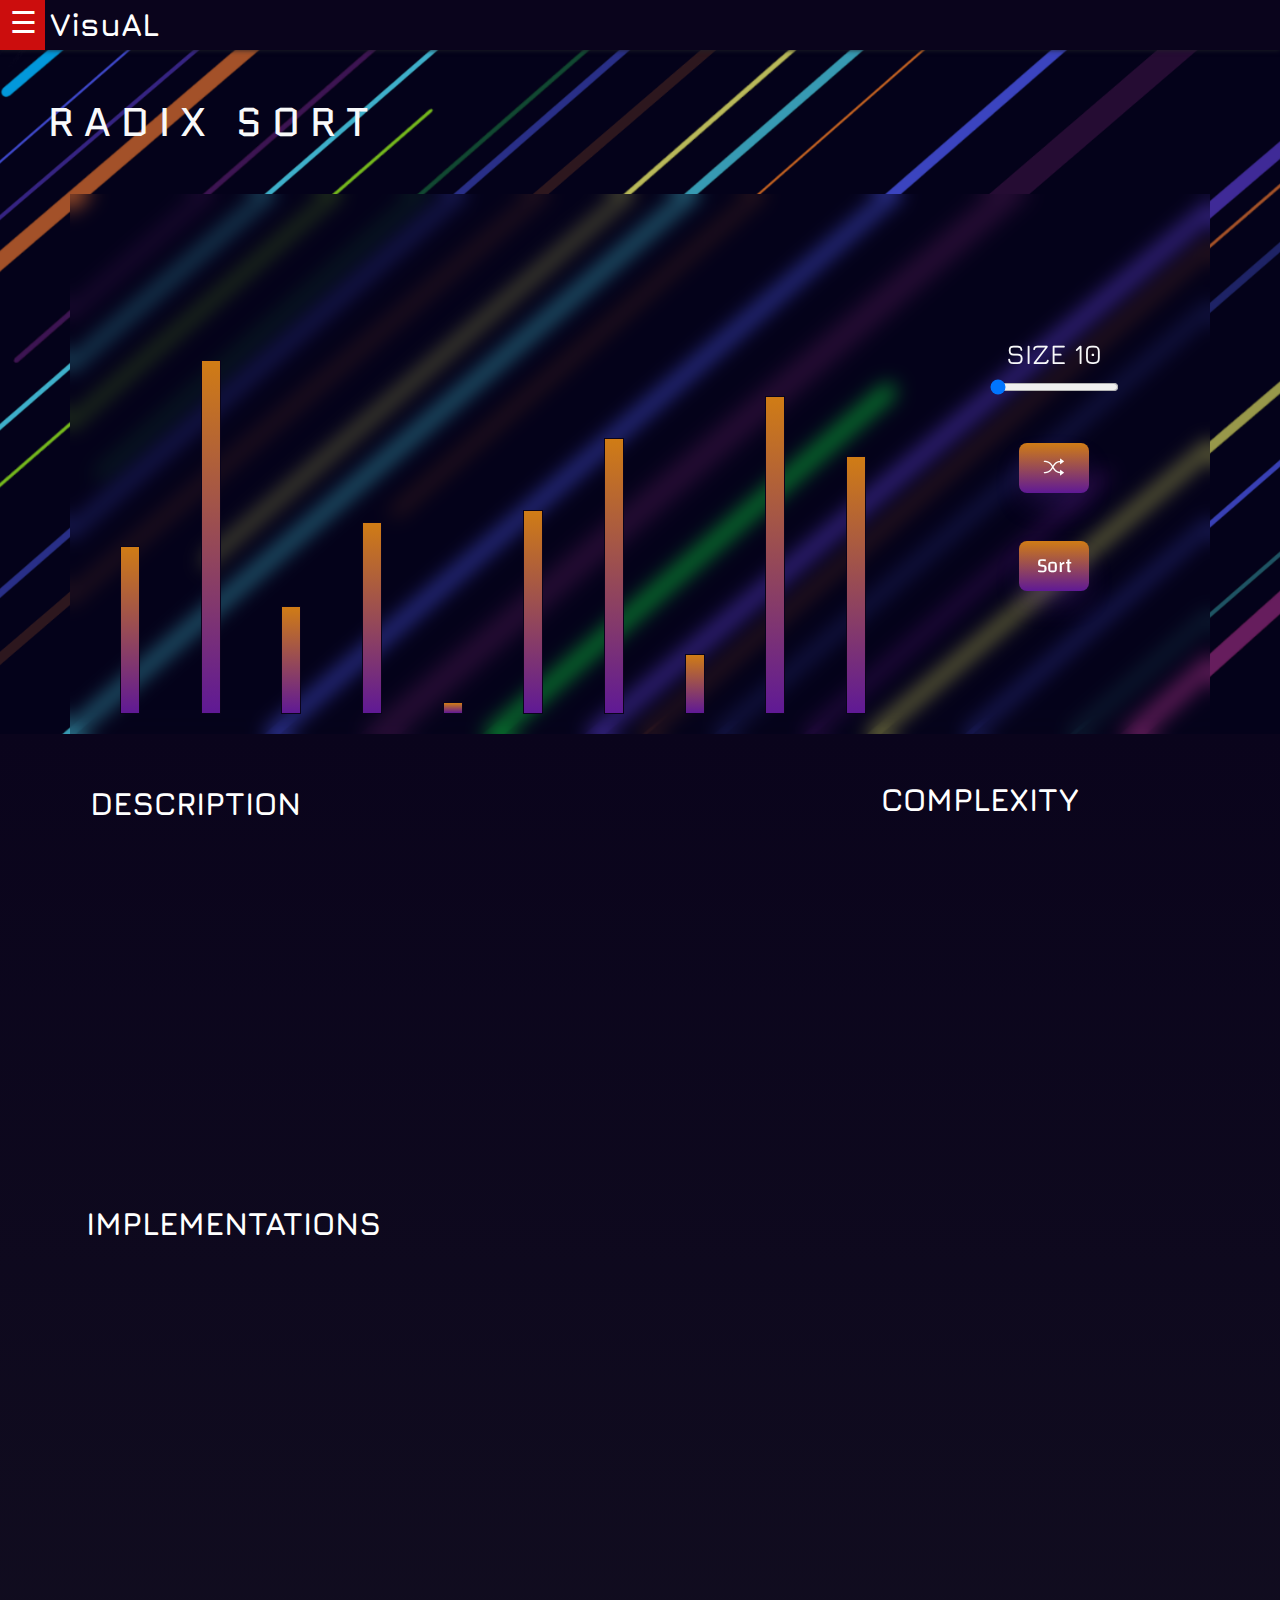
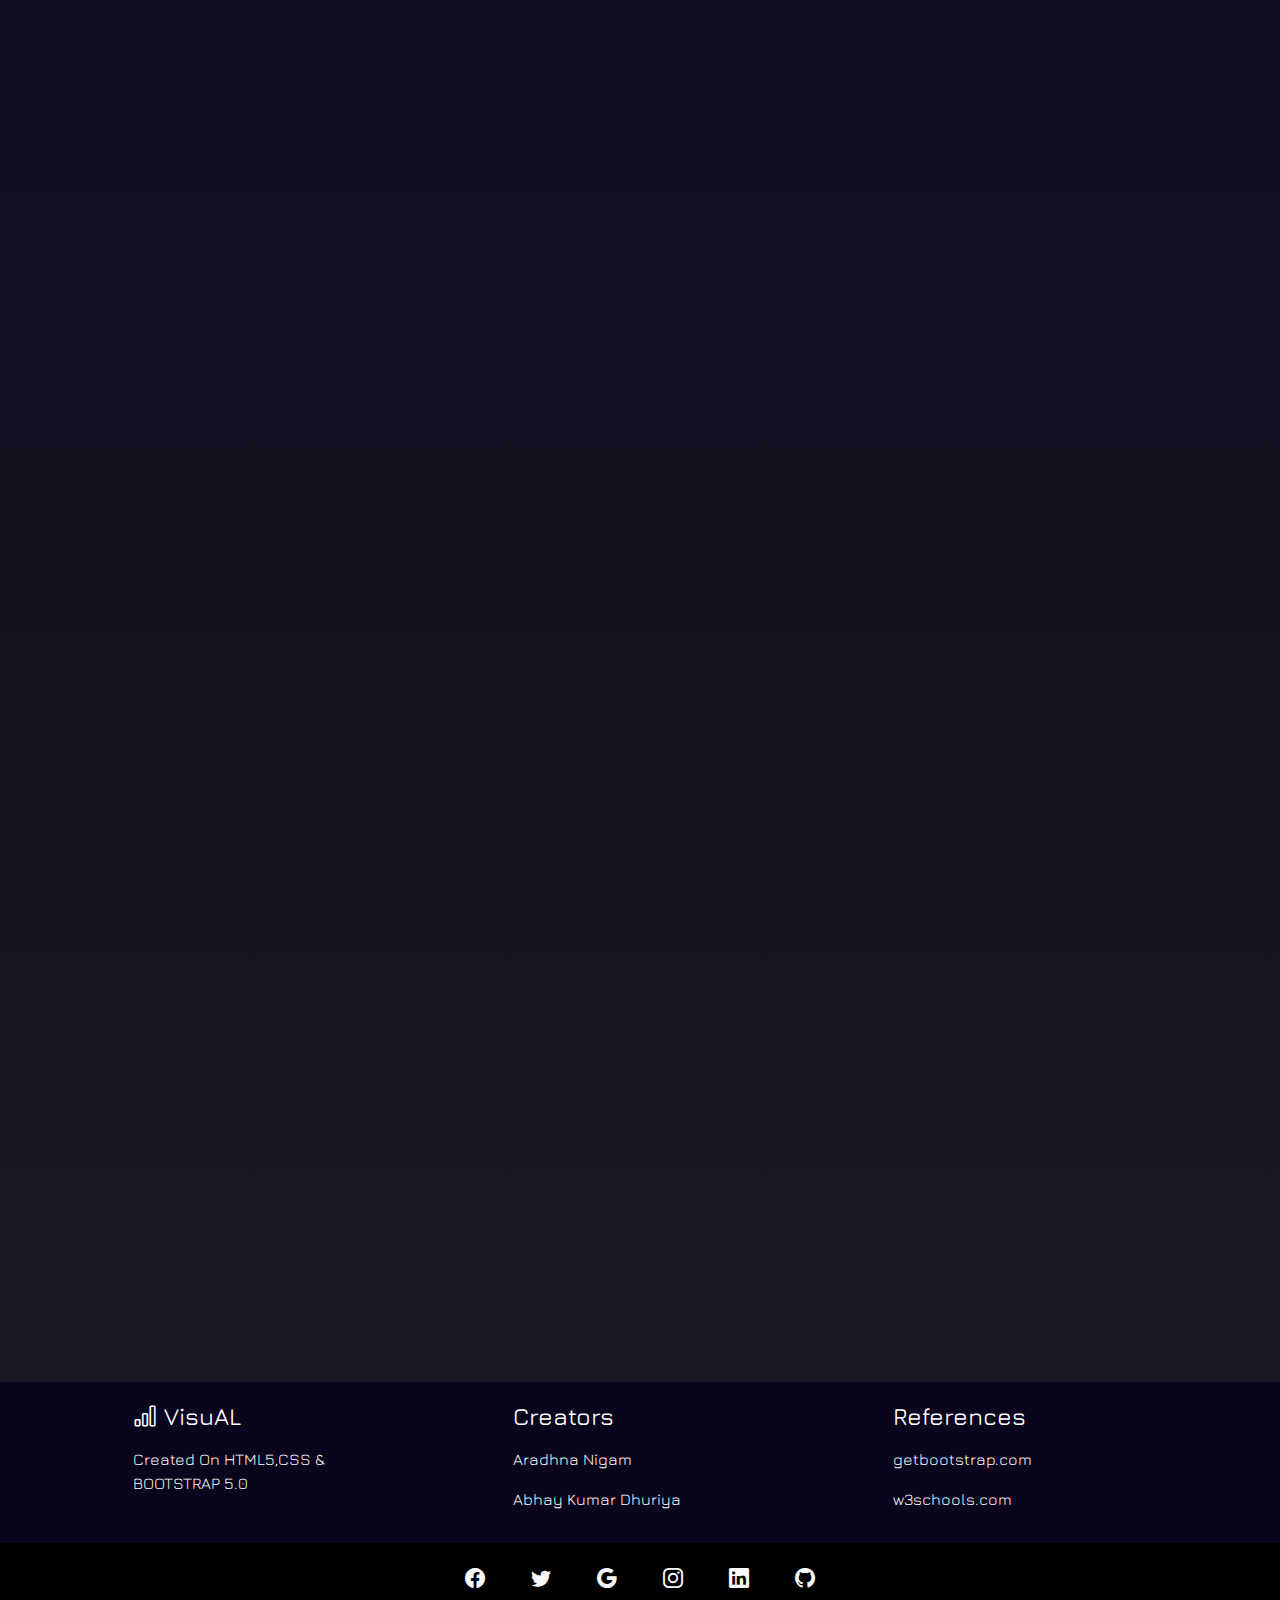
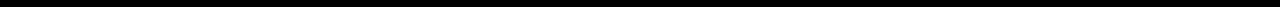
<file: Sorts/radix.html>
<!DOCTYPE html>
<html lang="en">

<head>
    <meta charset="UTF-8">
    <meta http-equiv="X-UA-Compatible" content="IE=edge">
    <meta name="viewport" content="width=device-width, initial-scale=1.0">
    <title>Radix Sort</title>
    <link rel="stylesheet" href="../CSS/bootstrap.css">
    <link rel="stylesheet" href="https://cdn.jsdelivr.net/npm/bootstrap-icons@1.5.0/font/bootstrap-icons.css" />
    <link rel="stylesheet" href="https://cdnjs.cloudflare.com/ajax/libs/font-awesome/4.7.0/css/font-awesome.min.css">
    <link href="https://unpkg.com/aos@2.3.1/dist/aos.css" rel="stylesheet">
    <link rel="stylesheet" href="../CSS/bubble.css">
    <link rel="preconnect" href="https://fonts.googleapis.com">
    <link rel="preconnect" href="https://fonts.gstatic.com" crossorigin>
    <link href="https://fonts.googleapis.com/css2?family=Changa:wght@200;600;700&family=Jura:wght@400;700&display=swap" rel="stylesheet">
    <link rel="preconnect" href="https://fonts.googleapis.com">
    <link rel="preconnect" href="https://fonts.gstatic.com" crossorigin>
    <link href="https://fonts.googleapis.com/css2?family=Quantico:wght@700&display=swap" rel="stylesheet">
    <!-- <link rel="stylesheet" href="../CSS/index.css"> -->
</head>

<body>
    <header>
        <div class="container-fluid p-0">
            <nav id="navbar" class="navbar navbar-dark navbar-expand-xlg p-0">
                <div>
                    <div class="symbol" onclick="openNav()">&#9776;</div>

                    <div id="brand-name" class="navbar-header">
                        <a href="../index.html" class="navbar-brand">
                            <h3 id="heading" style="font-size: xx-large; font-weight: 700;">VisuAL</h3>
                        </a>
                    </div>
                </div>
            </nav>
        </div>
        <div id="mySidebar" class="sidenav">
            <a href="#" class="closebtn side-element pl-3" onclick="closeNav()">&times;</a>
            <div><a href="../index.html" class="side-element pl-3 pb-5 border-bottom"><i class="fa fa-home"></i> Home</a></div>
            <span class="side-element pl-3 pb-5"><i class="fa fa-bar-chart"></i> Sorts</span>
            <span class="sort-type pl-3">Quadratic</span>
            <ul>
                <li><a href="./bubble.html">Bubble Sort</a></li>
                <li><a href="./selection.html">Seletion Sort</a></li>
                <li><a href="./insertion.html">Insertion sort</a></li>
                <li><a href="./bucket.html">Bucket sort</a></li>
            </ul>
            <span class="sort-type pl-3">Lograthmic</span>
            <ul>
                <li><a href="./quick.html">Quick Sort</a></li>
                <li><a href="./merge.html">Merge Sort</a></li>
                <li><a href="./heap.html">Heap sort</a></li>
            </ul>
            <span class="sort-type pl-3">Weird</span>
            <ul>
                <li><a href="./radix.html">Radix Sort</a></li>
                <li><a href="./counting.html">Counting Sort</a></li>
            </ul>
        </div>
    </header>

    <h1 class="text-light ml-5 mt-5 mb-5 s_head">R A D I X&nbsp&nbsp S O R T</h1>
    <div class="container container2">
        <div class="row text-center">
            <div class="col col-8 ml-5 bars_container" id="bars_container">
            </div>

            <div class="col buttons_container">
                <h3 class="text-light">SIZE <span id="demo"></span></h3>
                <input type="range" id="slider" min="10" max="50" step="5" value="10" />
                <button id="randomize_array_btn" class="button-64 mb-5 mt-5" style="font-family: 'Changa', sans-serif "><span id="boot-icon"
                        class="bi bi-shuffle"></span></button>
                <button id="sort_btn" class="button-64 " style="font-family: 'Changa', sans-serif ">Sort</button>
            </div>
        </div>
    </div>

    <div class="container-fluid content-desc">
        <div class="row">
            <div class="col col-lg-6 col-sm-12 text-white" id="desreption">
                <h2 class="mb-4" style="font-size: xx-large; font-weight: 700;" >DESCRIPTION</h2>
                <div data-aos="fade-right" data-aos-duration="1000">
                    The Radix sorting algorithm is based on the idea of using separate digits to determine final number positions. It works with the help of some stable sorting algorithm, for example Counting Sort, taking digits one by one from least significant to most significant. <br><br>
                    Let d be the number of digits of the largest item from the array. If there are numbers from the array that have less count of digits than the d is, then insufficient digits are counted as digits with zero values.
                </div>
            </div>
            <div class="table-box">
                <div class="text-white text-center" id="complex" style="font-size: xx-large; font-weight: 700;"  >COMPLEXITY</div>
                <div class="p-3" data-aos="flip-left" data-aos-duration="1000" id="comp">
                    <table class="sort-table text-white" >
                        <tr>
                            <th>Average Complexity</th>
                            <td>Θ(n*k)</td>
                        </tr>
                        <tr>
                            <th>Best Case</th>
                            <td>Ω(n*k)</td>
                        </tr>
                        <tr>
                            <th>Worst Case</th>
                            <td>O(n*k)</td>
                        </tr>
                        <tr>
                            <th>Space Complexity</th>
                            <td>O(n+k)</td>
                        </tr>
                    </table>
                </div>
            </div>
        </div>
        <div class="implement_cont">
            <div class="text-white mt-4 mb-4" id="implement" style="font-size: xx-large; font-weight: 700;"> IMPLEMENTATIONS</div>
        
            <div class="row">
                <div class="col-lg-6 col-sm-12 p-1">
                    <div class="m-3 p-4 box" id="menu-code1" data-aos="fade-right" data-aos-duration="1000">
                        <div class="menu-btns" style="width: 15%;" id="menu-btns1">
                            <div class="p-1 "><h3 class="text-center"> C </h3></div>
                            <!-- <button><img src="../images/c_icon.png" width="32" height="32" title="C" alt="C"></button>    -->
                        </div> 
                        <div id="code-content" style="overflow-y:scroll; height: 400px; width:fit-content; margin: 0;">
<pre class="text-light">
void radix_sort (int a[], int n)
{
    int bucket[10][10], bucket_cnt[10];
    int i, j, k, r, NOP = 0, divisor = 1, lar, pass;         
    lar = get_max (a, n);
    while (lar > 0)
    {
       NOP++;
       lar /= 10;
    }
    for (pass = 0; pass < NOP; pass++)
    {
       for (i = 0; i < 10; i++)
       {
          bucket_cnt[i] = 0;
       }
       for (i = 0; i < n; i++)
       {
          r = (a[i] / divisor) % 10;
          bucket[r][bucket_cnt[r]] = a[i];
          bucket_cnt[r] += 1;
       }
       i = 0;
       for (k = 0; k < 10; k++)
       {
            for (j = 0; j < bucket_cnt[k]; j++)
            {
                a[i] = bucket[k][j];
                i++;
            }
        }
        divisor *= 10;
        printf ("After pass %d : ", pass + 1);
        for (i = 0; i < n; i++)
            printf ("%d ", a[i]);
        printf (" ");
    }
}

int get_max (int a[], int n)
{
    int max = a[0];
    for (int i = 1; i < n; i++)
        if (a[i] > max)
            max = a[i];
    return max;
}
</pre>                    
                        </div>
                    </div>
                </div>
                <div class="col-lg-6 col-sm-12 p-1">
                    <div class="m-3 p-4 box" id="menu-code2" data-aos="fade-left" data-aos-duration="1000">
                        <div class="menu-btns" style="width: 20%;" id="menu-btns2">
                            <div class="p-1 "><h3 class="text-center"> C++ </h3></div>
                            <!-- <button><img src="../images/cpp_icon.png" width="32" height="32" title="C++" alt="C++"></button>   -->
                        </div>
                        <div id="code-content" style="overflow-y:scroll; height: 400px; width:fit-content; margin: 0;">
<pre class="text-light">
void radixsort(int arr[], int n)
{
    // Find the maximum number to know number of digits
    int m = getMax(arr, n);
     
    // Do counting sort for every digit.Note that instead
    // of passing digit number, exp is passed. 
    //exp is 10^i where i is current digit number
    for (int exp = 1; m / exp > 0; exp *= 10)
        countSort(arr, n, exp);
}

int getMax(int arr[], int n)
{
    int mx = arr[0];
    for (int i = 1; i < n; i++)
        if (arr[i] > mx)
            mx = arr[i];
    return mx;
}
     
// A function to do counting sort of arr[] 
//according to the digit represented by exp.
void countSort(int arr[], int n, int exp)
{
    int output[n]; // output array
    int i, count[10] = { 0 };
     
    // Store count of occurrences in count[]
    for (i = 0; i < n; i++)
        count[(arr[i] / exp) % 10]++;
     
    // Change count[i] so that count[i] now contains         
    // actual position of this digit in output[]
    for (i = 1; i < 10; i++)
        count[i] += count[i - 1];
     
    // Build the output array
    for (i = n - 1; i >= 0; i--) 
    {
        output[count[(arr[i] / exp) % 10] - 1] = arr[i];
        count[(arr[i] / exp) % 10]--;
    }
     
    // Copy the output array to arr[], so that arr[] 
    //now contains sorted numbers according to 
    // current digit
    for (i = 0; i < n; i++)
        arr[i] = output[i];
}
</pre>                    
                        </div>
                    </div>
                </div>
                <div class="col-lg-6 col-sm-12 p-1">
                    <div class="m-3 p-4 box" id="menu-code3" data-aos="fade-right" data-aos-duration="1000">
                        <div class="menu-btns" style="width: 22%;" id="menu-btns3">
                            <div class="p-1 "><h3 class="text-center"> Java </h3></div>
                            <!-- <button><img src="../images/java_icon.png" width="32" height="32" title="Java" alt="Java"></button>    -->
                        </div>
                        <div id="code-content" style="overflow-y:scroll; height: 400px; width:fit-content; margin: 0;">
<pre class="text-light">
static void radixsort(int arr[], int n)
{
    // Find the maximum number to know number of digits
    int m = getMax(arr, n);
 
    // Do counting sort for every digit. Note that
    // instead of passing digit number, exp is passed.   
    // exp is 10^i where i is current digit number
    for (int exp = 1; m / exp > 0; exp *= 10)
        countSort(arr, n, exp);
}


static int getMax(int arr[], int n)
{
    int mx = arr[0];
    for (int i = 1; i < n; i++)
        if (arr[i] > mx)
            mx = arr[i];
    return mx;
}
 
// A function to do counting sort of arr[] according to
// the digit represented by exp.
static void countSort(int arr[], int n, int exp)
{
    int output[] = new int[n]; // output array
    int i;
    int count[] = new int[10];
    Arrays.fill(count, 0);
 
    // Store count of occurrences in count[]
    for (i = 0; i < n; i++)
        count[(arr[i] / exp) % 10]++;
 
    // Change count[i] so that count[i] now contains         
    // actual position of this digit in output[]
    for (i = 1; i < 10; i++)
        count[i] += count[i - 1];
 
    // Build the output array
    for (i = n - 1; i >= 0; i--) {
        output[count[(arr[i] / exp) % 10] - 1] = arr[i];
        count[(arr[i] / exp) % 10]--;
    }
 
    // Copy the output array to arr[], so that arr[] now
    // contains sorted numbers according to current
    // digit
    for (i = 0; i < n; i++)
        arr[i] = output[i];
}
</pre>                    
                        </div>
                    </div>
                </div>
                <div class="col-lg-6 col-sm-12 p-1">
                    <div class="m-3 p-4 box" id="menu-code4" data-aos="fade-left" data-aos-duration="1000">
                        <div class="menu-btns" style="width: 38%;" id="menu-btns4">
                            <div class="p-1 "><h3 class="text-center"> JavaScript </h3></div>
                            <!-- <button><img src="../images/javascript_icon.png" width="32" height="32" title="JavaScript" alt="JavaScript"></button>    -->
                        </div>
                        <div id="code-content" style="overflow-y:scroll; height: 400px; width:fit-content; margin: 0;">
<pre class="text-light">
function radixsort(arr,n)
{
    // Find the maximum number to know number of digits
    let m = getMax(arr, n);

    // Do counting sort for every digit. Note that
    // instead of passing digit number, exp is passed.
    // exp is 10^i where i is current digit number
    for (let exp=1; Math.floor(m/exp)>0; exp*=10)
        countSort(arr, n, exp);
}

function getMax(arr,n)
{
    let mx = arr[0];
    for (let i = 1; i < n; i++)
        if (arr[i] > mx)
            mx = arr[i];
    return mx;
}
     
// A function to do counting sort of arr[] according to
// the digit represented by exp.
function countSort(arr,n,exp)
{
    let output = new Array(n); // output array
    let i;
    let count = new Array(10);
    for(let i=0;i< 10;i++)
        count[i]=0;

    // Store count of occurrences in count[]
    for (i = 0; i < n; i++)
        count[Math.floor(arr[i] / exp) % 10]++;

    // Change count[i] so that count[i] now contains
    // actual position of this digit in output[]
    for (i = 1; i < 10; i++)
        count[i] += count[i - 1];

    // Build the output array
    for (i = n - 1; i >= 0; i--) {
      output[count[Math.floor(arr[i] / exp) %10] - 1]=arr[i];
    count[Math.floor(arr[i] / exp) % 10]--;
    }

    // Copy the output array to arr[], so that arr[] now
    // contains sorted numbers according to current digit
    for (i = 0; i < n; i++)
        arr[i] = output[i];
}
</pre>                    
                        </div>
                    </div>
                </div>
                <div class="col-lg-6 col-sm-12 p-1">
                    <div class="m-3 p-4 box" id="menu-code5" data-aos="fade-right" data-aos-duration="1000">
                        <div class="menu-btns" style="width: 28%;" id="menu-btns5">
                            <div class="p-1 "><h3 class="text-center"> Python </h3></div>
                            <!-- <button><img src="../images/python_icon.png" width="32" height="32" title="Python" alt="Python"></button>   -->
                        </div>
                        <div id="code-content" style="overflow-y:scroll; height: 400px; width:fit-content; margin: 0;">
<pre class="text-light">
def radixSort(array):
    # Get maximum element
    max_element = max(array)

   # Apply countingSort to sort elements based on place value
    place = 1
    while max_element // place > 0:
        countingSort(array, place)
        place *= 10

def countingSort(array, place):
    size = len(array)
    output = [0] * size
    count = [0] * 10

    # Calculate count of elements
    for i in range(0, size):
        index = array[i] // place
        count[index % 10] += 1

    # Calculate cumulative count
    for i in range(1, 10):
        count[i] += count[i - 1]

    # Place the elements in sorted order
    i = size - 1
    while i >= 0:
        index = array[i] // place
        output[count[index % 10] - 1] = array[i]
        count[index % 10] -= 1
        i -= 1

    for i in range(0, size):
        array[i] = output[i]
</pre>                    
                        </div>
                    </div>
            </div>
        </div>
        </div>
    </div>

    

    <footer class="container-fluid p-0 text-center text-white">
        <div class="container-fluid pt-1 footer-top" style="background-color:#0a041c;">
            <section class="">
                <div class="container text-center text-md-start">
                    <div class="row mt-3">
                        <div class="col-md-4 col-lg-3 col-xl-3 mx-auto mb-3 text-left">

                            <h4 class="fw-bold mb-3">
                                <i class="bi bi-bar-chart"></i> VisuAL
                            </h4>
                            <p>
                                Created On HTML5,CSS & BOOTSTRAP 5.0
                            </p>
                        </div>

                        <div class="col-md-4 col-lg-3 col-xl-3 mx-auto mb-3 text-left">
                            <h4 class=" mb-3">
                                Creators
                            </h4>
                            <p>
                                <a href="#!">Aradhna Nigam</a>
                            </p>
                            <p>
                                <a href="#!">Abhay Kumar Dhuriya</a>
                            </p>
                        </div>

                        <div class="col-md-4 col-lg-3 col-xl-3 mx-auto mb-3 text-left">
                            <h4 class=" mb-3">
                                References
                            </h4>
                            <p>
                                <a href="#!">getbootstrap.com</a>
                            </p>
                            <p>
                                <a href="#!">w3schools.com</a>
                            </p>
                        </div>

                    </div>
                </div>
            </section>
            <!-- HTML !-->


        </div>

        <div class="container-fluid pt-2 social-media" style="background-color: rgba(0, 0, 0, 1);">
            <a class="btn btn-floating btn-lg text-light m-1"><i class="bi bi-facebook"></i></a>
            <a href="https://twitter.com/AbhayKDhuriya" class="btn btn-floating btn-lg text-light m-1"><i
                    class="bi bi-twitter"></i></a>
            <a href="https://www.google.com/" class="btn btn-lg text-light m-1"><i class="bi bi-google"></i></a>
            <a href="https://www.instagram.com/aradhna_1730/" class="btn btn-floating btn-lg text-light m-1"><i
                    class="bi bi-instagram"></i></a>
            <a href="www.linkedin.com/in/abhaykumar619" class="btn btn-floating btn-lg text-light m-1"><i
                    class="bi bi-linkedin"></i></a>
            <a class="btn btn-floating btn-lg text-light m-1"><i class="bi bi-github"></i></a>
        </div>

    </footer>

    <script src="../JavaScript/index.js"></script>
    <script src="../JavaScript/radix.js"></script>
    <script src="https://code.jquery.com/jquery-3.2.1.slim.min.js"></script>
    <script src="https://cdn.jsdelivr.net/npm/bootstrap@4.0.0/dist/js/bootstrap.min.js"></script>
    <script src="https://cdn.jsdelivr.net/npm/popper.js@1.12.9/dist/umd/popper.min.js"></script>
    <script src="https://unpkg.com/aos@2.3.1/dist/aos.js"></script>
    <script>
        AOS.init();
    </script>
</body>

</html>
</file>
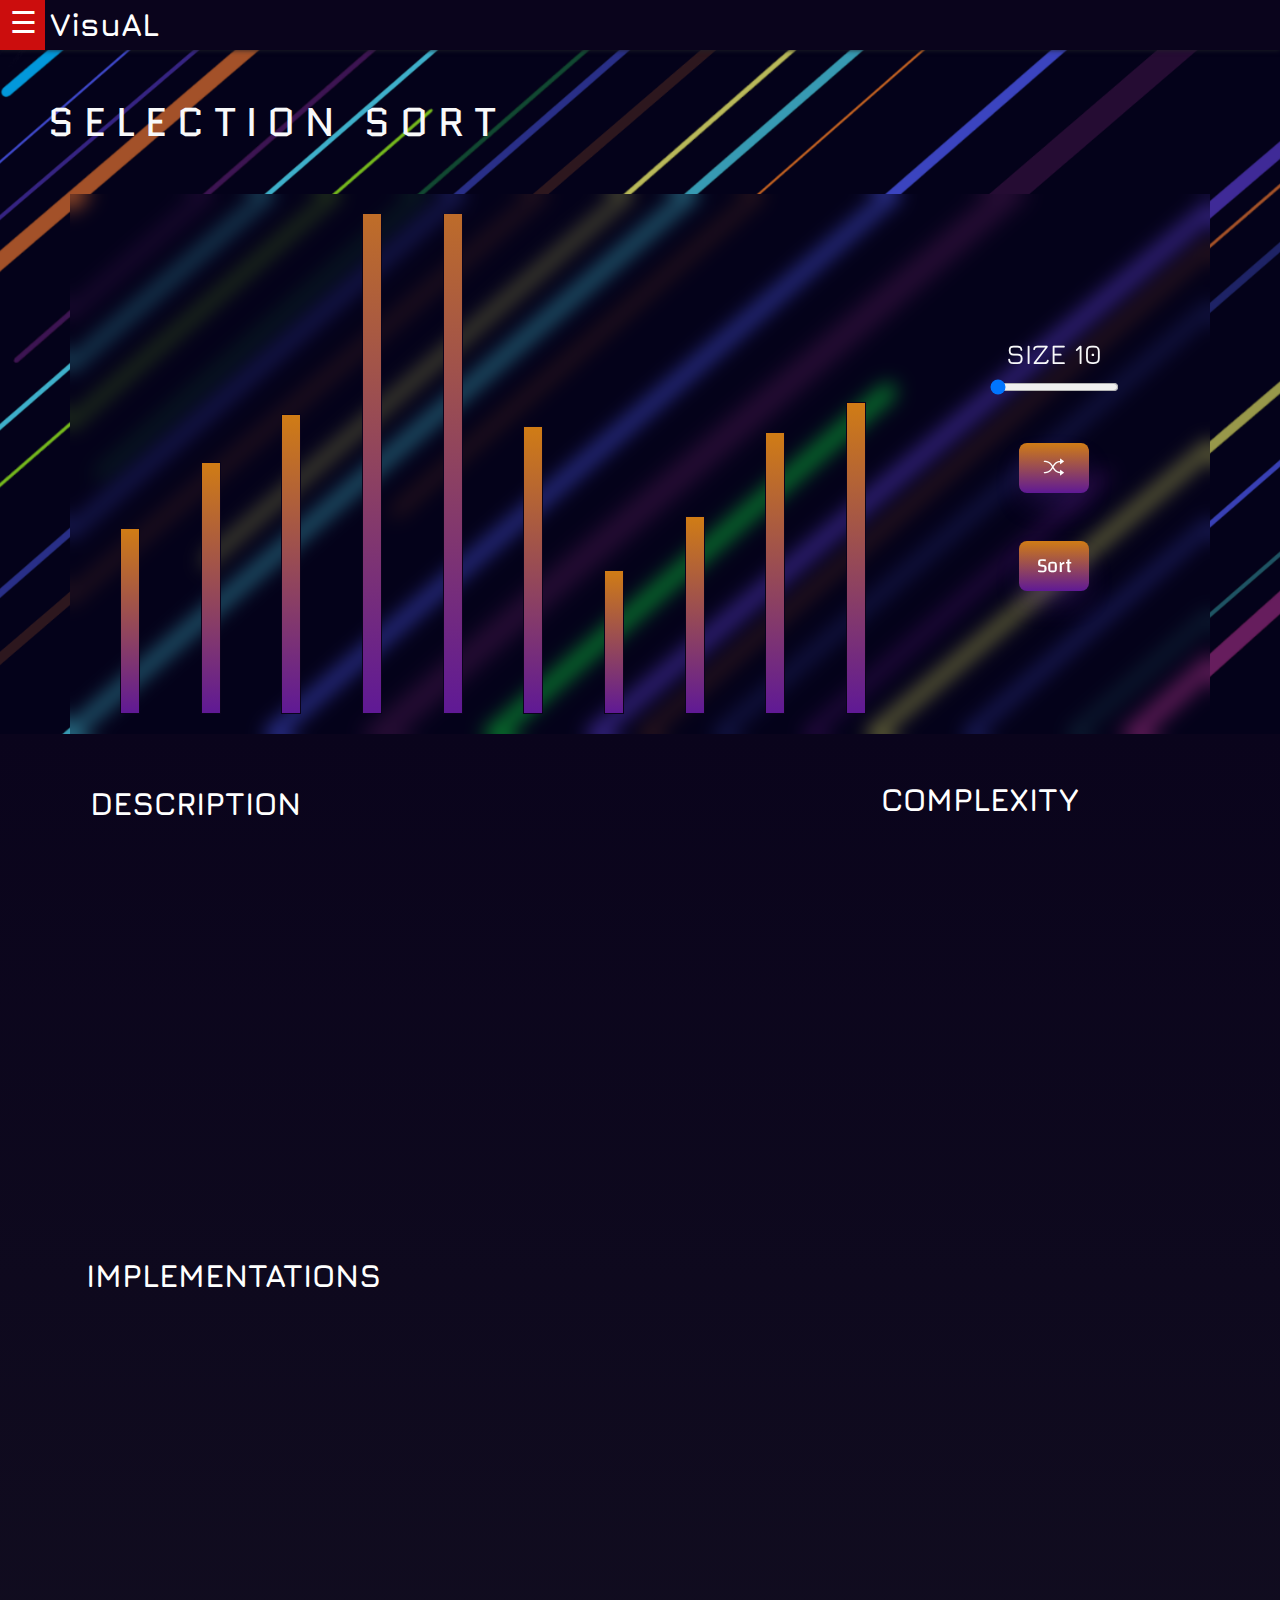
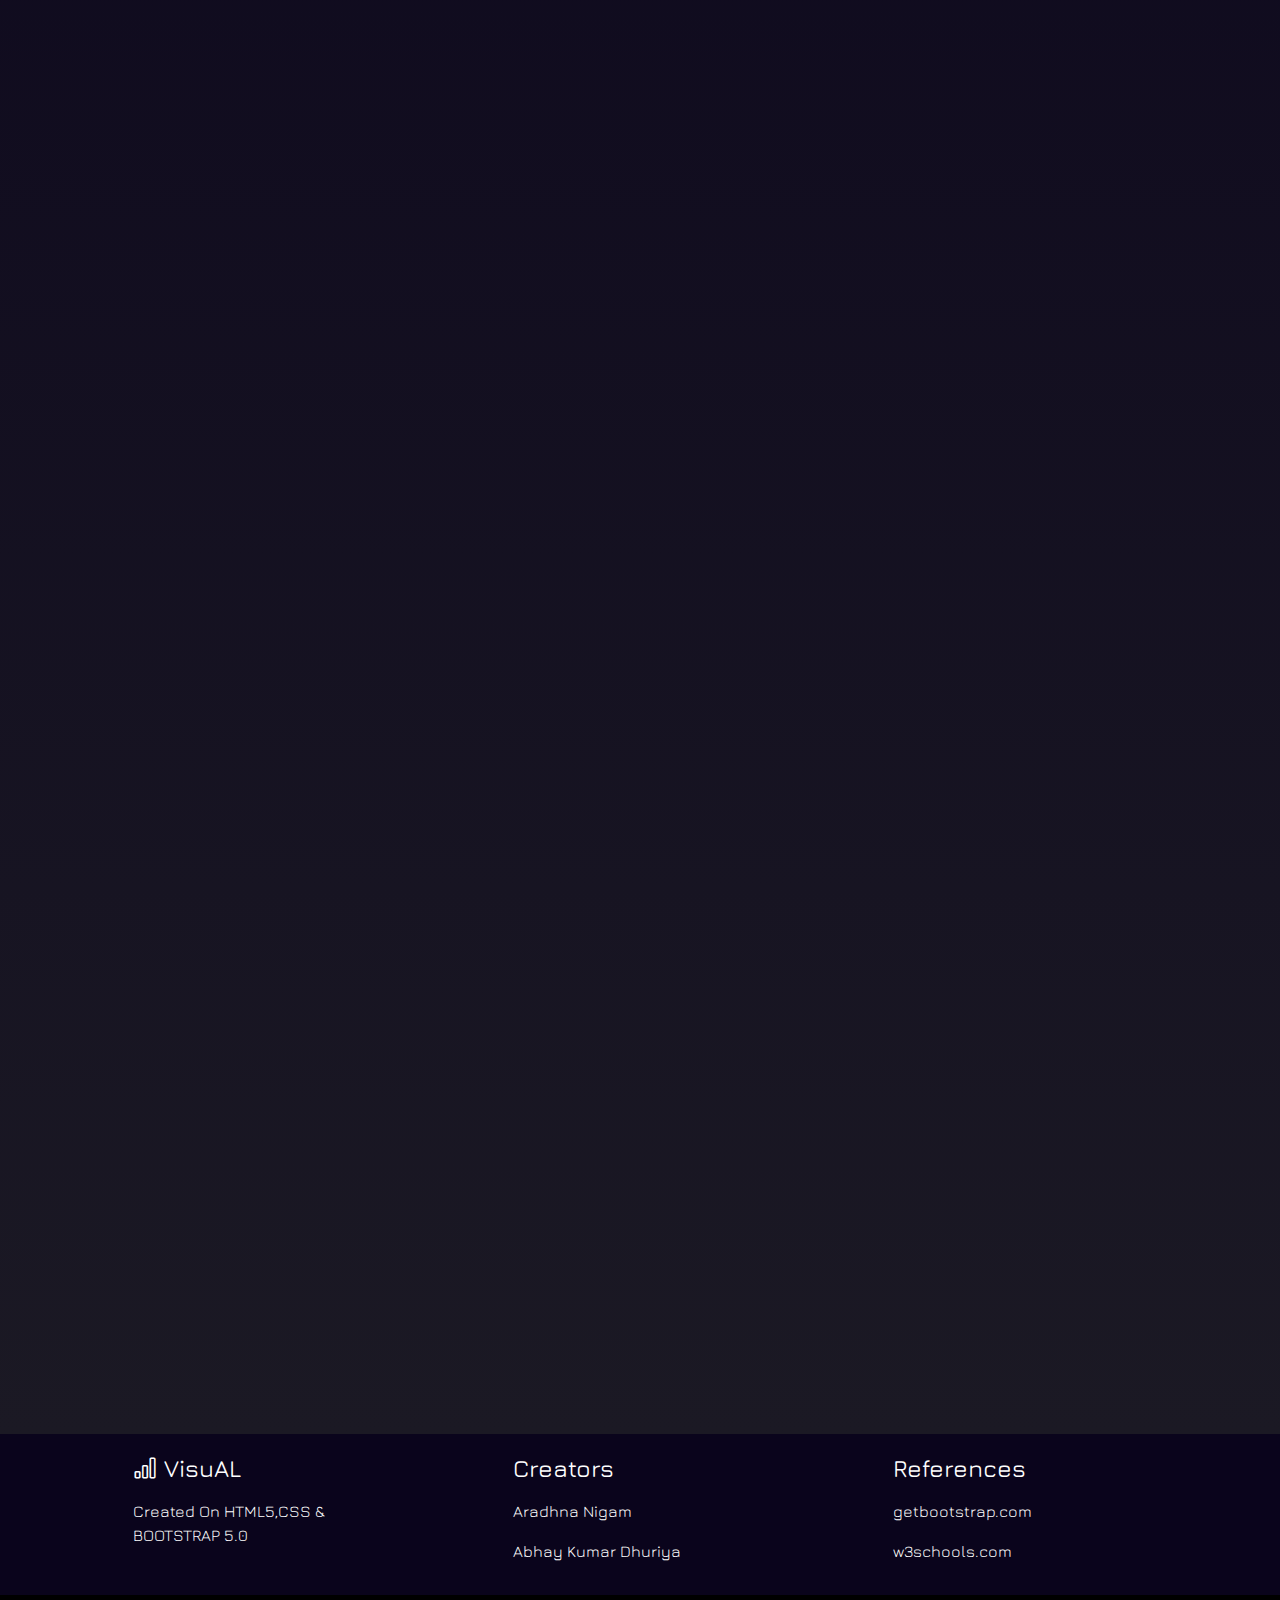
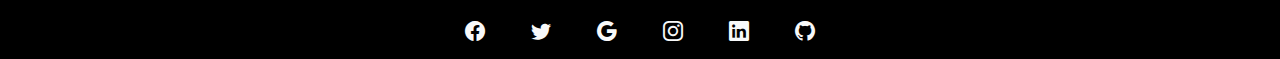
<file: Sorts/selection.html>
<!DOCTYPE html>
<html lang="en">

<head>
    <meta charset="UTF-8">
    <meta http-equiv="X-UA-Compatible" content="IE=edge">
    <meta name="viewport" content="width=device-width, initial-scale=1.0">
    <title>Selection Sort</title>
    <link rel="stylesheet" href="../CSS/bootstrap.css">
    <link rel="stylesheet" href="https://cdn.jsdelivr.net/npm/bootstrap-icons@1.5.0/font/bootstrap-icons.css" />
    <link rel="stylesheet" href="https://cdnjs.cloudflare.com/ajax/libs/font-awesome/4.7.0/css/font-awesome.min.css">
    <link href="https://unpkg.com/aos@2.3.1/dist/aos.css" rel="stylesheet">
    <link rel="stylesheet" href="../CSS/bubble.css">
    <link rel="preconnect" href="https://fonts.googleapis.com">
    <link rel="preconnect" href="https://fonts.gstatic.com" crossorigin>
    <link href="https://fonts.googleapis.com/css2?family=Changa:wght@200;600;700&family=Jura:wght@400;700&display=swap" rel="stylesheet">
    <link rel="preconnect" href="https://fonts.googleapis.com">
    <link rel="preconnect" href="https://fonts.gstatic.com" crossorigin>
    <link href="https://fonts.googleapis.com/css2?family=Quantico:wght@700&display=swap" rel="stylesheet">
    <!-- <link rel="stylesheet" href="../CSS/index.css"> -->
</head>

<body>
    <header>
        <div class="container-fluid p-0">
            <nav id="navbar" class="navbar navbar-dark navbar-expand-xlg p-0">
                <div>
                    <div class="symbol" onclick="openNav()">&#9776;</div>

                    <div id="brand-name" class="navbar-header">
                        <a href="../index.html" class="navbar-brand">
                            <h3 id="heading" style="font-size: xx-large; font-weight: 700;">VisuAL</h3>
                        </a>
                    </div>
                </div>
            </nav>
        </div>
        <div id="mySidebar" class="sidenav">
            <a href="#" class="closebtn side-element pl-3" onclick="closeNav()">&times;</a>
            <div><a href="../index.html" class="side-element pl-3 pb-5 border-bottom"><i class="fa fa-home"></i> Home</a></div>
            <span class="side-element pl-3 pb-5"><i class="fa fa-bar-chart"></i> Sorts</span>
            <span class="sort-type pl-3">Quadratic</span>
            <ul>
                <li><a href="./bubble.html">Bubble Sort</a></li>
                <li><a href="./selection.html">Seletion Sort</a></li>
                <li><a href="./insertion.html">Insertion sort</a></li>
                <li><a href="./bucket.html">Bucket sort</a></li>
            </ul>
            <span class="sort-type pl-3">Lograthmic</span>
            <ul>
                <li><a href="./quick.html">Quick Sort</a></li>
                <li><a href="./merge.html">Merge Sort</a></li>
                <li><a href="./heap.html">Heap sort</a></li>
            </ul>
            <span class="sort-type pl-3">Weird</span>
            <ul>
                <li><a href="./radix.html">Radix Sort</a></li>
                <li><a href="./counting.html">Counting Sort</a></li>
            </ul>
        </div>
    </header>

    <h1 class="text-light ml-5 mt-5 mb-5 s_head">S E L E C T I O N&nbsp&nbsp S O R T</h1>
    <div class="container container2">
        <div class="row text-center">
            <div class="col col-8 ml-5 bars_container" id="bars_container">
            </div>

            <div class="col buttons_container">
                <h3 class="text-light">SIZE <span id="demo"></span></h3>
                <input type="range" id="slider" min="10" max="50" step="5" value="10" />
                <button id="randomize_array_btn" class="button-64 mb-5 mt-5" style="font-family: 'Changa', sans-serif "><span id="boot-icon"
                        class="bi bi-shuffle"></span></button>
                <button id="sort_btn" class="button-64 " style="font-family: 'Changa', sans-serif ">Sort</button>
            </div>
        </div>
    </div>

    <div class="container-fluid content-desc">
        <div class="row">
            <div class="col col-lg-6 col-sm-12 text-white" id="desreption">
                <h2 class="mb-4" style="font-size: xx-large; font-weight: 700;" >DESCRIPTION</h2>
                <div data-aos="fade-right" data-aos-duration="1000">
                    Selection Sort algorithm is based on the repeated selection. Here we consider finding minimal key from the unsorted part and swapping it with the first un- sorted key.<br><br>
                    At the beginning of the sorting process unsorted part is represented by the whole array. Then, the first item of the unsorted part is set as the smallest item and is compared with the follow-up elements. <br><br> 
                    When smaller item is found, it is set as a new smallest key. After the end of the array is reached the smallest item is swapped with the first element of the unsorted part and it becomes the sorted part of the array.       
                </div>
            </div>
            <div class="table-box">
                <div class="text-white text-center" id="complex" style="font-size: xx-large; font-weight: 700;"  >COMPLEXITY</div>
                <div class="p-3" data-aos="flip-left" data-aos-duration="1000" id="comp">
                    <table class="sort-table text-white" >
                        <tr>
                            <th>Average Complexity</th>
                            <td>Θ(n<sup>2</sup>)</td>
                        </tr>
                        <tr>
                            <th>Best Case</th>
                            <td>Ω(n<sup>2</sup>)</td>
                        </tr>
                        <tr>
                            <th>Worst Case</th>
                            <td>O(n<sup>2</sup>)</td>
                        </tr>
                        <tr>
                            <th>Space Complexity</th>
                            <td>O(1)</td>
                        </tr>
                    </table>
                </div>
            </div>
        </div>
        <div class="implement_cont">
            <div class="text-white mt-4 mb-4" id="implement" style="font-size: xx-large; font-weight: 700;"> IMPLEMENTATIONS</div>
        
            <div class="row">
                <div class="col-lg-6 col-sm-12 p-1">
                    <div class="m-3 p-4 box" id="menu-code1" data-aos="fade-right" data-aos-duration="1000">
                        <div class="menu-btns" style="width: 15%;" id="menu-btns1">
                            <div class="p-1 "><h3 class="text-center"> C </h3></div>
                            <!-- <button><img src="../images/c_icon.png" width="32" height="32" title="C" alt="C"></button>    -->
                        </div> 
                        <div id="code-content" style="overflow-y:scroll; height: 400px; width:fit-content; margin: 0;">
<pre class="text-light">
void selectionSort(int array[], int size) 
{
    for (int step = 0; step < size - 1; step++) 
    {
        int min_idx = step;
        for (int i = step + 1; i < size; i++) 
        {
  
            // To sort in descending order,
            // change > to < in this line.
            // Select the minimum element in each loop.      
            if (array[i] < array[min_idx])
            min_idx = i;
        }
  
        // put min at the correct position
        swap(&array[min_idx], &array[step]);
    }
}
</pre>                    
                        </div>
                    </div>
                </div>
                <div class="col-lg-6 col-sm-12 p-1">
                    <div class="m-3 p-4 box" id="menu-code2" data-aos="fade-left" data-aos-duration="1000">
                        <div class="menu-btns" style="width: 20%;" id="menu-btns2">
                            <div class="p-1 "><h3 class="text-center"> C++ </h3></div>
                            <!-- <button><img src="../images/cpp_icon.png" width="32" height="32" title="C++" alt="C++"></button>   -->
                        </div>
                        <div id="code-content" style="overflow-y:scroll; height: 400px; width:fit-content; margin: 0;">
<pre class="text-light">
void selectionSort(int array[], int size) 
{
    for (int step = 0; step < size - 1; step++) 
    {
        int min_idx = step;
        for (int i = step + 1; i < size; i++) 
        {
  
            // To sort in descending order,
            // change > to < in this line.
            // Select the minimum element in each loop.      
            if (array[i] < array[min_idx])
                min_idx = i;
        }
  
        // put min at the correct position
        swap(&array[min_idx], &array[step]);
    }
}
</pre>                    
                        </div>
                    </div>
                </div>
                <div class="col-lg-6 col-sm-12 p-1">
                    <div class="m-3 p-4 box" id="menu-code3" data-aos="fade-right" data-aos-duration="1000">
                        <div class="menu-btns" style="width: 22%;" id="menu-btns3">
                            <div class="p-1 "><h3 class="text-center"> Java </h3></div>
                            <!-- <button><img src="../images/java_icon.png" width="32" height="32" title="Java" alt="Java"></button>    -->
                        </div>
                        <div id="code-content" style="overflow-y:scroll; height: 400px; width:fit-content; margin: 0;">
<pre class="text-light">
void selectionSort(int array[]) 
{
    int size = array.length;

    for (int step = 0; step < size - 1; step++) 
    {
        int min_idx = step;

        for (int i = step + 1; i < size; i++) 
        {

            // To sort in descending order,
            //change > to < in this line.
            // Select the minimum element in each loop.      
            if (array[i] < array[min_idx]) 
            {
                min_idx = i;
            }
        }

        // put min at the correct position
        int temp = array[step];
        array[step] = array[min_idx];
        array[min_idx] = temp;
    }
}
</pre>                    
                        </div>
                    </div>
                </div>
                <div class="col-lg-6 col-sm-12 p-1">
                    <div class="m-3 p-4 box" id="menu-code4" data-aos="fade-left" data-aos-duration="1000">
                        <div class="menu-btns" style="width: 38%;" id="menu-btns4">
                            <div class="p-1 "><h3 class="text-center"> JavaScript </h3></div>
                            <!-- <button><img src="../images/javascript_icon.png" width="32" height="32" title="JavaScript" alt="JavaScript"></button>    -->
                        </div>
                        <div id="code-content" style="overflow-y:scroll; height: 400px; width:fit-content; margin: 0;">
<pre class="text-light">
function selectionSort(arr, n) 
{
    var i, j, min_idx;
    
    // One by one move boundary of unsorted subarray
    for (i = 0; i < n-1; i++)
    {
        //Find the minimum element in unsorted array
        min_idx = i;
        for (j = i + 1; j < n; j++)
        if (arr[j] < arr[min_idx])
            min_idx = j;

        //Swap the found min element with the 1st element    
        swap(arr,min_idx, i);
    }
}
</pre>                    
                        </div>
                    </div>
                </div>
                <div class="col-lg-6 col-sm-12 p-1">
                    <div class="m-3 p-4 box" id="menu-code5" data-aos="fade-right" data-aos-duration="1000">
                        <div class="menu-btns" style="width: 28%;" id="menu-btns5">
                            <div class="p-1 "><h3 class="text-center"> Python </h3></div>
                            <!-- <button><img src="../images/python_icon.png" width="32" height="32" title="Python" alt="Python"></button>   -->
                        </div>
                        <div id="code-content" style="overflow-y:scroll; height: 400px; width:fit-content; margin: 0;">
<pre class="text-light">
def selectionSort(array, size):
   
    for step in range(size):
    min_idx = step

    for i in range(step + 1, size):
       
        # to sort in descending order,
        # change > to < in this line
        # select the minimum element in each loop
        if array[i] < array[min_idx]:
            min_idx = i
       
    # put min at the correct position
    (array[step],array[min_idx])=(array[min_idx],array[step])
</pre>                  
                        </div>
                    </div>
            </div>
        </div>
        </div>
    </div>

    

    <footer class="container-fluid p-0 text-center text-white">
        <div class="container-fluid pt-1 footer-top" style="background-color:#0a041c;">
            <section class="">
                <div class="container text-center text-md-start">
                    <div class="row mt-3">
                        <div class="col-md-4 col-lg-3 col-xl-3 mx-auto mb-3 text-left">

                            <h4 class="fw-bold mb-3">
                                <i class="bi bi-bar-chart"></i> VisuAL
                            </h4>
                            <p>
                                Created On HTML5,CSS & BOOTSTRAP 5.0
                            </p>
                        </div>

                        <div class="col-md-4 col-lg-3 col-xl-3 mx-auto mb-3 text-left">
                            <h4 class=" mb-3">
                                Creators
                            </h4>
                            <p>
                                <a href="#!">Aradhna Nigam</a>
                            </p>
                            <p>
                                <a href="#!">Abhay Kumar Dhuriya</a>
                            </p>
                        </div>

                        <div class="col-md-4 col-lg-3 col-xl-3 mx-auto mb-3 text-left">
                            <h4 class=" mb-3">
                                References
                            </h4>
                            <p>
                                <a href="#!">getbootstrap.com</a>
                            </p>
                            <p>
                                <a href="#!">w3schools.com</a>
                            </p>
                        </div>

                    </div>
                </div>
            </section>
            <!-- HTML !-->


        </div>

        <div class="container-fluid pt-2 social-media" style="background-color: rgba(0, 0, 0, 1);">
            <a class="btn btn-floating btn-lg text-light m-1"><i class="bi bi-facebook"></i></a>
            <a href="https://twitter.com/AbhayKDhuriya" class="btn btn-floating btn-lg text-light m-1"><i
                    class="bi bi-twitter"></i></a>
            <a href="https://www.google.com/" class="btn btn-lg text-light m-1"><i class="bi bi-google"></i></a>
            <a href="https://www.instagram.com/aradhna_1730/" class="btn btn-floating btn-lg text-light m-1"><i
                    class="bi bi-instagram"></i></a>
            <a href="https://www.linkedin.com/in/abhaykumar619" class="btn btn-floating btn-lg text-light m-1"><i
                    class="bi bi-linkedin"></i></a>
            <a class="btn btn-floating btn-lg text-light m-1"><i class="bi bi-github"></i></a>
        </div>

    </footer>

    <script src="../JavaScript/index.js"></script>
    <script src="../JavaScript/selection.js"></script>
    <script src="https://code.jquery.com/jquery-3.2.1.slim.min.js"></script>
    <script src="https://cdn.jsdelivr.net/npm/bootstrap@4.0.0/dist/js/bootstrap.min.js"></script>
    <script src="https://cdn.jsdelivr.net/npm/popper.js@1.12.9/dist/umd/popper.min.js"></script>
    <script src="https://unpkg.com/aos@2.3.1/dist/aos.js"></script>
    <script>
        AOS.init();
    </script>
</body>

</html>
</file>
<file: CSS/index.css>
*{
    box-sizing: border-box;
}
body{

    background:url("../images/Front_Index_main.png") no-repeat center center fixed; 
    background-size: cover;
    font-family: 'Jura', sans-serif;
}
#navbar{
    padding-top: 2px;
    height: 50px;
    background-color: #0a041c;
    box-shadow: 0 0 5px 0 #212529;
    color:white;
}
.symbol{
    float: left;
    width: 45px;
    height: 50px;
    font-size: 30px;
    padding-right: 14px;
    padding-left: 10px; /*changing styling of div.symbol to make it open button*/
}
.navbar-header{
    float: left;
    padding: auto;
    margin-left: 5px;
}

#heading{
    font-size: 32px;
}
.symbol:hover{
    background-color: rgb(204, 13, 13);
    cursor: pointer;
    color:white;  /* styling div.symbol on hover*/
}
.sidenav{
    height: 100%;
    width:0;
    padding-left: 0;
    position: fixed;
    top: 0;
    z-index: 10; 
    background-color: #0a041c;
    overflow-x: hidden;
    transition: 0.5s;
    box-shadow: 0 5px 0 0 #22047e;
    color:white;
}
.sidenav::-webkit-scrollbar{
    width: 5px;
    background-color: rgb(2, 13, 30);
  }
.sidenav::-webkit-scrollbar-thumb{
    background-color: #362483;
    height: 3px;
}  
a{
    text-decoration: none;
    color:#fff;
    display: block;
    width:auto;
    height: auto;
}
.sidenav a:hover{
    color: rgb(242, 236, 236);
    text-decoration: none;
    padding-left: 15px;
}
.sidenav li{
    font-size: 20px;
    list-style: none;
    line-height: 50px;
}
.closebtn{
    float: right;
    margin-right: 6px;
}
.side-element, .sort-type{
    color:rgb(252, 247, 247);
    display: block;
    height: 40px;
    padding-left: 0;
}
.side-element{
    padding: 14px;
    font-size: xx-large;line-height: 20px;
}
.sort-type{
    padding: 4px;
    font-size: x-large;
    line-height: 20px;
}
.background{
    height:800px;
}
.content{

    z-index: 1;
    color: #fff;
    padding-left: 150px;
    padding-right: 150px;
    font-size: 20px;
    line-height: 1.8em;
}

.sidnav div{
    border-bottom: 1px solid white;
}

.typewriter h1, .typewriter h3 {
    color: #fff;
    font-family: monospace;
    overflow: hidden; /* Ensures the content is not revealed until the animation */
    border-right: 5px solid orange; /* The typwriter cursor */
    white-space: nowrap; /* Keeps the content on a single line */
    margin: 0 auto; /* Gives that scrolling effect as the typing happens */
    letter-spacing: .15em; /* Adjust as needed */
    animation: 
      typing 3.5s steps(30, end),
      blink-caret .5s step-end infinite;
    /* padding-left: 400px;
    font-size: 60px; */
  }
  
  /* The typing effect */
  @keyframes typing {
    from { width: 0 }
    to { width: 100% }
  }
  
  /* The typewriter cursor effect */
  @keyframes blink-caret {
    from, to { border-color: transparent }
    50% { border-color: orange }
  }
  #title{
    padding-top: 200px;
    padding-left: 30px;
    justify-content: center;
    height: 550px;
}
@media(min-width:992px){
    .typewriter h1, .typewriter h3 {
    padding-left: 510px;
    font-size: 60px;
    } 
    .typewriter h3 {
        font-size: 40px;
      }    
}
#boxholder{ 
    background-image: linear-gradient(rgb(2, 0, 8, 1), rgb(10, 4, 28, 0.8));
        z-index: 1;
        color: #fff;
        line-height: 1.8em;
        overflow-x: hidden;
    }

.col-lg-4 > div{  /*giving curve effect to border of boxes*/
    border-radius: 0%;
}
/* .box{
    box-shadow: rgba(150, 150, 237, 0.5) 0px 2px 4px,rgba(150, 150, 237, 0.4) 0px 7px 13px -3px, rgba(150, 150, 237, 0.3) 0px -3px 0px inset;
    border: 1px solid #f2f1f5;
    border-radius: 1%;
} */
#box1{  /*color of boxes */
    box-shadow: rgba(215, 223, 143, 0.5) 0px 2px 4px, rgba(223, 143, 170, 0.4) 0px 7px 13px -3px, rgba(223, 143, 170, 0.3) 0px -3px 0px inset;
    border: 1px solid #e4e475;
    border-radius: 1%;
} 
#box1:hover{
    background-color: rgba(235, 227, 85, 0.2);
    backdrop-filter: blur(8px);
}   
#box2{
    box-shadow: rgba(108, 198, 231, 0.5) 0px 2px 4px,rgba(108, 198, 231, 0.4) 0px 7px 13px -3px, rgba(108, 198, 231, 0.3) 0px -3px 0px inset;
    border: 1px solid #4b95b0;
    border-radius: 1%;
    
}
#box2:hover{
    background-color: rgb(39, 104, 128, 0.3);
    backdrop-filter: blur(8px);
}
#box3{
    box-shadow: rgba(130, 224, 183, 0.5) 0px 2px 4px, rgba(130, 224, 183, 0.4) 0px 7px 13px -3px, rgba(130, 224, 183, 0.3) 0px -3px 0px inset;
    border: 1px solid #398a6a;
    border-radius: 1%;
}
#box3:hover{
    background-color: rgb(17, 72, 50, 0.4);
    backdrop-filter: blur(8px);
}

.button-64 {
  align-items: center;
  background-image: linear-gradient(144deg,#AF40FF, #5B42F3 50%,#00DDEB);
  border: 0;
  border-radius: 8px;
  box-shadow: rgba(151, 65, 252, 0.2) 0 15px 30px -5px;
  box-sizing: border-box;
  color: #FFFFFF;
  /* display: flex; */
  display: inline-flex;
  font-family: Phantomsans, sans-serif;
  font-size: 20px;
  justify-content: right;
  line-height: 1em;
  max-width: 100%;
  min-width: 140px;
  padding: 3px;
  text-decoration: none;
  user-select: none;
  -webkit-user-select: none;
  touch-action: manipulation;
  white-space: nowrap;
  cursor: pointer;
}

.button-64:active,
.button-64:hover {
  outline: 0;
}

.button-64 span {
  background-color: rgb(5, 6, 45);
  padding: 16px 24px;
  border-radius: 6px;
  width: 100%;
  height: 100%;
  transition: 300ms;
}

.button-64:hover span {
  background: none;
}

@media (min-width: 768px) {
  .button-64 {
    font-size: 24px;
    min-width: 196px;
  }
}

footer a:hover{
  text-decoration: none;
  color: white;
}
</file>
<file: CSS/bubble.css>
*{
    box-sizing: border-box;
}
body{

    background:url("../images/Untitled2.png") no-repeat center center fixed; 
    background-size: cover;
    font-family: 'Jura', sans-serif;
    overflow-x: hidden;
}
/* NAVBAR + SIDEBAR */
#navbar{
    padding-top: 2px;
    height: 50px;
    background-color: rgb(10, 4, 28);
    box-shadow: 0 0 5px 0 #212529;
    color:white;
}
.symbol{
    float: left;
    width: 45px;
    height: 50px;
    font-size: 30px;
    padding-right: 14px;
    padding-left: 10px; /*changing styling of div.symbol to make it open button*/
}
.navbar-header{
    float: left;
    padding: auto;
    margin-left: 5px;
}

#heading{
    font-size: 32px;
}
.symbol:hover{
    background-color: rgb(204, 13, 13);
    cursor: pointer;
    color:white;  /* styling div.symbol on hover*/
}
.sidenav{
    height: 100%;
    width:0;
    padding-left: 0;
    position: fixed;
    top: 0;
    z-index: 10; 
    background-color: #0a041c;
    overflow-x: hidden;
    transition: 0.5s;
    box-shadow: 0 5px 0 0 #22047e;
    color:white;
    
    /* height: 100%;
  width: 0;
  position: fixed;
  z-index: 1;
  top: 0;
  left: 0;
  background-color: #111;
  overflow-x: hidden;
  transition: 0.5s;
  padding-top: 60px; */
}
.sidenav::-webkit-scrollbar{
    width: 5px;
    background-color: cyan;
  }
.sidenav::-webkit-scrollbar-thumb{
    background-color: rgb(2, 13, 30);
    height: 3px;
}  
a{
    text-decoration: none;
    color:#fff;
    display: block;
    width:auto;
    height: auto;
}
.sidenav a:hover{
    color: rgb(242, 236, 236);
    text-decoration: none;
    padding-left: 15px;
}
.sidenav li{
    font-size: 20px;
    list-style: none;
    line-height: 50px;
}
.closebtn{
    float: right;
    margin-right: 6px;
}
.side-element, .sort-type{
    color:rgb(252, 247, 247);
    display: block;
    height: 40px;
    padding-left: 0;
}
.side-element{
    padding: 14px;
    font-size: xx-large;line-height: 20px;
}
.sort-type{
    padding: 4px;
    font-size: x-large;
    line-height: 20px;
}
.sidnav div{
    border-bottom: 1px solid white;
}
/* NAVBAR + SIDEBAR */

.container2{
    /* max-width: 100vw;
    height: 100vh; */
    box-sizing: border-box;
    /* overflow-x: hidden; */
    width: 100%;
    margin: 0 auto;
    display: flex;
    flex-direction: column;
    /* align-items: center; */
    justify-content: space-between;
    padding: 20px 0px;
    backdrop-filter: blur(10px);
    box-shadow: 1px;
}

.bars_container{
    display: flex;
    flex-direction: row;
    overflow-x: hidden;
    justify-content: space-between;
    align-items: flex-end;
    overflow: hidden; height:500px
}
.buttons_container{
    display: flex;
    flex-direction: column;
    overflow: hidden;
    align-items: center;
    justify-content:center;
    align-items: center;
}
.s_head{
    font-family: 'Quantico', sans-serif;
    /* font-family:'Lucida Sans', 'Lucida Sans Regular', 'Lucida Grande', 'Lucida Sans Unicode', Geneva, Verdana, sans-serif */
}

.bar{
    width:20px;
    border: 1px solid rgb(246, 242, 242);
    margin:0 2px;
    border-color: #0a041c;
    transition: height 0.5s ease-in-out;
    background-color: rgb(105, 6, 235);
    background-image: linear-gradient(rgb(208, 124, 21), rgba(81, 54, 21, 0.4));
}

.buttons_container > button{
    width: 70px;
    height: 50px;
    cursor: pointer;
}


/* CSS */
.button-64 {
  align-items: center;
  background-color: rgb(105, 6, 235);
  background-image: linear-gradient(rgb(208, 124, 21), rgba(81, 54, 21, 0.4));
  border: 0;
  border-radius: 8px;
  box-shadow: rgba(151, 65, 252, 0.2) 0 15px 30px -5px;
  box-sizing: border-box;
  color: #FFFFFF;
  display: flex;
  flex-direction: column;
  font-family: Phantomsans, sans-serif;
  font-size: 20px;
  justify-content: center;
  line-height: 1em;
  max-width: 100%;
  min-width: 10px;
  padding: 3px;
  text-decoration: none;
  cursor: pointer;
}
.button-64:active,
.button-64:hover {
  border: 0;
}
/* .button-64 span {
  background-color: rgb(5, 6, 45);
  padding: 16px 24px;
  border-radius: 6px;
  width: 100%;
  height: 100%;
  transition: 300ms;
} */

.button-64:hover span {
  background: none;
}

/* @media (min-width: 768px) {
  .button-64 {
    font-size: 24px;
    min-width: 196px;
  }
} */

footer a:hover{
    text-decoration: none;
    color: white;
  }

  .content-desc
  {
    background-image: linear-gradient(rgb(10, 4, 28,1), rgb(27, 25, 36));
    padding: 50px;
    /* margin-top: 150px; */
    padding-bottom: 100px;
    align-items: center;
    justify-content: center;
    line-height: 30px;
  }
  #desreption{
    margin-left: 50px;
    font-size: larger;
  }
  #desreption{
    margin-left: 40px;
  }
  #complex{
    font-size: larger;
  }
  .table-box{
    width:400px;
    height: 400px;
    margin-left: 100px;
    font-size:x-large;
    text-align: center;
  }
  #comp{
    margin-top: 40px;
    box-shadow: rgba(208, 124, 21, 0.5) 0px 2px 4px, rgba(208, 124, 21, 0.4) 0px 7px 13px -3px, rgba(208, 124, 21, 0.3) 0px -3px 0px inset;
    border:2px solid rgb(208, 124, 21);
    border-radius: 10px;
  }
  .sort-table th{
    border-right: 2px solid rgb(208, 124, 21);
    border-spacing: 4px;
    padding-right: 20px;
    padding-bottom: 10px;
    padding-top: 10px;
  }
  .sort-table td{
    padding-left: 10px;
    padding-top: 10px;
    padding-bottom: 10px;
  }
  .sort-table tr{
    border-bottom: 2px solid #d17c15;
    /* border-image: linear-gradient(to right, rgb(208, 124, 21), rgba(135, 105, 69, 0.4)); */
  }
  .sort-table tr:nth-child(4)
  {
    border-bottom: hidden; 
  }
  .implement_cont{
    margin-left: 36px;
    margin-right: 36px;
  }
  .box{
    height:500px;
    border-radius: 10px;
    background-color: rgb(10, 4, 28);
    margin-top: 20px;
    border: 2px solid rgb(208, 124, 21);
    box-shadow: rgba(208, 124, 21, 0.5) 0px 2px 4px, rgba(208, 124, 21, 0.4) 0px 7px 13px -3px, rgba(208, 124, 21, 0.3) 0px -3px 0px inset;
  }
  #code-content{
    padding: 3px;
  }
  #implement{
    font-size:xx-large;
  }
  .menu-btns{
    padding-top: 1px;
    padding-bottom: 1px;
    margin-top: 2px;
    border: 2px solid rgb(208, 124, 21);
    border-radius: 5px;
  }
  .menu-btns h3{
     color:rgb(208, 124, 21);
     font-size: x-large;
    /* background-color: rgb(105, 6, 235); */
    /* background-image: linear-gradient(rgb(208, 124, 21), rgba(81, 54, 21, 0.4));
    background: linear-gradient( to top, rgb(208, 124, 21), rgba(81, 54, 21, 0.4),rgb(151, 89, 232));
    -webkit-text-fill-color: transparent;
    -webkit-background-clip: text; */
  }
  .implement_cont h3{
    margin-bottom: 0;
  }
  ::-webkit-scrollbar{
    width: 5px;
    background-color: #d17c15;
  }
  ::-webkit-scrollbar-thumb{
    background-color: rgb(2, 13, 30);
    height: 3px;
}
</file>
